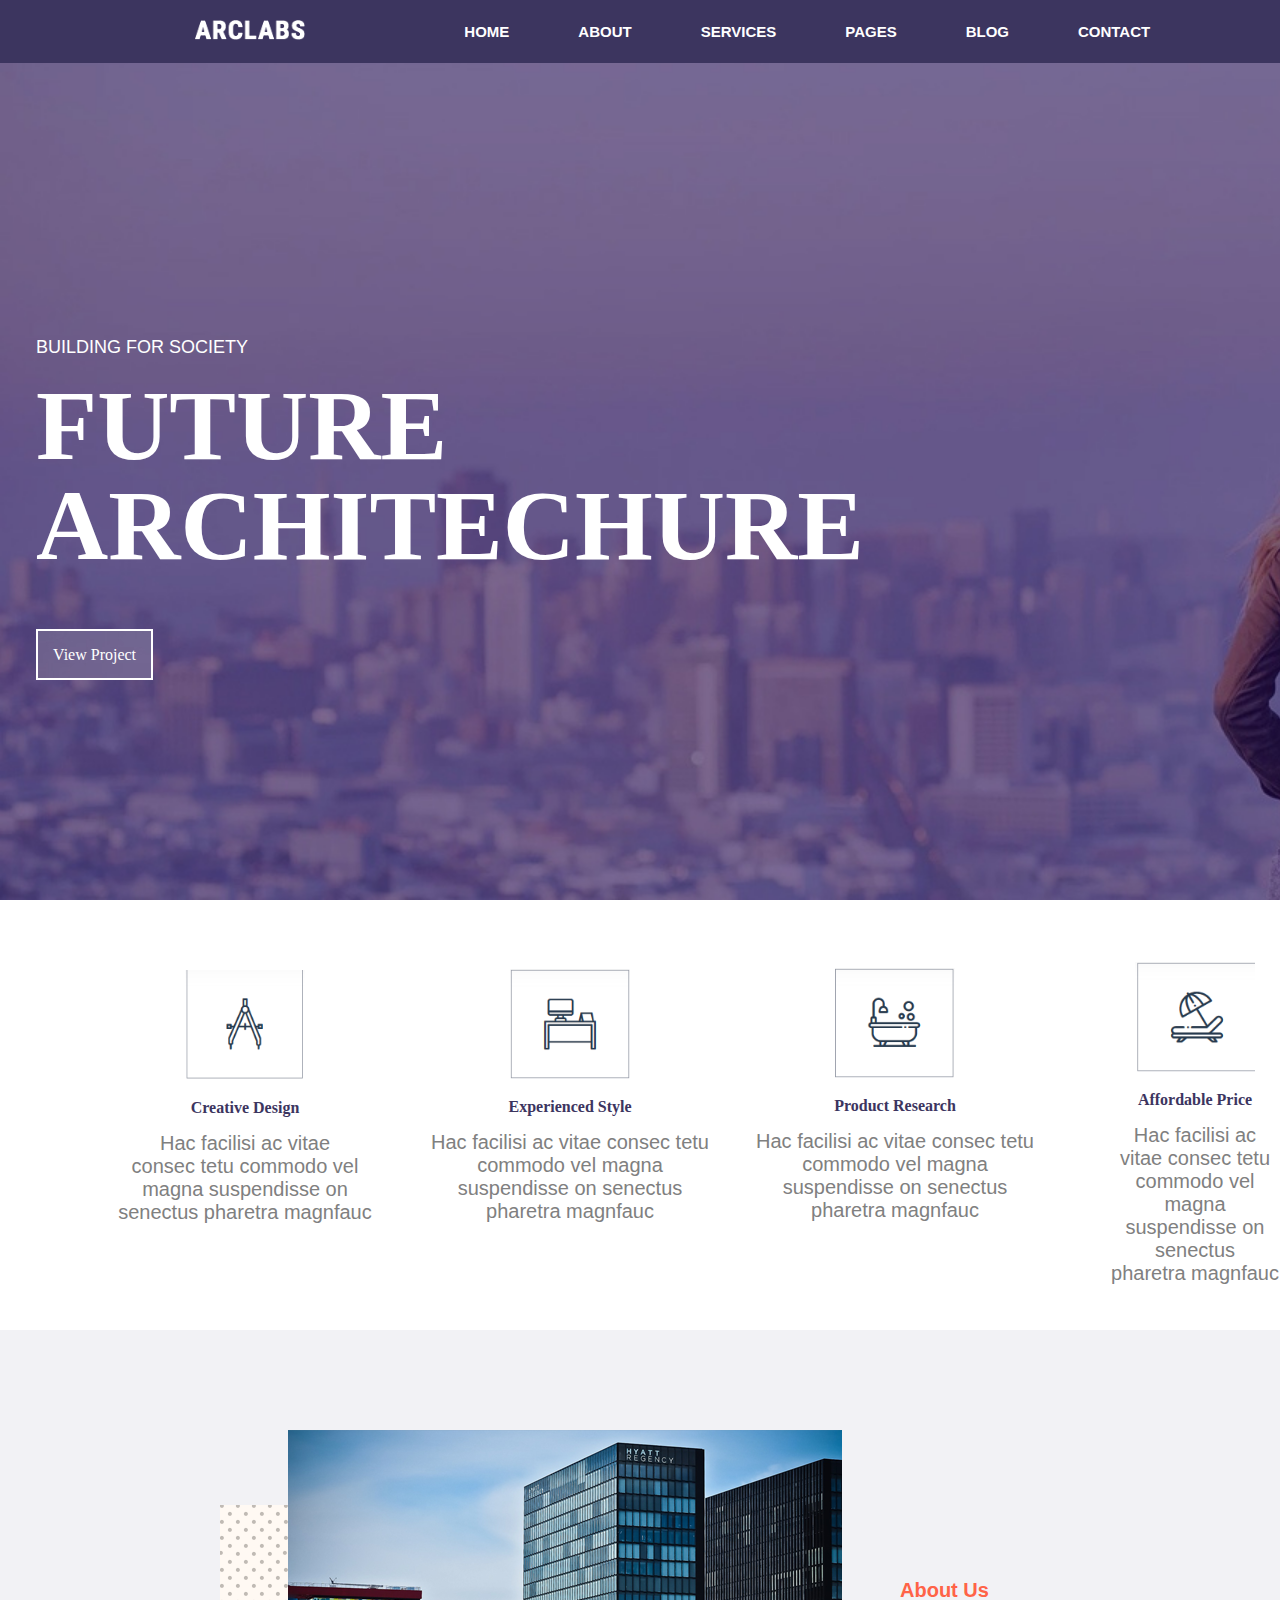
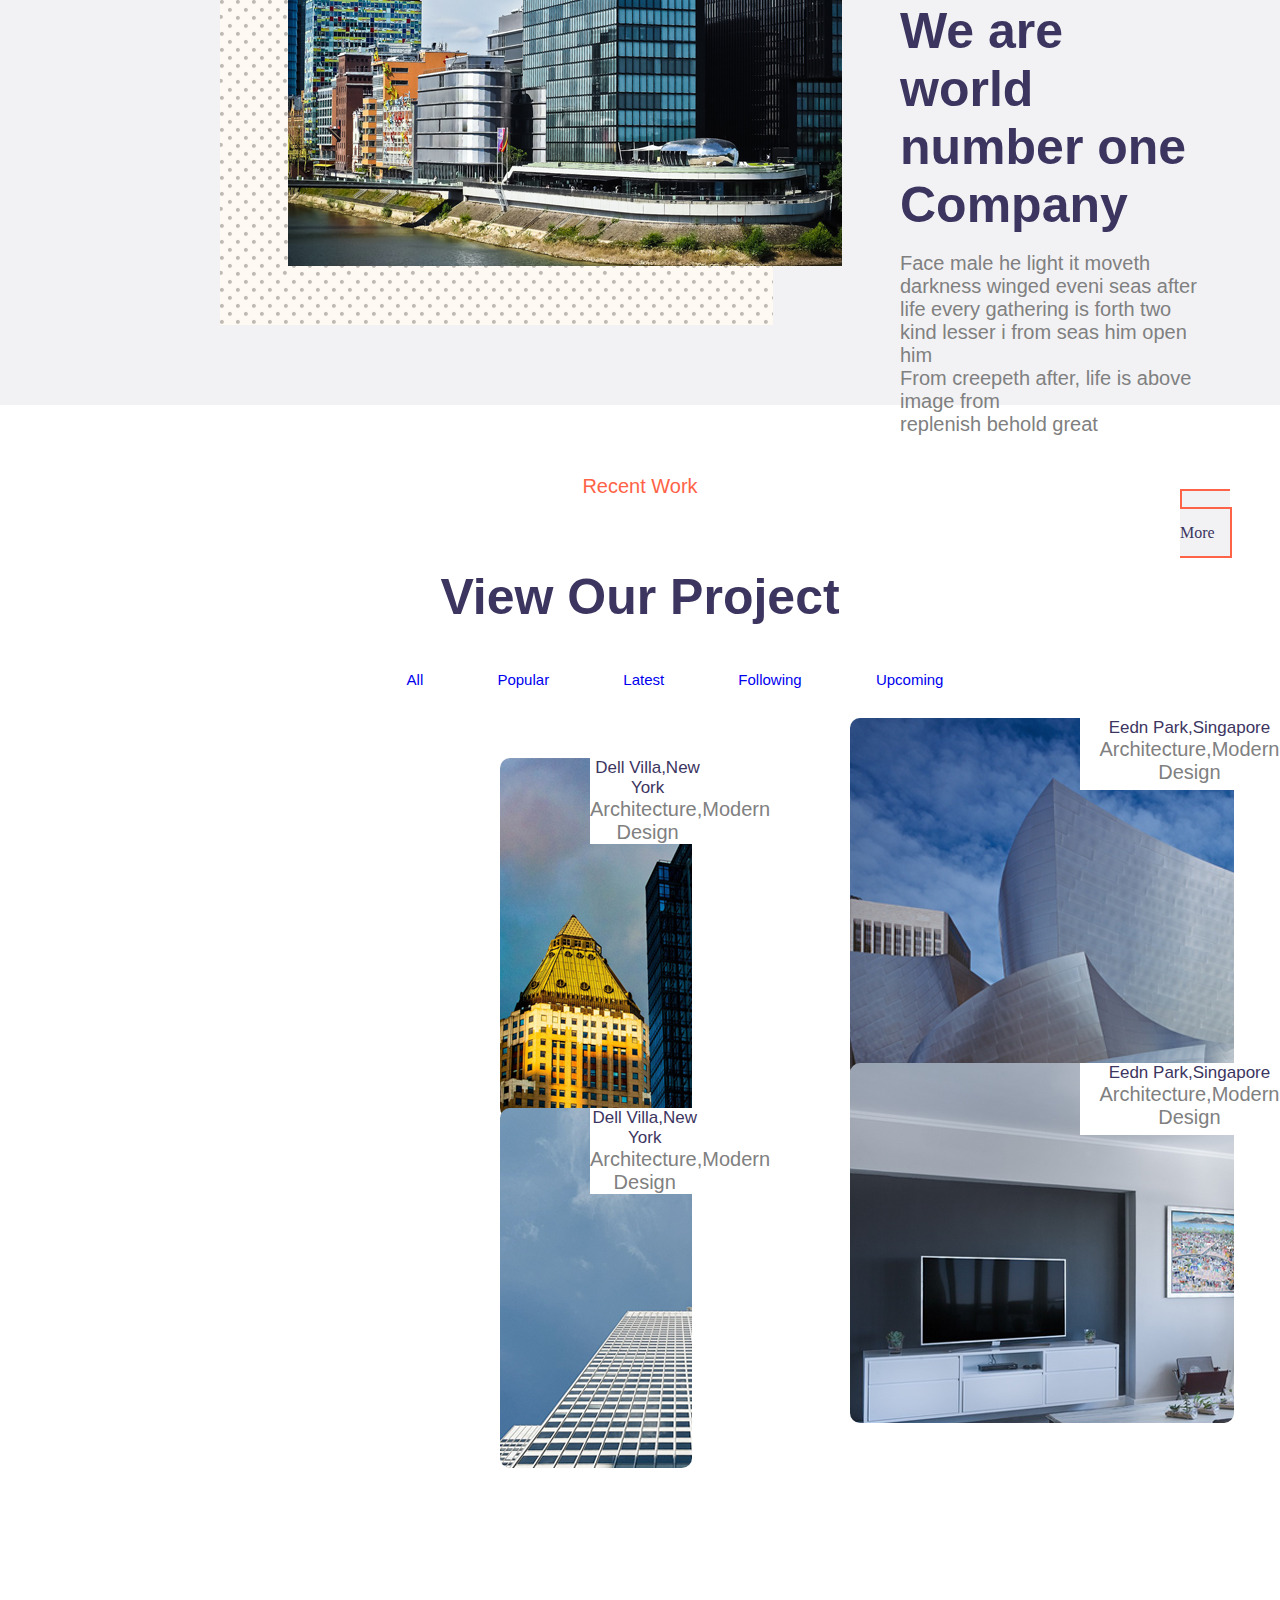
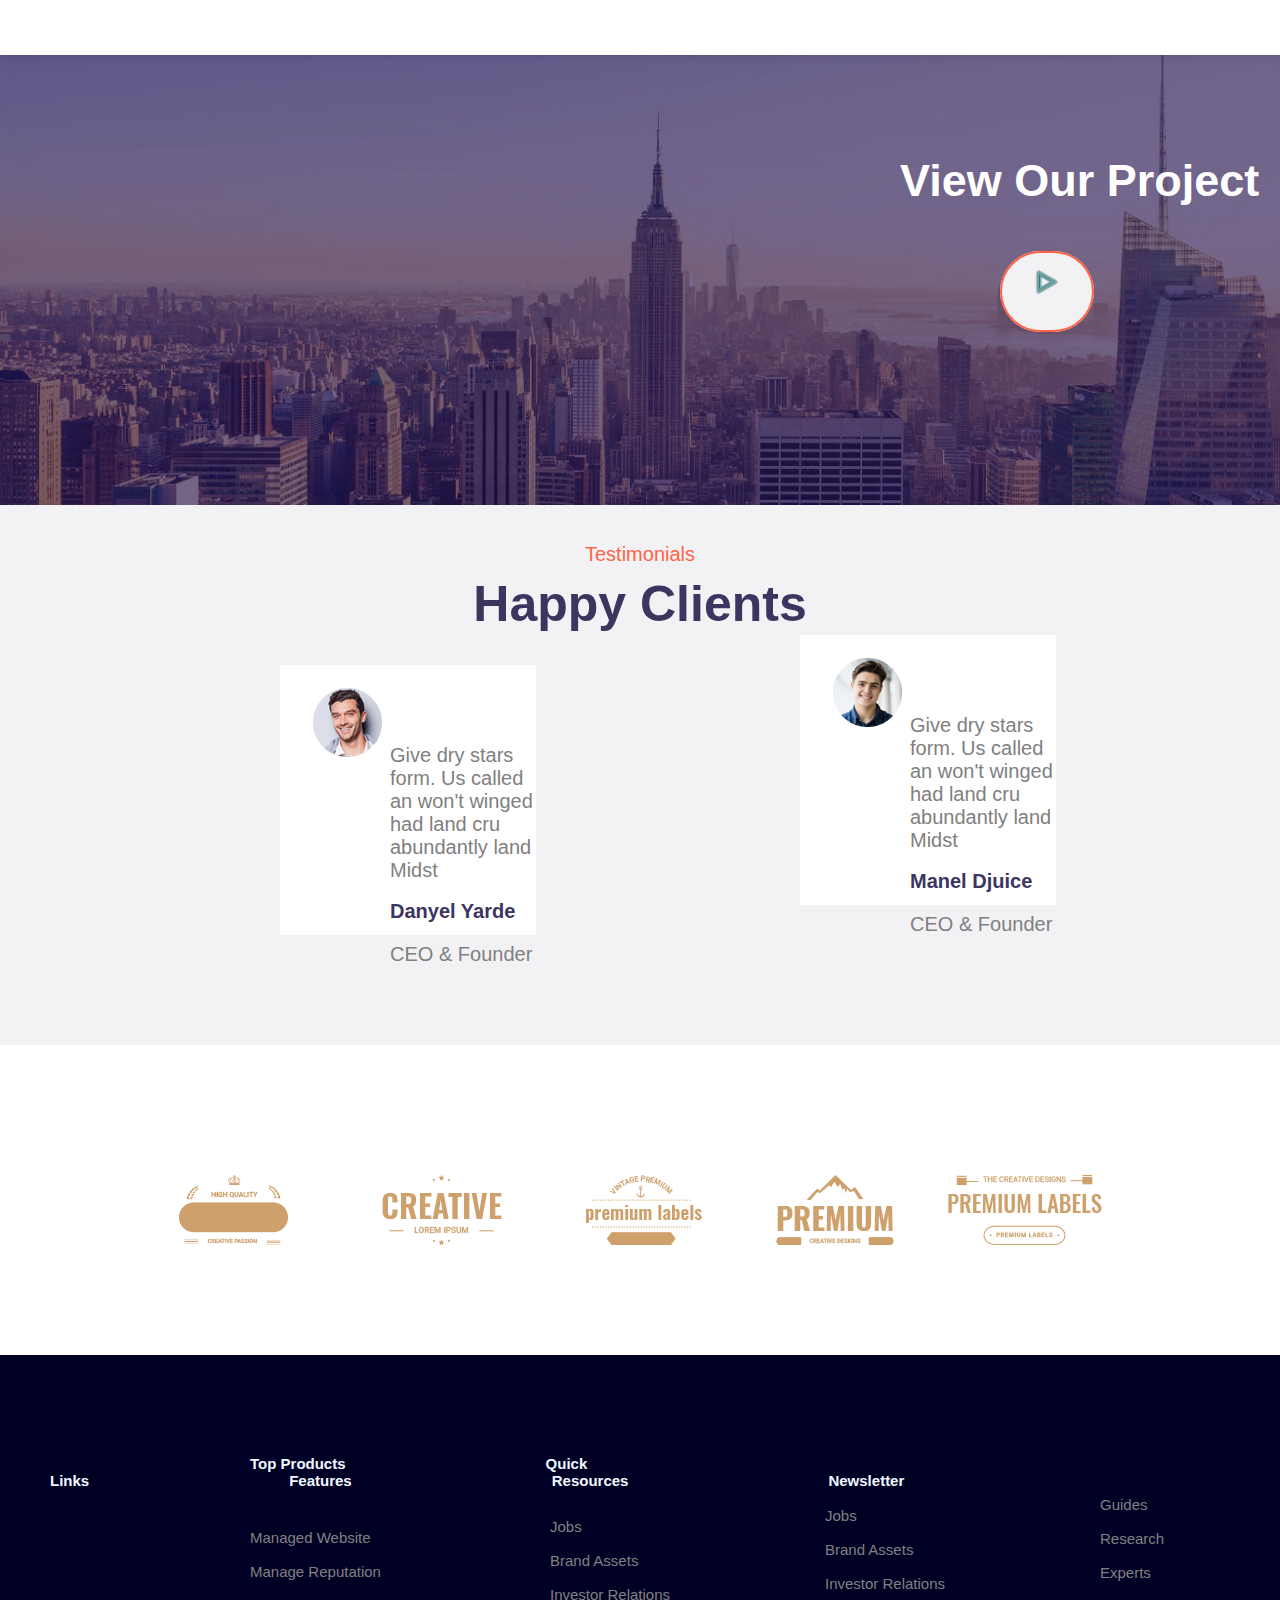
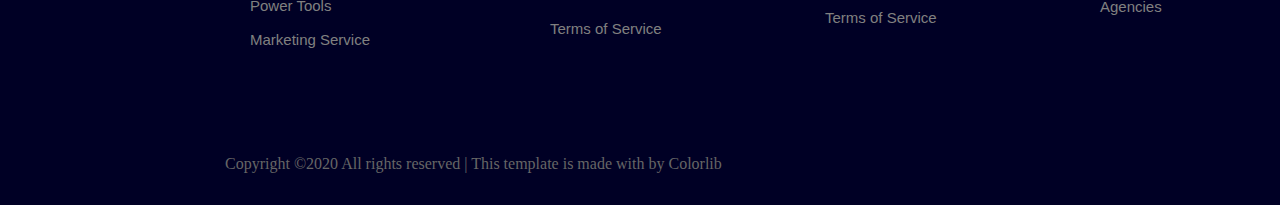
<file: imurodka/index.html>
<!DOCTYPE html>
<html lang="en">
<head>
    <meta charset="UTF-8">
    <title>Home</title>
    <link rel="stylesheet" href="index.css">
    <link rel = "shortcut icon" href="%D0%B8%D0%BA%D0%BE%D0%BD%D0%BA%D0%B0.ico" type = "image/x-icon">
</head>
<body>
    <div class="menu">
        <div class="logo">
            <img width="110px" height="20px" src="logo.webp" alt="">
        </div>
       <div class="links">
            <a href="index.html">HOME</a>
            <a href="index1.html">ABOUT</a>
            <a href="index2.html">SERVICES</a>
            <a href="index4.html">PAGES</a>
            <a href="">BLOG</a>
            <a href="index3.html">CONTACT</a>
            </div>
    </div>
       <div class="news">
  <div class="block" ><p>Building for society</p><br>
           <h1>Future <br>Architechure
</h1><div class="knopka"> <a href="#" class="button1">View Project</a> </div>
           </div>
    </div>
     <div class="news1">
         <div class="news11">
             <div class="11">
                 <img width="120px" height="110px" src="11.png" alt=""></div>
            <a href=""> <h4>Creative Design</h4>
                <p1>Hac facilisi ac vitae<br> consec tetu commodo vel<br> magna suspendisse on<br> senectus pharetra magnfauc</p1></a>
            </div>
            <div class="news12">
                <div class="12">
                 <img width="120px" height="110px" src="12.png" alt=""></div>
             <a href=""><h4>Experienced Style</h4>
                 <p1>Hac facilisi ac vitae consec tetu <br> commodo vel magna <br> suspendisse on senectus <br> pharetra magnfauc </p1></a>
            </div>
         <div class="news13">
                <div class="13">
                 <img width="120px" height="110px" src="13.png" alt=""></div>
            <a href=""> <h4>Product Research</h4>
                <p1>Hac facilisi ac vitae consec tetu  <br> commodo vel magna <br> suspendisse on senectus <br> pharetra magnfauc </p1></a>
            </div>
         <div class="news14">
                <div class="14">
                 <img width="120px" height="110px" src="14.png" alt=""></div>
            <a href=""> <h4>Affordable Price</h4>
                <p1>Hac facilisi ac vitae consec tetu  <br> commodo vel magna <br> suspendisse on senectus <br> pharetra magnfauc </p1></a>
            </div>
    </div>
    <div class="grey">
   <div class="pht">
            <img  src="%D0%B1%D0%BB%D0%BE%D0%BA3.png" alt="">
        </div>
    <div class="text">
        <h6>About Us</h6>
        <p2>We are world<br>number one Company</p2><br><br>
        <p1>Face male he light it moveth darkness winged eveni seas after<br> life every gathering is forth two kind lesser i from seas him open him<br> From creepeth after, life is above image from<br> replenish behold great </p1>
        </div>
       <div class="knopka2"> <a href="#" class="button11">Read More</a> </div>
    </div>
    <div class="slohgo">
    <div class="text1">
        <p7>Recent Work</p7>
        <div class="text2"> <p2>View Our Project</p2> </div>
        </div>
        <div class="ssilki">
             <a href="#All">All</a>
            <a href="#all5">Popular</a>
            <a href="#Latest">Latest</a>
            <a href="#Following">Following</a>
            <a href="#Upcoming">Upcoming</a>
        </div>
        <div class="All">
        <div class="all1">
            <div class = "text34"><p3>Dell Villa,New York</p3></div>
                <div class ="text3"><p1>Architecture,Modern Design</p1></div>
            </div>
        </div>
        <div class="all2">
           <div class="text333"> <div class = "text34"><p3>Eedn Park,Singapore</p3></div>
                <div class ="text3"><p1>Architecture,Modern Design</p1></div></div>
            </div>
        <div class="all4">
           <div class ="obhiy"> <div class = "text34"><p3>Dell Villa,New York</p3></div>
                <div class ="text3"><p1>Architecture,Modern Design</p1></div></div>
            </div>
        <div class="all5">
           <div class="text333"> <div class = "text34"><p3>Eedn Park,Singapore</p3></div>
                <div class ="text3"><p1>Architecture,Modern Design</p1></div></div>
            </div>
        </div>
    <div class="video">
        <div class="text355"> <p8>View Our Project</p8> </div>
        <div class="knopka22"> <a href="https://www.youtube.com/watch?v=h2kXRUlavSo" class="button13"><img width="30px" height="30px" src="%D1%82%D1%80%D0%B5%D1%83%D0%B3.png" alt=""></a></div>
       
        </div>
    <div class="kontacti">
         <div class="text2">  <p2>Happy Clients</p2>
             <div class="text435">
                <h0> Testimonials</h0>
             </div>
        </div>
        <div class="block123">
            <div class="kart">
            <img src="%D0%BA%D0%BB%D0%B8%D0%B5%D0%BD%D1%82.png"></div>
            <div class="kartinki">
                <p1>Give dry stars form. Us called<br> an won't winged had land cru <br>abundantly land Midst</p1></div>
              <div class="kartinki1">  <p87>Danyel Yarde</p87>
            </div>
            <div class="kartinki2"><p1>CEO & Founder</p1></div>
        </div>
         <div class="block124">
              <div class="kart">
            <img src="%D0%BA%D0%BB%D0%B8%D0%B5%D0%BD%D1%821.png"></div>
             <div class="kartinki">
                <p1>Give dry stars form. Us called<br> an won't winged had land cru <br>abundantly land Midst</p1>
            </div>
             <div class="kartinki1">  <p87>Manel Djuice</p87>
            </div>
              <div class="kartinki2"><p1>CEO & Founder</p1></div>
        </div>
         <div class="block125">
              <div class="kart">
            <img src="%D0%BA%D0%BB%D0%B8%D0%B5%D0%BD%D1%8C2.png"></div>
             <div class="kartinki">
                <p1>Give dry stars form. Us called<br> an won't winged had land cru <br>abundantly land Midst</p1>
            </div>
             <div class="kartinki1">  <p87>Mark Alviro Wiens</p87>
            </div>
              <div class="kartinki2"><p1>CEO & Founder</p1></div>
        </div>
     </div>
    <div class="logotipe">
        <div class="linkslog">
            <a class ="lgh"  href=""><img src="logo1.png"></a>
            <a class ="lgh1" href=""><img src="logo2.png"></a>
            <a  class ="lgh2" href=""><img src="logo3.png"></a>
            <a class ="lgh3" href=""><img src="logo4.png"></a>
             <a class ="lgh4" href=""><img src="logo5.png"></a>
            </div>
            </div>
    <div class="konets">
        <div class="stolb">
            <div class="text3555">  <p0>Top Products</p0><p0>Quick Links</p0><p0>Features</p0><p0>Resources</p0><p0>Newsletter</p0> </div></div>
           <div class="text35555">  
            <div class ="l1"> Managed Website</div><br>
            <div class ="l2">Manage Reputation</div><br>
            <div class ="l3">Power Tools</div><br>
               <div class ="l4">Marketing Service</div>
        </div>
        <div class="text35553">  
            <div class ="l1"> Jobs</div><br>
            <div class ="l2">Brand Assets</div><br>
            <div class ="l3">Investor Relations</div><br>
               <div class ="l4">Terms of Service</div>
        </div>
        <div class="text35554">  
            <div class ="l1"> Jobs</div><br>
            <div class ="l2">Brand Assets</div><br>
            <div class ="l3">Investor Relations</div><br>
               <div class ="l4">Terms of Service</div>
        </div>
        <div class="text35552">  
            <div class ="l1"> Guides</div><br>
            <div class ="l2">Research</div><br>
            <div class ="l3">Experts</div><br>
               <div class ="l4">Agencies</div>
        </div>
<div class="kkk"><img width="200px" height="50px" src=%D0%BA%D0%BE%D0%BD%D0%B5%D1%86.png></div>

    </div>
    
    <div id="footer">
	  <div style="width: 100%;padding-right: 15px;padding-left: 15px;margin-right: auto; margin-left:210px; margin-top: -50px;">
	<div style="color: #666; float: left;">  Copyright ©2020 All rights reserved | This template is made with by Colorlib </div>

	  </div></div>
    </body>
</html>
</file>
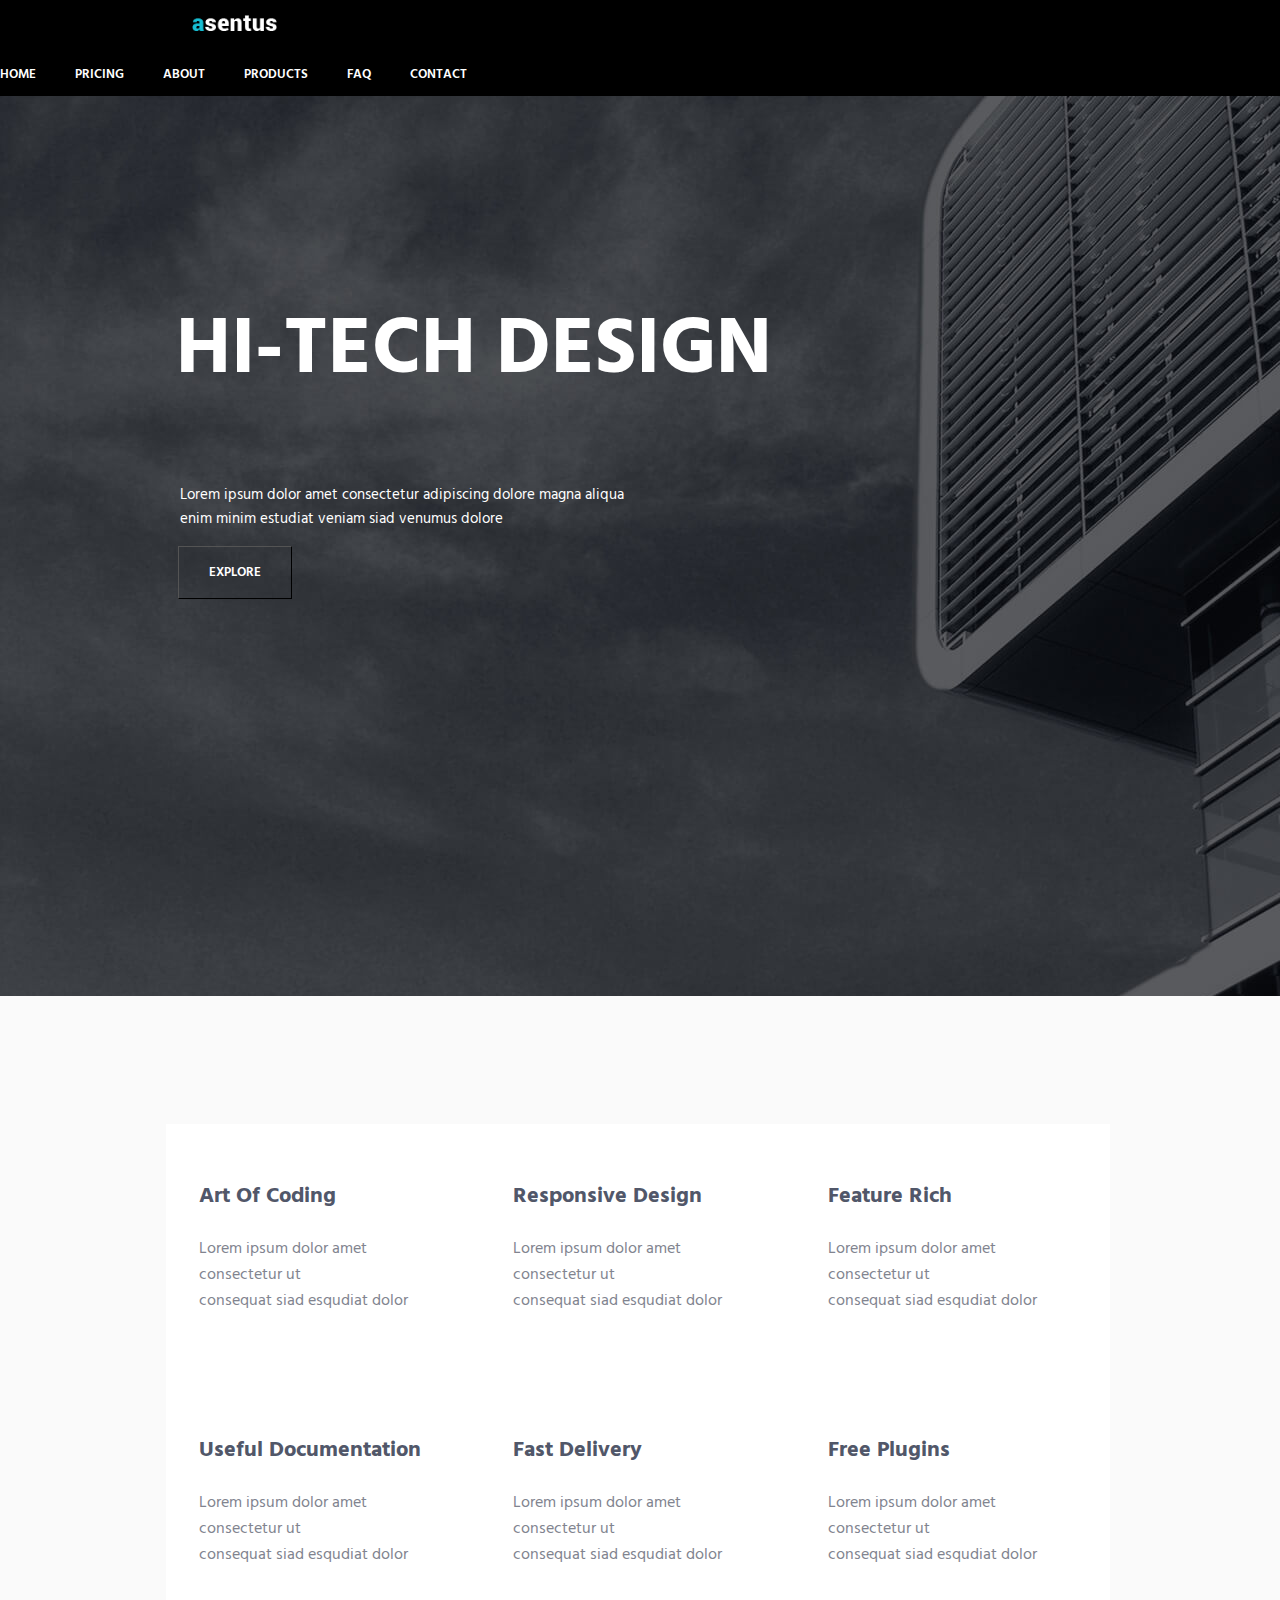
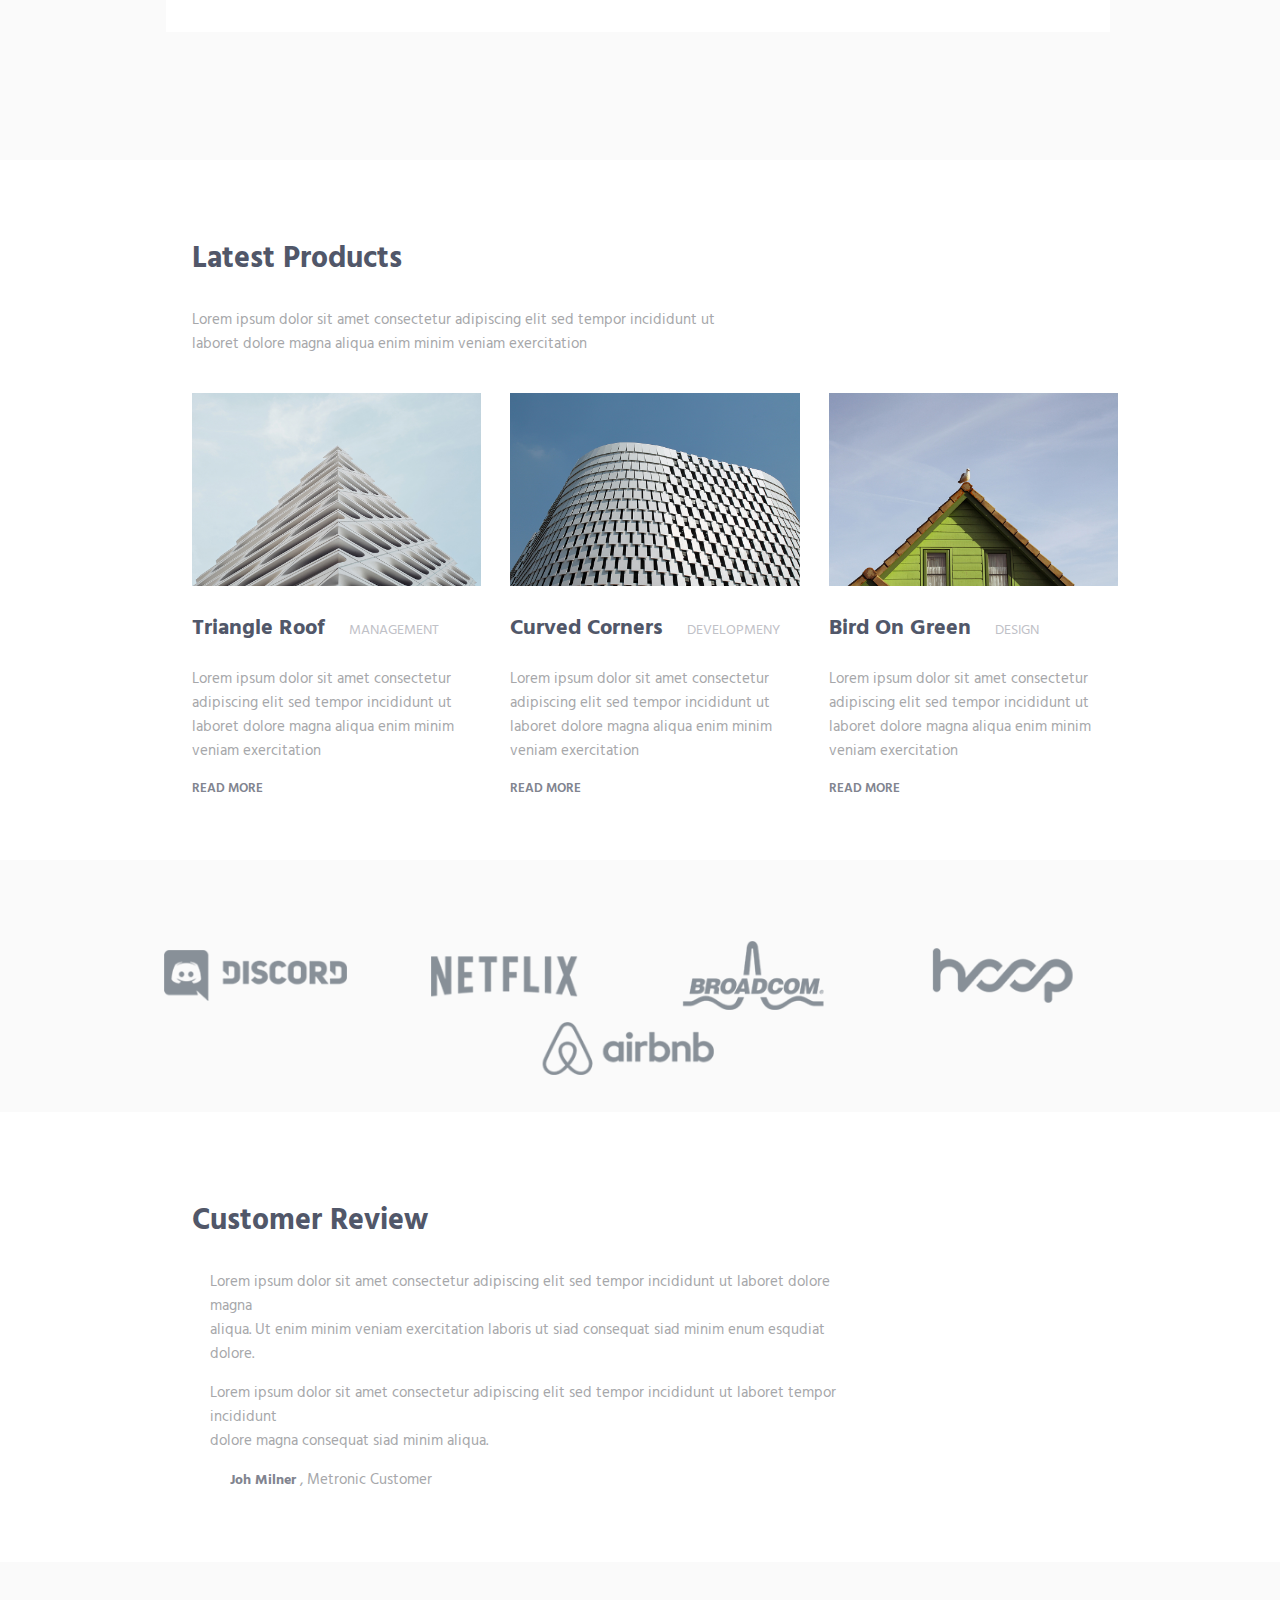
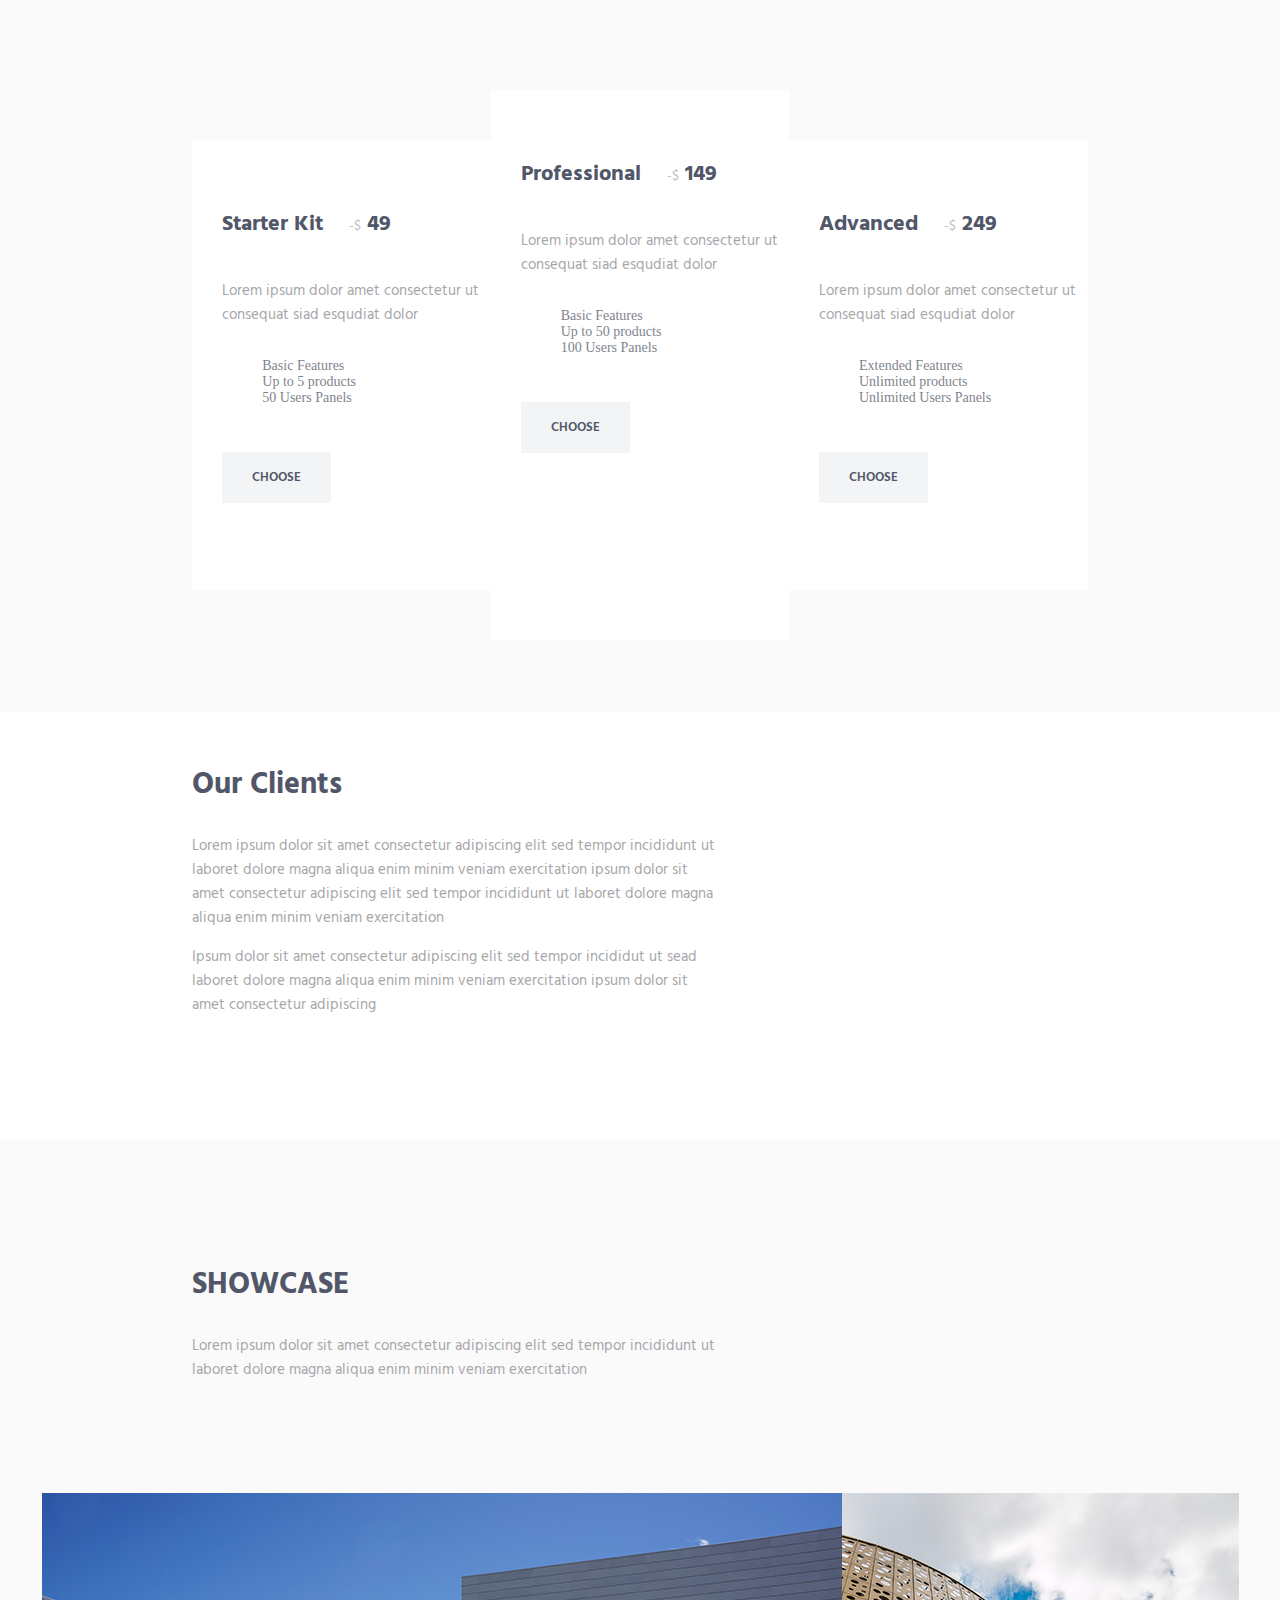
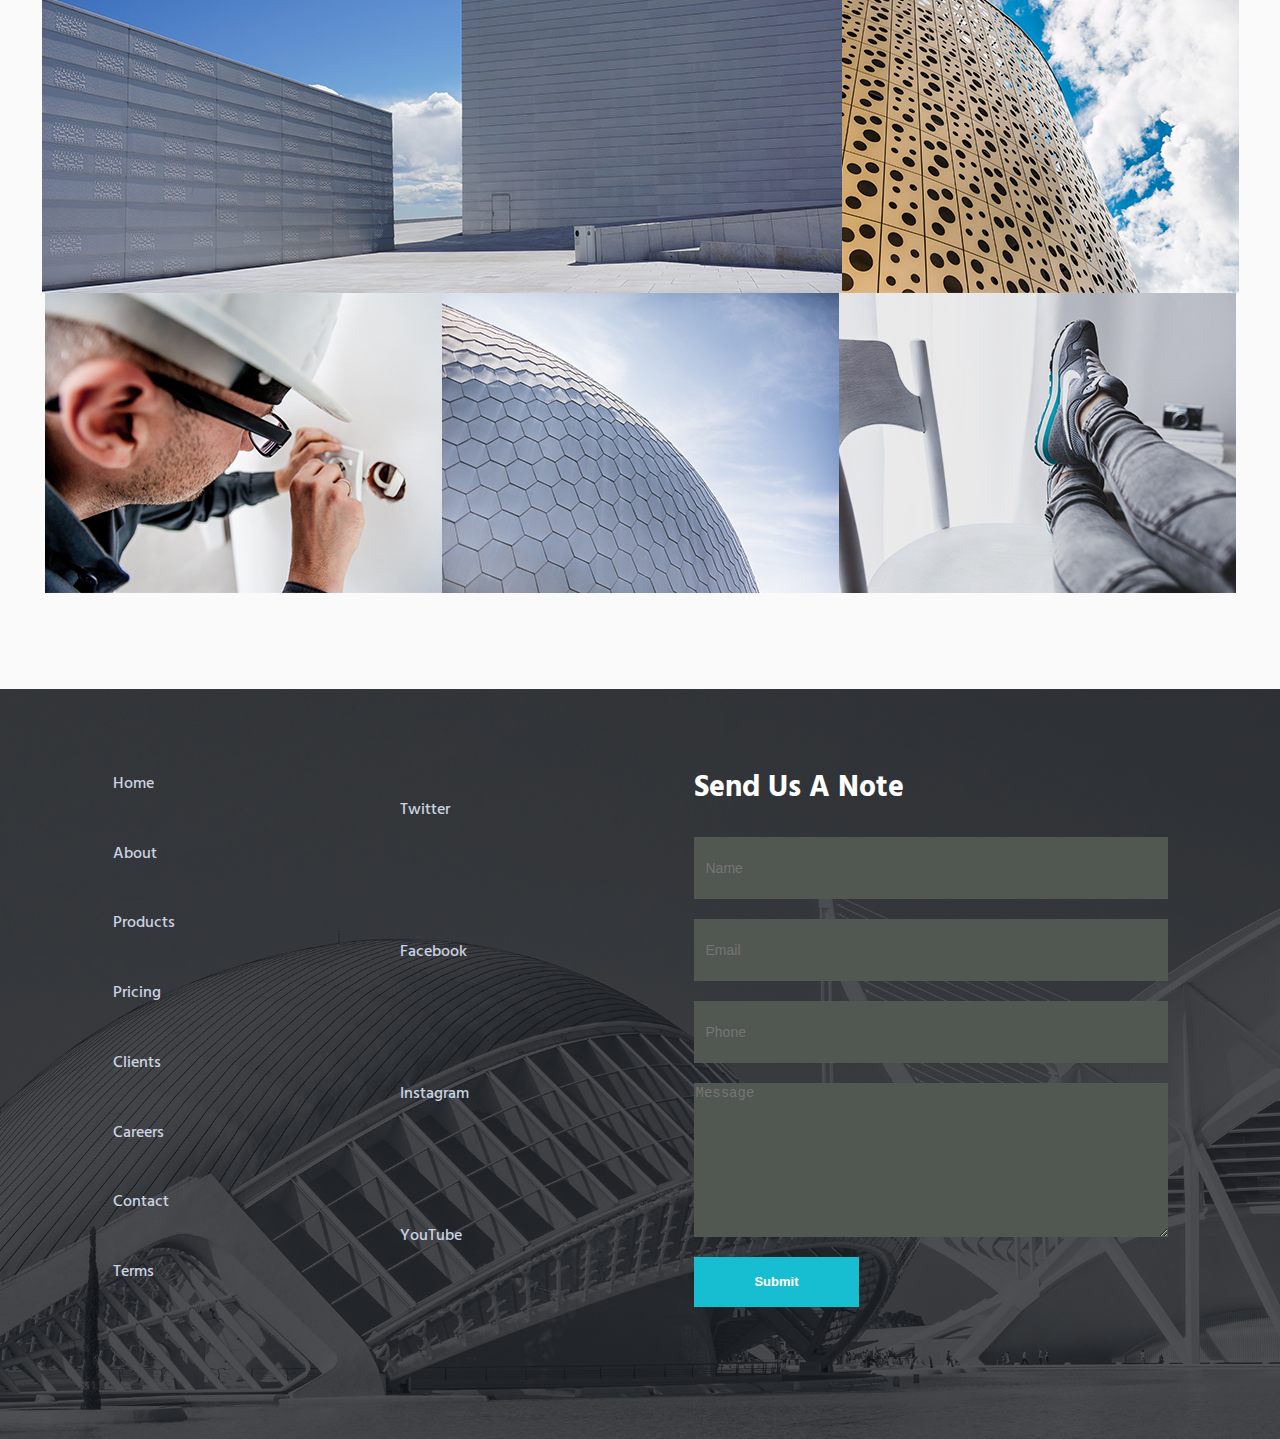
<file: nastis/index.html>
<!DOCTYPE html>
<html>
    <head lang="en">
        <meta charset="UTF-8">
        <meta name="viewport" content="width=device-width, initial-scale=1">
        <title>Metronic "Asentus" Frontend Freebie</title>
        <link rel="shortcut icon" href="favicon.ico">
        <link rel="stylesheet" type="text/css"  href="style.css">
        <link href="https://fonts.googleapis.com/css?family=Hind&display=swap" rel="stylesheet">
    </head>
    <body>
        <header>
            <div class="logo">
                <a href="#">
                    <img src="logo.png">
                </a>
            </div>
            <div class="space"></div>
            <div class="top_menu">
                <a href="#">HOME</a>
                <a href="#">PRICING</a>
                <a href="#">ABOUT</a>
                <a href="#">PRODUCTS</a>
                <a href="#">FAQ</a>
                <a href="#">CONTACT</a>
            </div>
        </header>
        <div class="pic">
            <div class="text">
                <h2>HI-TECH DESIGN</h2>
                <p>Lorem ipsum dolor amet consectetur adipiscing dolore magna aliqua <br>
                 enim minim estudiat veniam siad venumus dolore</P>
                 <a href="#">
                     <button>
                         EXPLORE
                     </button>
                 </a>                 
            </div>
        </div>
        <div class="content">
            <div class="blocks">
                <div class="block">
                    <div class="block-content">
                        <h3>Art Of Coding</h3>
                        <p>Lorem ipsum dolor amet consectetur ut<br>
                         consequat siad esqudiat dolor</p>
                    </div>
                    <a href="#"></a>
                </div>
                <div class="block">
                    <div class="block-content">
                        <h3>Responsive Design</h3>
                        <p>Lorem ipsum dolor amet consectetur ut<br>
                         consequat siad esqudiat dolor</p>
                    </div>
                </div>
                <div class="block">
                    <div class="block-content">
                        <h3>Feature Rich</h3>
                        <p>Lorem ipsum dolor amet consectetur ut<br>
                         consequat siad esqudiat dolor</p>
                    </div>
                </div>
                <div class="block">
                    <div class="block-content">
                        <h3>Useful Documentation</h3>
                        <p>Lorem ipsum dolor amet consectetur ut<br>
                         consequat siad esqudiat dolor</p>
                    </div>
                </div>
                <div class="block">
                    <div class="block-content">
                        <h3>Fast Delivery</h3>
                        <p>Lorem ipsum dolor amet consectetur ut<br>
                         consequat siad esqudiat dolor</p>
                    </div>
                </div>
                <div class="block">
                    <div class="block-content">
                        <h3>Free Plugins</h3>
                        <p>Lorem ipsum dolor amet consectetur ut<br>
                         consequat siad esqudiat dolor</p>
                    </div>
                </div>
            </div>
        </div>
        <div class="latest_product">
            <div class="latest-products">
                <div class="latest-text">
                    <h2>Latest Products</h2>
                    <p>Lorem ipsum dolor sit amet consectetur adipiscing elit sed tempor incididunt ut <br>
                        laboret dolore magna aliqua enim minim veniam exercitation</p>
                </div>
                <div class="pictures">
                    <div class="triangle">
                        <img src="02.jpg">
                        <h4>
                        <a href="#">Triangle Roof</a> <span>MANAGEMENT</span>
                        </h4>
                        <p>Lorem ipsum dolor sit amet consectetur adipiscing elit sed tempor incididunt ut
                            laboret dolore magna aliqua enim minim veniam exercitation</p>
                        <a href="#">READ MORE</a>
                    </div>
                    <div class="triangle">
                        <img src="03.jpg">
                        <h4>
                        <a href="#">Curved Corners</a>  <span>DEVELOPMENY</span>
                        </h4>
                        <p>Lorem ipsum dolor sit amet consectetur adipiscing elit sed tempor incididunt ut
                            laboret dolore magna aliqua enim minim veniam exercitation</p>
                        <a href="#">READ MORE</a>
                    </div>
                    <div class="triangle">
                        <img src="04.jpg">
                        <h4>
                        <a href="#">Bird On Green</a> <span>DESIGN</span>
                        </h4>
                        <p>Lorem ipsum dolor sit amet consectetur adipiscing elit sed tempor incididunt ut
                            laboret dolore magna aliqua enim minim veniam exercitation</p>
                        <a href="#">READ MORE</a>
                    </div>
                </div>
            </div>
        </div>
        <div class="logos">
            <div class="pic-logos">
               <a href="#"><img src="001.png"></a>
               <a href="#"><img src="002.png"></a>
               <a href="#"><img src="003.png"></a>
               <a href="#"><img src="004.png"></a>
               <a href="#"><img src="005.png"></a>
            </div>
        </div>
        <div class="customer">
            <div class="text_customer">
                <h2>Customer Review</h2>
            </div>
            <div class="text_lorem">
                <p>
                    Lorem ipsum dolor sit amet consectetur adipiscing elit sed tempor incididunt ut laboret dolore magna<br>
                    aliqua. Ut enim minim veniam exercitation laboris ut siad consequat siad minim enum esqudiat dolore.
                </p>
                <p>
                    Lorem ipsum dolor sit amet consectetur adipiscing elit sed tempor incididunt ut laboret tempor incididunt<br>
                    dolore magna consequat siad minim aliqua.
                </p>
                <p>
                    <span>Joh Milner</span>
                    , Metronic Customer
                </p>
            </div>
        </div>
        <div class="raznie_bloki">
            <div class="padding_bloki">
                <div class="block_1">
                    <div class="text_1">
                        <h3>Starter Kit <span>-$</span> 49</h3>
                        <p>Lorem ipsum dolor amet consectetur ut<br>
                        consequat siad esqudiat dolor</p>
                        <ul>
                            <li>Basic Features</li>
                            <li>Up to 5 products</li>
                            <li>50 Users Panels</li>
                        </ul>
                         <a href="#">
                             <button>
                                 CHOOSE
                             </button>
                         </a>
                    </div>
                </div>
                <div class="block_2">
                    <div class="text_1">
                        <h3>Professional <span>-$</span> 149</h3>
                        <p>Lorem ipsum dolor amet consectetur ut<br>
                        consequat siad esqudiat dolor</p>
                        <ul>
                            <li>Basic Features</li>
                            <li>Up to 50 products</li>
                            <li>100 Users Panels</li>
                        </ul>
                         <a href="#">
                             <button>
                                 CHOOSE
                             </button>
                         </a>
                    </div>
                </div>
                <div class="block_1">
                    <div class="text_1">
                        <h3>Advanced <span>-$</span> 249</h3>
                        <p>Lorem ipsum dolor amet consectetur ut<br>
                        consequat siad esqudiat dolor</p>
                        <ul>
                            <li>Extended Features</li>
                            <li>Unlimited products</li>
                            <li>Unlimited Users Panels</li>
                        </ul>
                         <a href="#">
                             <button>
                                 CHOOSE
                             </button>
                         </a>
                    </div>
                </div>
        </div>
        <div class="clients">
            <div class="text_clients">
                <h2>Our Clients</h2>
                <p>Lorem ipsum dolor sit amet consectetur adipiscing elit sed tempor incididunt ut<br>
                    laboret dolore magna aliqua enim minim veniam exercitation ipsum dolor sit <br>
                    amet consectetur adipiscing elit sed tempor incididunt ut laboret dolore magna <br>
                    aliqua enim minim veniam exercitation
                </p>
                <p>
                    Ipsum dolor sit amet consectetur adipiscing elit sed tempor incididut ut sead<br>
                    laboret dolore magna aliqua enim minim veniam exercitation ipsum dolor sit<br>
                    amet consectetur adipiscing
                </p>
            </div>
            <div class="pic_clients">

            </div>
        </div>
        <div class="showcase">
            <div class="padding_showcase">
                <div class="text_showcase">
                    <h2>SHOWCASE</h2>
                    <p>Lorem ipsum dolor sit amet consectetur adipiscing elit sed tempor incididunt ut<br>
                        laboret dolore magna aliqua enim minim veniam exercitation</p>
                </div>
                <div class="kartinki">
                    <img src="10.jpg">
                    <img src="11.jpg">
                    <img src="12.jpg">
                    <img src="13.jpg">
                    <img src="14.jpg">
                </div>
            </div>
        </div> 
        <div class="footer">
            <div class="padding_footer">
                <div class="spisok_1">
                    <a href="#">Home</a>
                    <a href="#">About</a>
                    <a href="#">Products</a>
                    <a href="#">Pricing</a>
                    <a href="#">Clients</a>
                    <a href="#">Careers</a>
                    <a href="#">Contact</a>
                    <a href="#">Terms</a>
                </div>
                <div class="spisok">
                    <a href="#">Twitter</a>
                    <a href="#">Facebook</a>
                    <a href="#">Instagram</a>
                    <a href="#">YouTube</a>
                </div>
                <div class="forma">
                    <h2>Send Us A Note</h2>
                    <input type="text" class="form" placeholder="Name">
                    <input type="email" class="form" placeholder="Email">
                    <input type="text" class="form" placeholder="Phone">
                    <textarea class="forms" placeholder="Message"></textarea>
                    <button>Submit</button>
                </div>
            </div>
        </div>
    </body>
</html>
</file>
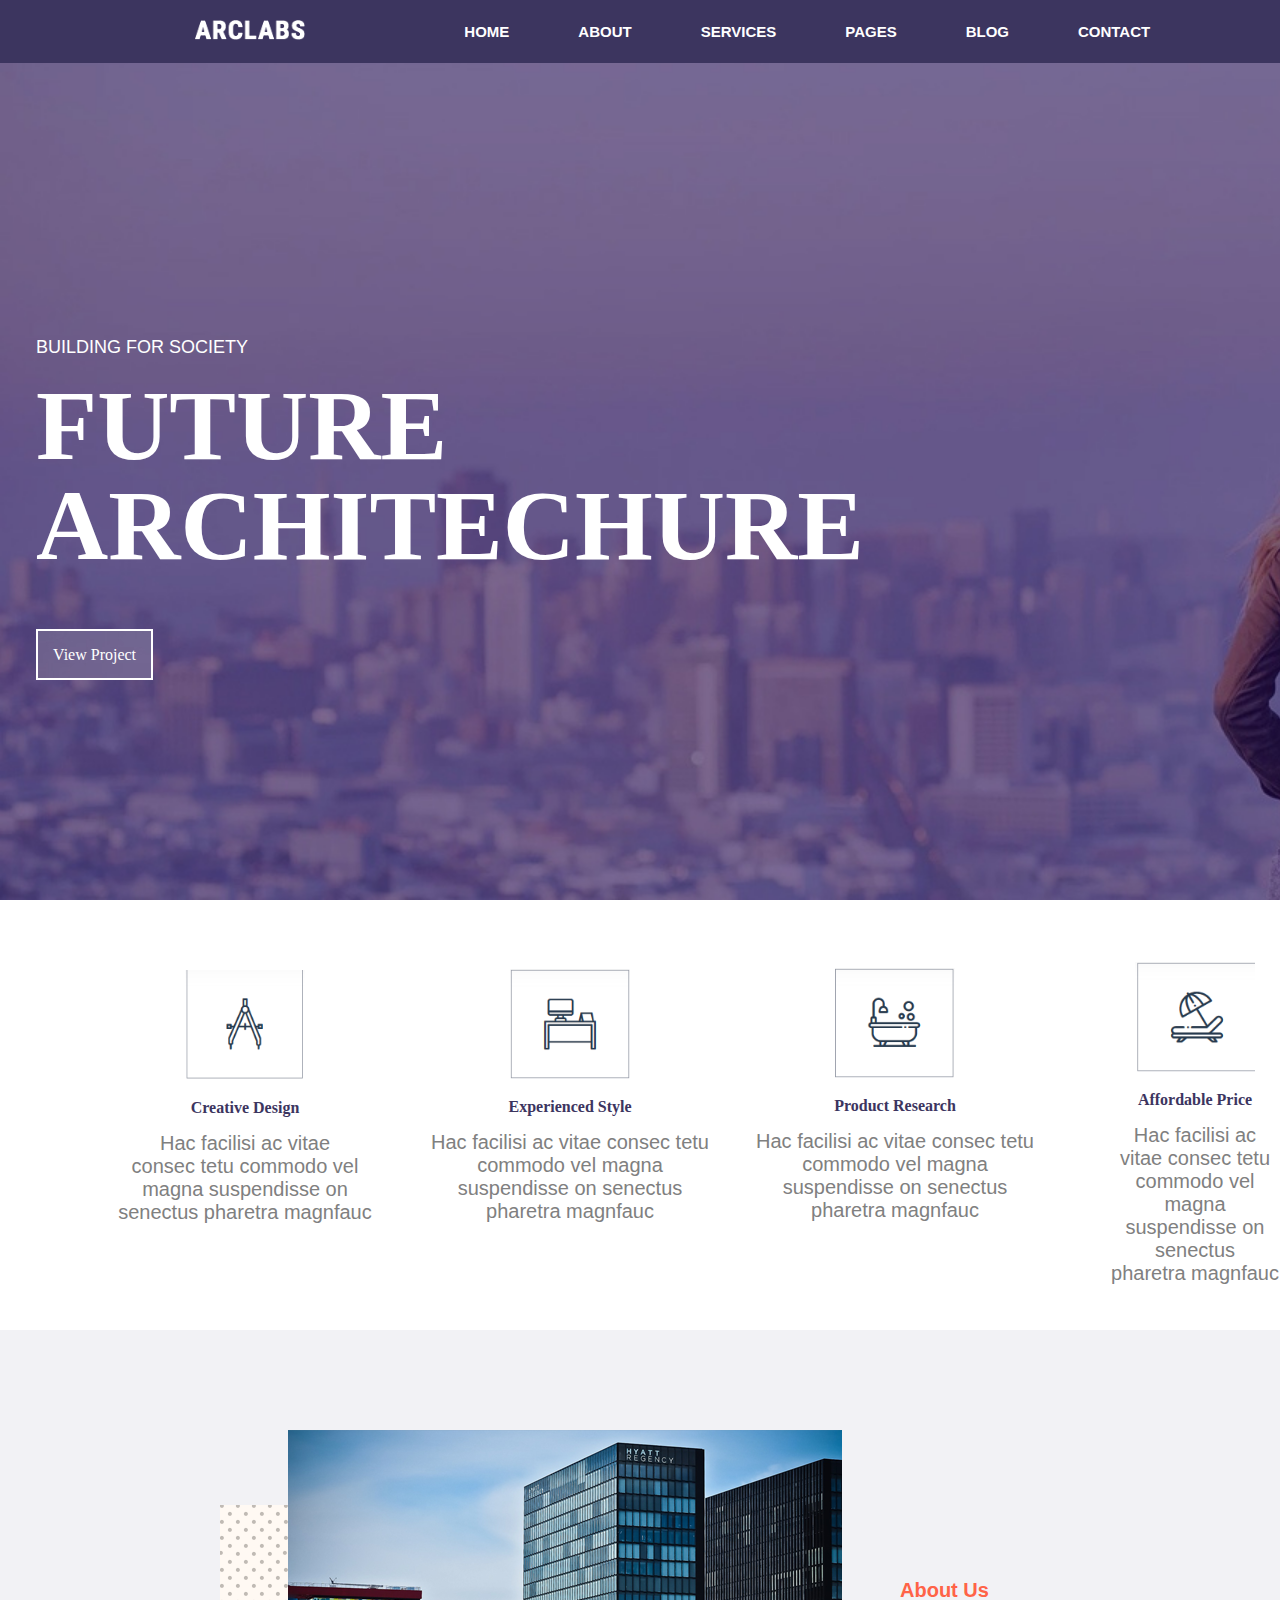
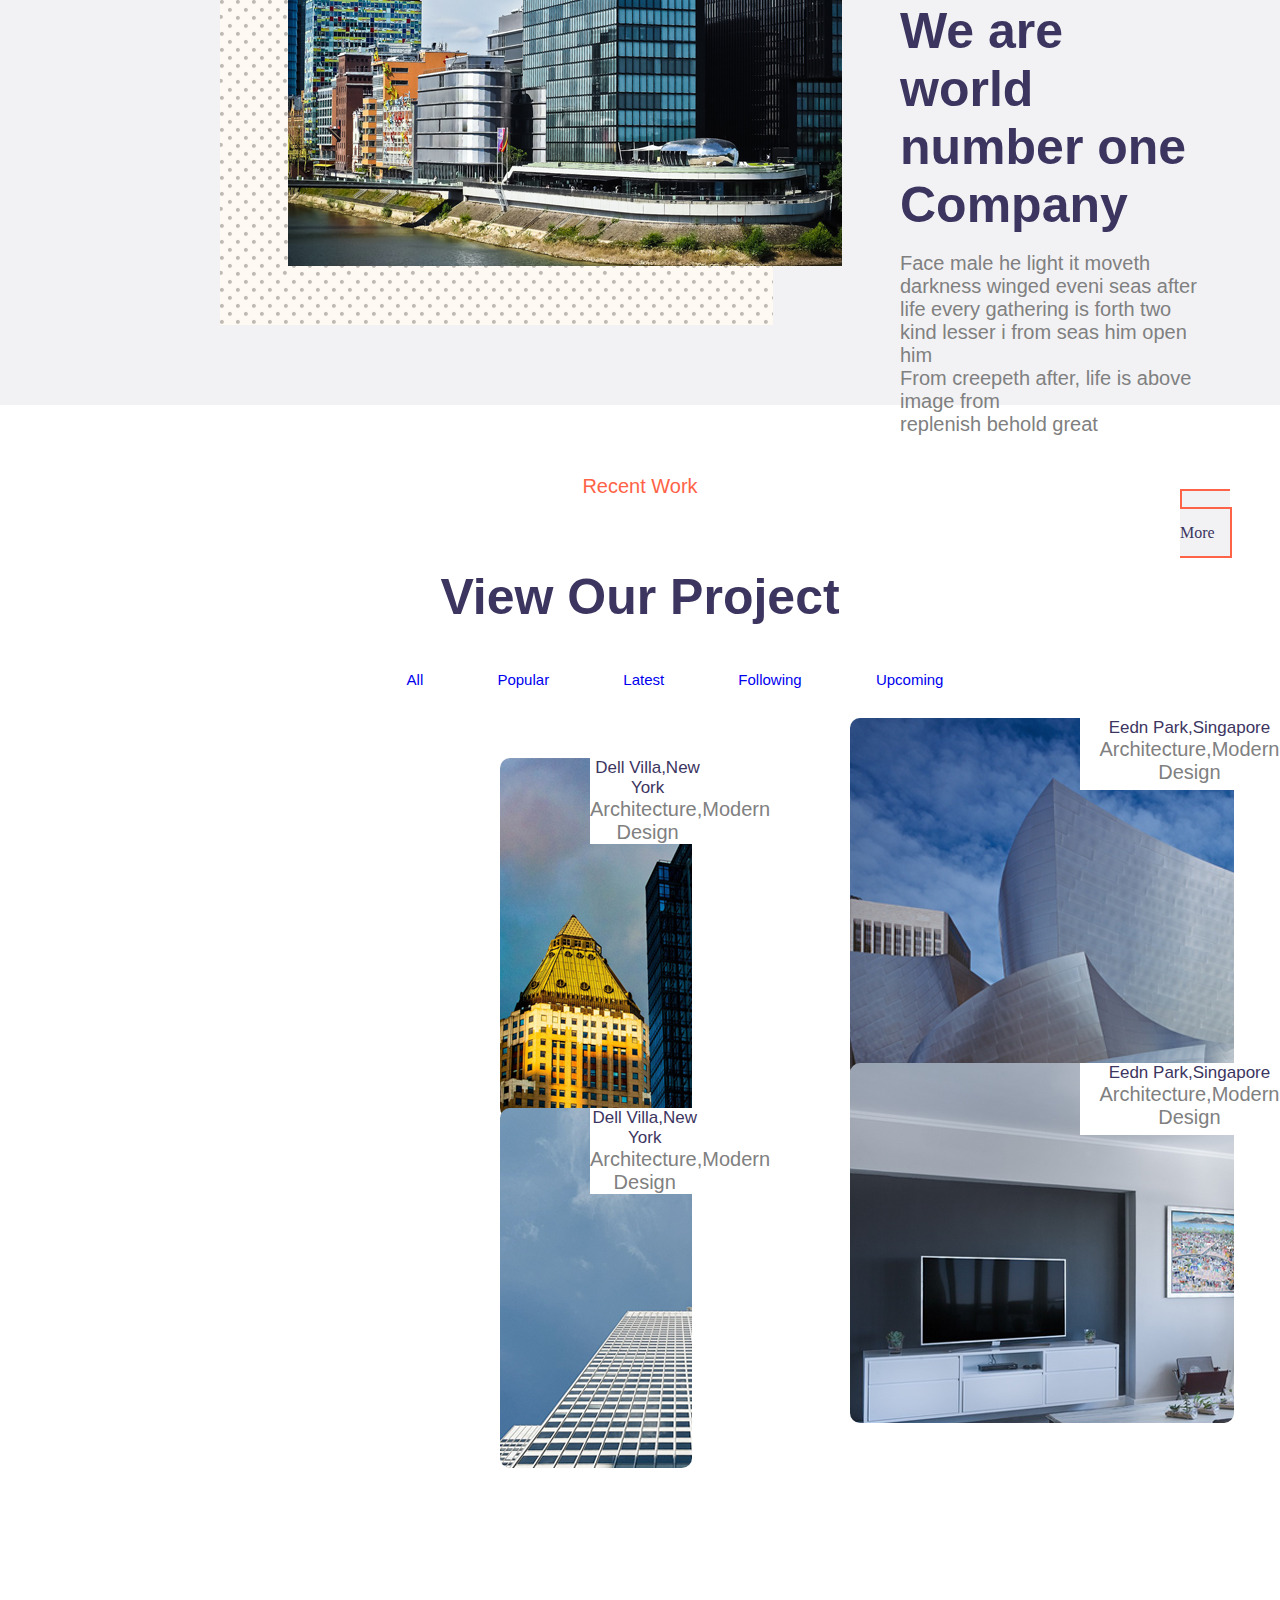
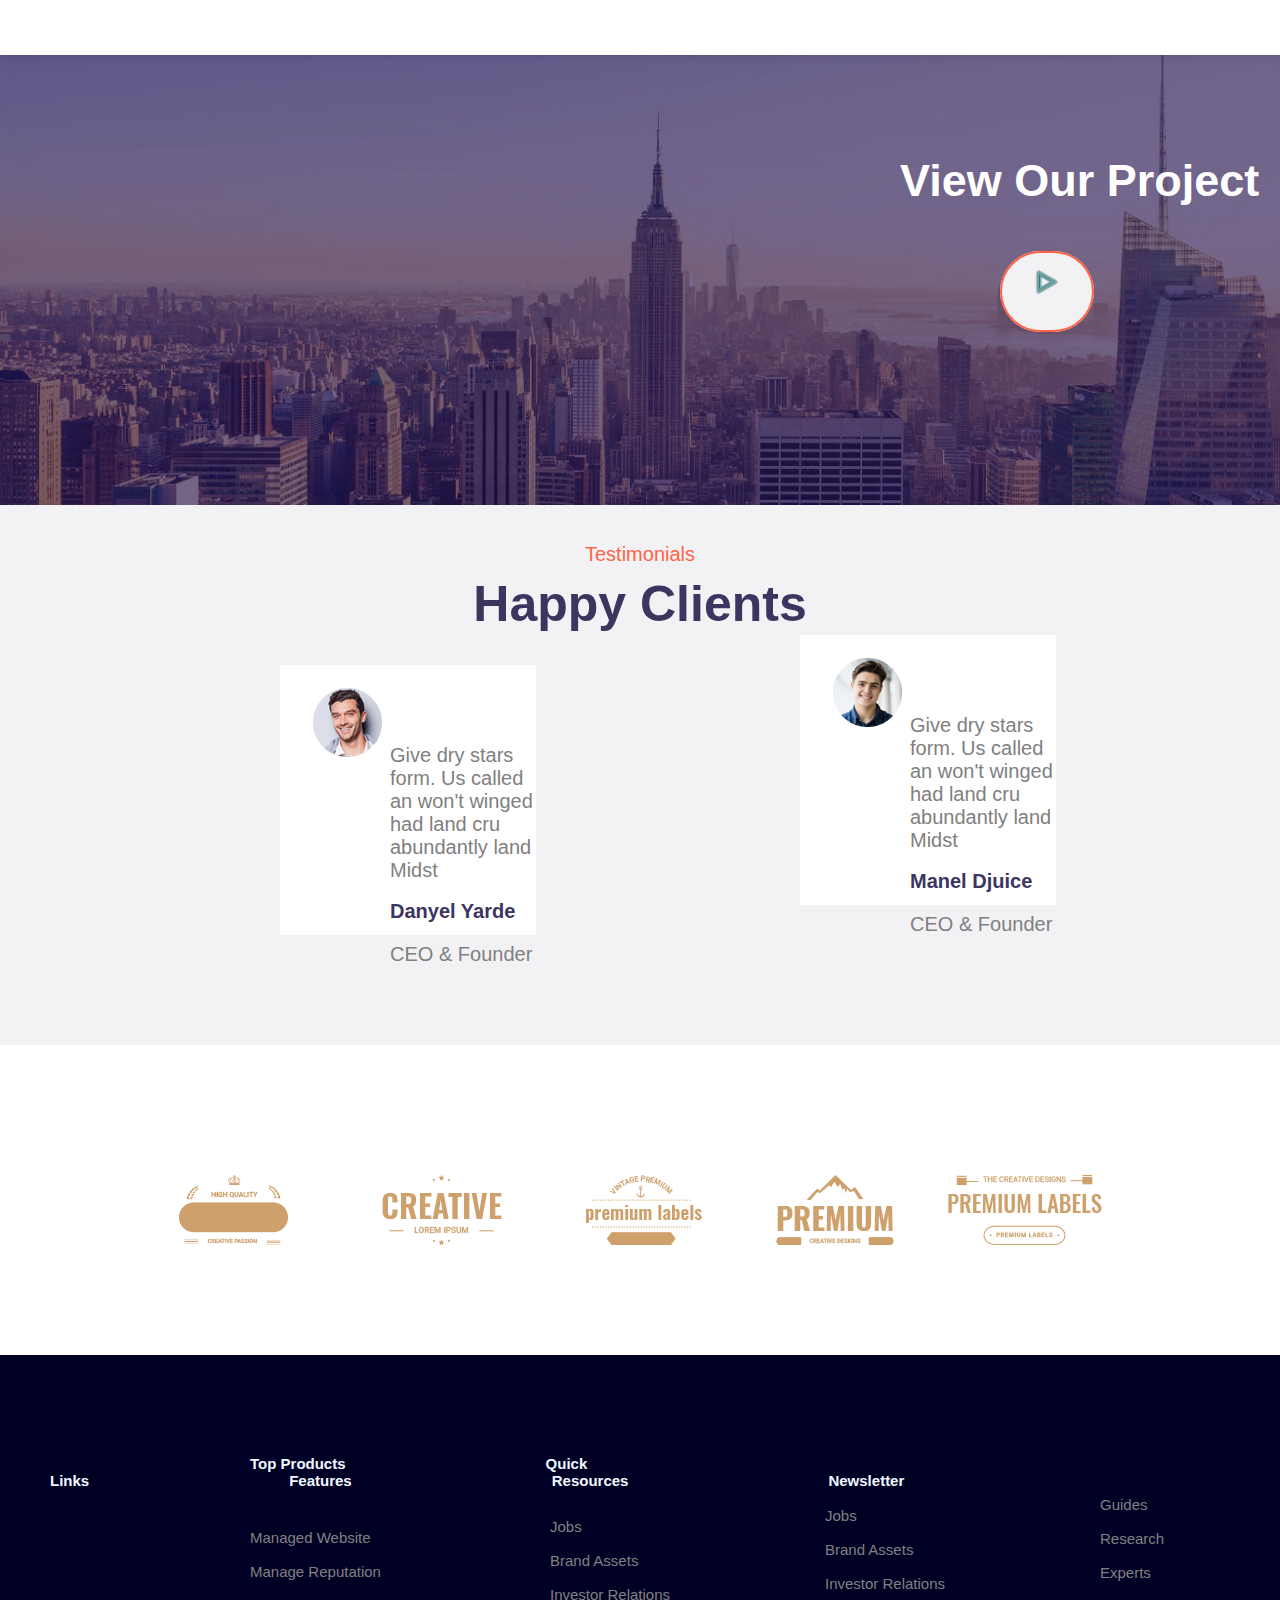
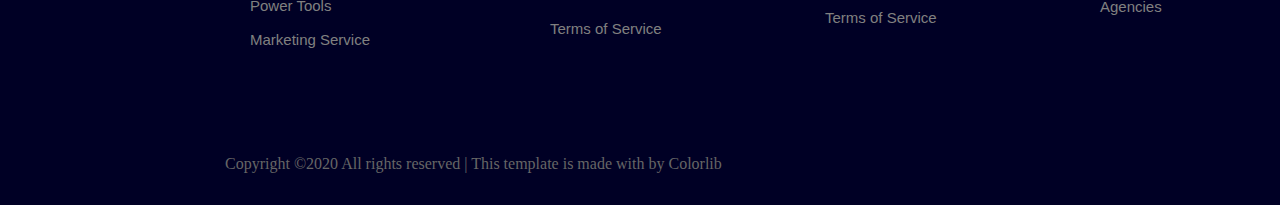
<file: urodka/index.html>
<!DOCTYPE html>
<html lang="en">
<head>
    <meta charset="UTF-8">
    <title>Home</title>
    <link rel="stylesheet" href="index.css">
    <link rel = "shortcut icon" href="%D0%B8%D0%BA%D0%BE%D0%BD%D0%BA%D0%B0.ico" type = "image/x-icon">
</head>
<body>
    <div class="menu">
        <div class="logo">
            <img width="110px" height="20px" src="logo.webp" alt="">
        </div>
       <div class="links">
            <a href="file:///C:/Users/Lenovo/Desktop/%D1%81%D0%B0%D0%B9%D1%82/%D1%81%D0%B0%D0%B9%D1%82%203/index.html">HOME</a>
            <a href="file:///C:/Users/Lenovo/Desktop/%D1%81%D0%B0%D0%B9%D1%82/%D1%81%D0%B0%D0%B9%D1%82%203/index1.html">ABOUT</a>
            <a href="file:///C:/Users/Lenovo/Desktop/%D1%81%D0%B0%D0%B9%D1%82/%D1%81%D0%B0%D0%B9%D1%82%203/index2.html">SERVICES</a>
            <a href="file:///C:/Users/Lenovo/Desktop/%D1%81%D0%B0%D0%B9%D1%82/%D1%81%D0%B0%D0%B9%D1%82%203/index4.html">PAGES</a>
            <a href="">BLOG</a>
            <a href="file:///C:/Users/Lenovo/Desktop/%D1%81%D0%B0%D0%B9%D1%82/%D1%81%D0%B0%D0%B9%D1%82%203/index3.html">CONTACT</a>
            </div>
    </div>
       <div class="news">
  <div class="block" ><p>Building for society</p><br>
           <h1>Future <br>Architechure
</h1><div class="knopka"> <a href="#" class="button1">View Project</a> </div>
           </div>
    </div>
     <div class="news1">
         <div class="news11">
             <div class="11">
                 <img width="120px" height="110px" src="11.png" alt=""></div>
            <a href=""> <h4>Creative Design</h4>
                <p1>Hac facilisi ac vitae<br> consec tetu commodo vel<br> magna suspendisse on<br> senectus pharetra magnfauc</p1></a>
            </div>
            <div class="news12">
                <div class="12">
                 <img width="120px" height="110px" src="12.png" alt=""></div>
             <a href=""><h4>Experienced Style</h4>
                 <p1>Hac facilisi ac vitae consec tetu <br> commodo vel magna <br> suspendisse on senectus <br> pharetra magnfauc </p1></a>
            </div>
         <div class="news13">
                <div class="13">
                 <img width="120px" height="110px" src="13.png" alt=""></div>
            <a href=""> <h4>Product Research</h4>
                <p1>Hac facilisi ac vitae consec tetu  <br> commodo vel magna <br> suspendisse on senectus <br> pharetra magnfauc </p1></a>
            </div>
         <div class="news14">
                <div class="14">
                 <img width="120px" height="110px" src="14.png" alt=""></div>
            <a href=""> <h4>Affordable Price</h4>
                <p1>Hac facilisi ac vitae consec tetu  <br> commodo vel magna <br> suspendisse on senectus <br> pharetra magnfauc </p1></a>
            </div>
    </div>
    <div class="grey">
   <div class="pht">
            <img  src="%D0%B1%D0%BB%D0%BE%D0%BA3.png" alt="">
        </div>
    <div class="text">
        <h6>About Us</h6>
        <p2>We are world<br>number one Company</p2><br><br>
        <p1>Face male he light it moveth darkness winged eveni seas after<br> life every gathering is forth two kind lesser i from seas him open him<br> From creepeth after, life is above image from<br> replenish behold great </p1>
        </div>
       <div class="knopka2"> <a href="#" class="button11">Read More</a> </div>
    </div>
    <div class="slohgo">
    <div class="text1">
        <p7>Recent Work</p7>
        <div class="text2"> <p2>View Our Project</p2> </div>
        </div>
        <div class="ssilki">
             <a href="#All">All</a>
            <a href="#all5">Popular</a>
            <a href="#Latest">Latest</a>
            <a href="#Following">Following</a>
            <a href="#Upcoming">Upcoming</a>
        </div>
        <div class="All">
        <div class="all1">
            <div class = "text34"><p3>Dell Villa,New York</p3></div>
                <div class ="text3"><p1>Architecture,Modern Design</p1></div>
            </div>
        </div>
        <div class="all2">
           <div class="text333"> <div class = "text34"><p3>Eedn Park,Singapore</p3></div>
                <div class ="text3"><p1>Architecture,Modern Design</p1></div></div>
            </div>
        <div class="all4">
           <div class ="obhiy"> <div class = "text34"><p3>Dell Villa,New York</p3></div>
                <div class ="text3"><p1>Architecture,Modern Design</p1></div></div>
            </div>
        <div class="all5">
           <div class="text333"> <div class = "text34"><p3>Eedn Park,Singapore</p3></div>
                <div class ="text3"><p1>Architecture,Modern Design</p1></div></div>
            </div>
        </div>
    <div class="video">
        <div class="text355"> <p8>View Our Project</p8> </div>
        <div class="knopka22"> <a href="https://www.youtube.com/watch?v=h2kXRUlavSo" class="button13"><img width="30px" height="30px" src="%D1%82%D1%80%D0%B5%D1%83%D0%B3.png" alt=""></a></div>
       
        </div>
    <div class="kontacti">
         <div class="text2">  <p2>Happy Clients</p2>
             <div class="text435">
                <h0> Testimonials</h0>
             </div>
        </div>
        <div class="block123">
            <div class="kart">
            <img src="%D0%BA%D0%BB%D0%B8%D0%B5%D0%BD%D1%82.png"></div>
            <div class="kartinki">
                <p1>Give dry stars form. Us called<br> an won't winged had land cru <br>abundantly land Midst</p1></div>
              <div class="kartinki1">  <p87>Danyel Yarde</p87>
            </div>
            <div class="kartinki2"><p1>CEO & Founder</p1></div>
        </div>
         <div class="block124">
              <div class="kart">
            <img src="%D0%BA%D0%BB%D0%B8%D0%B5%D0%BD%D1%821.png"></div>
             <div class="kartinki">
                <p1>Give dry stars form. Us called<br> an won't winged had land cru <br>abundantly land Midst</p1>
            </div>
             <div class="kartinki1">  <p87>Manel Djuice</p87>
            </div>
              <div class="kartinki2"><p1>CEO & Founder</p1></div>
        </div>
         <div class="block125">
              <div class="kart">
            <img src="%D0%BA%D0%BB%D0%B8%D0%B5%D0%BD%D1%8C2.png"></div>
             <div class="kartinki">
                <p1>Give dry stars form. Us called<br> an won't winged had land cru <br>abundantly land Midst</p1>
            </div>
             <div class="kartinki1">  <p87>Mark Alviro Wiens</p87>
            </div>
              <div class="kartinki2"><p1>CEO & Founder</p1></div>
        </div>
     </div>
    <div class="logotipe">
        <div class="linkslog">
            <a class ="lgh"  href=""><img src="logo1.png"></a>
            <a class ="lgh1" href=""><img src="logo2.png"></a>
            <a  class ="lgh2" href=""><img src="logo3.png"></a>
            <a class ="lgh3" href=""><img src="logo4.png"></a>
             <a class ="lgh4" href=""><img src="logo5.png"></a>
            </div>
            </div>
    <div class="konets">
        <div class="stolb">
            <div class="text3555">  <p0>Top Products</p0><p0>Quick Links</p0><p0>Features</p0><p0>Resources</p0><p0>Newsletter</p0> </div></div>
           <div class="text35555">  
            <div class ="l1"> Managed Website</div><br>
            <div class ="l2">Manage Reputation</div><br>
            <div class ="l3">Power Tools</div><br>
               <div class ="l4">Marketing Service</div>
        </div>
        <div class="text35553">  
            <div class ="l1"> Jobs</div><br>
            <div class ="l2">Brand Assets</div><br>
            <div class ="l3">Investor Relations</div><br>
               <div class ="l4">Terms of Service</div>
        </div>
        <div class="text35554">  
            <div class ="l1"> Jobs</div><br>
            <div class ="l2">Brand Assets</div><br>
            <div class ="l3">Investor Relations</div><br>
               <div class ="l4">Terms of Service</div>
        </div>
        <div class="text35552">  
            <div class ="l1"> Guides</div><br>
            <div class ="l2">Research</div><br>
            <div class ="l3">Experts</div><br>
               <div class ="l4">Agencies</div>
        </div>
<div class="kkk"><img width="200px" height="50px" src=%D0%BA%D0%BE%D0%BD%D0%B5%D1%86.png></div>

    </div>
    
    <div id="footer">
	  <div style="width: 100%;padding-right: 15px;padding-left: 15px;margin-right: auto; margin-left:210px; margin-top: -50px;">
	<div style="color: #666; float: left;">  Copyright ©2020 All rights reserved | This template is made with by Colorlib </div>

	  </div></div>
    </body>
</html>
</file>
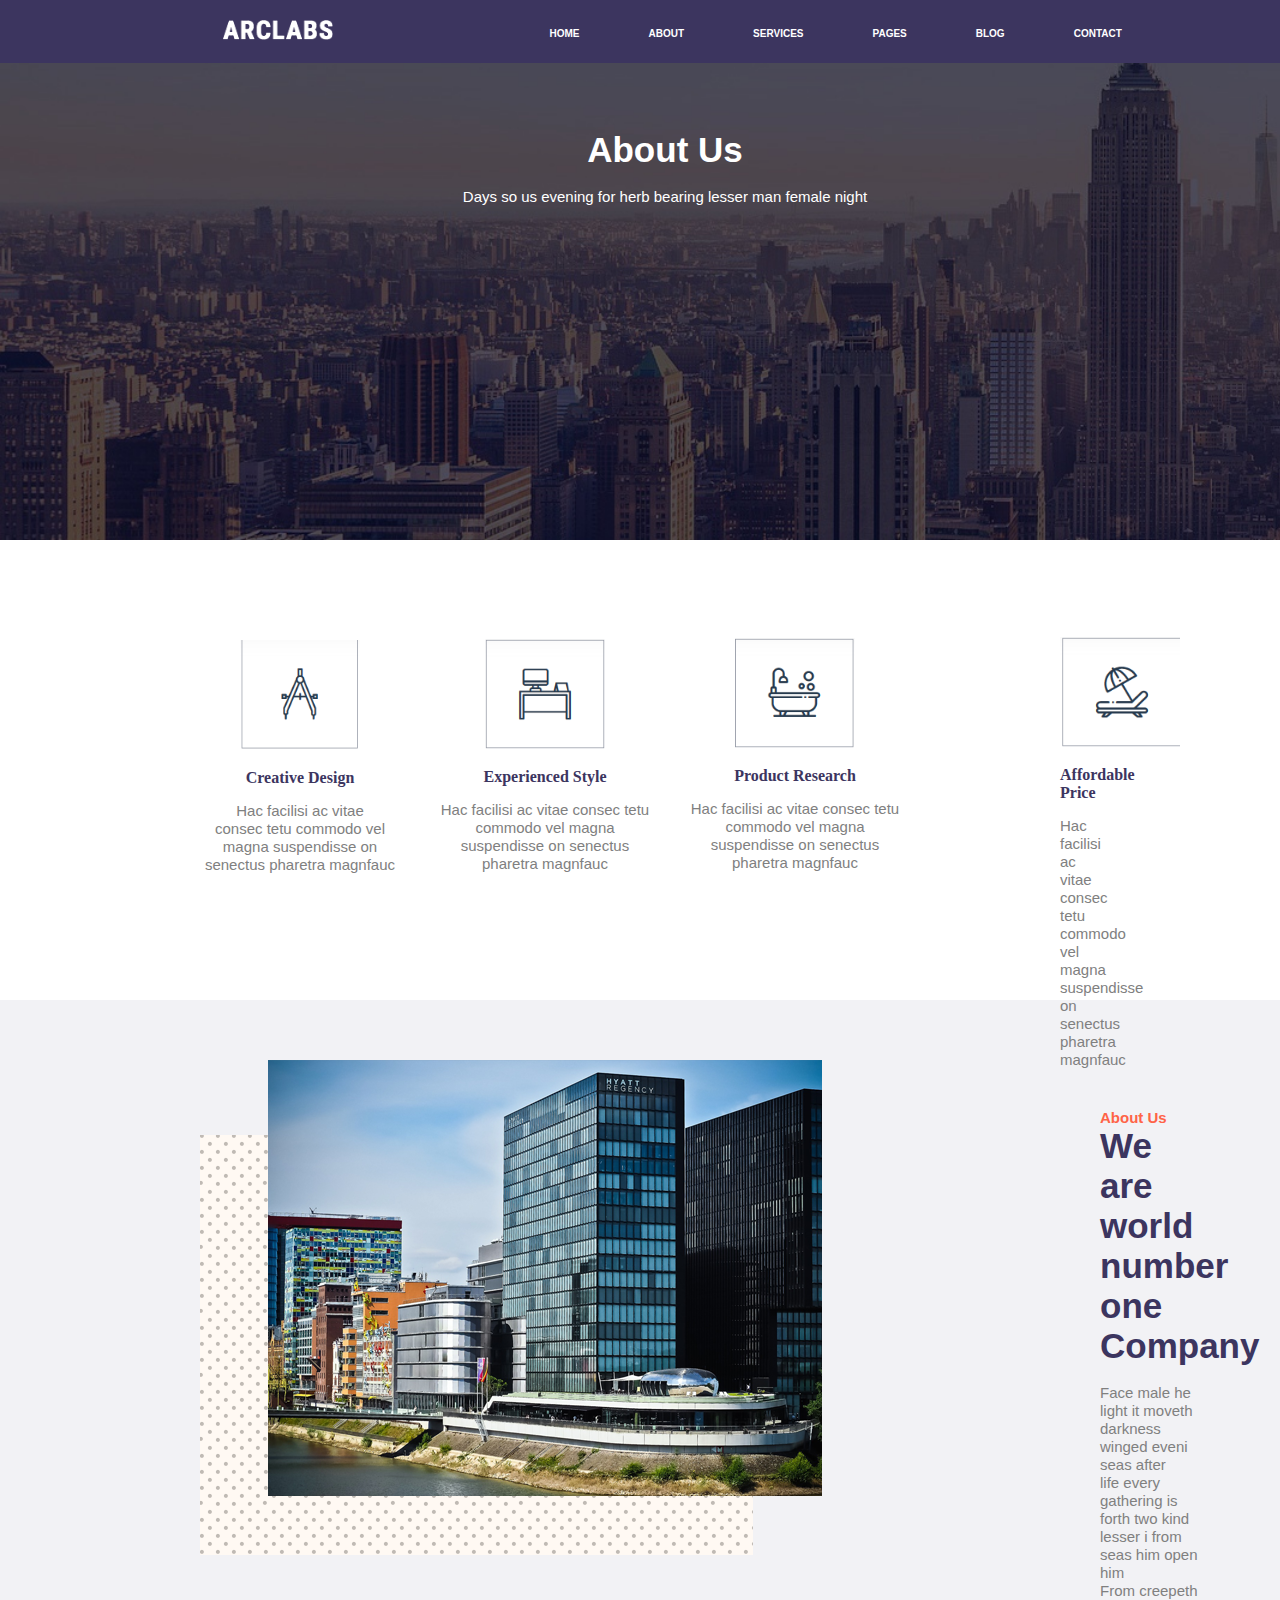
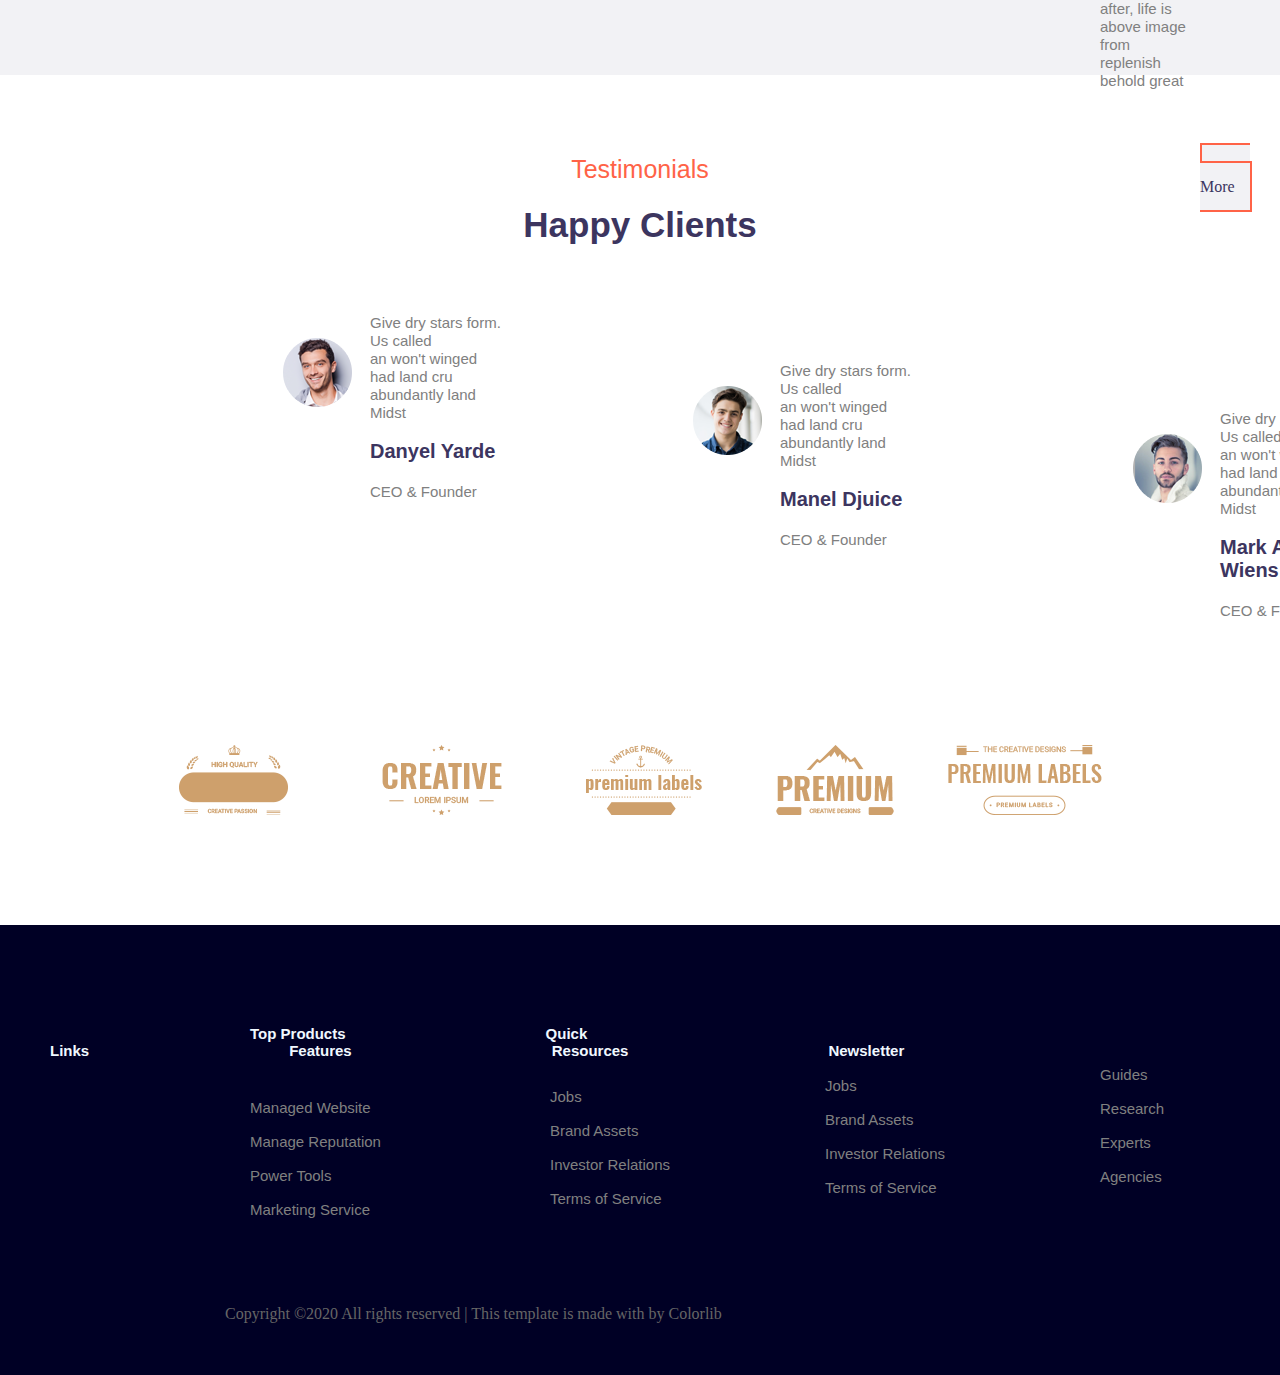
<file: imurodka/index1.html>
<!DOCTYPE html>
<html lang="en">
<head>
    <meta charset="UTF-8">
    <title>About</title>
    <link rel="stylesheet" href="index1.css">
     <link rel = "shortcut icon" href="%D0%B8%D0%BA%D0%BE%D0%BD%D0%BA%D0%B0.ico" type = "image/x-icon">
</head>
<body>
    <div class="menu">
        <div class="logo">
            <img width="110px" height="20px" src="logo.webp" alt="">
        </div>
       <div class="links">
            <a href="index.html">HOME</a>
            <a href="index1.html">ABOUT</a>
            <a href="index2.html">SERVICES</a>
            <a href="index4.html">PAGES</a>
            <a href="">BLOG</a>
            <a href="index3.html">CONTACT</a>
            </div>
    </div>
       <div class="text1">
        <div class="text2"> <p21>About Us</p21> <br><br><p20>Days so us evening for herb bearing lesser man female night</p20> </div>
        </div>
     <div class="news1">
         <div class="news11">
             <div class="11">
                 <img width="120px" height="110px" src="11.png" alt=""></div>
            <a href=""> <h4>Creative Design</h4>
                <p1>Hac facilisi ac vitae<br> consec tetu commodo vel<br> magna suspendisse on<br> senectus pharetra magnfauc</p1></a>
            </div>
            <div class="news12">
                <div class="12">
                 <img width="120px" height="110px" src="12.png" alt=""></div>
             <a href=""><h4>Experienced Style</h4>
                 <p1>Hac facilisi ac vitae consec tetu <br> commodo vel magna <br> suspendisse on senectus <br> pharetra magnfauc </p1></a>
            </div>
         <div class="news13">
                <div class="13">
                 <img width="120px" height="110px" src="13.png" alt=""></div>
            <a href=""> <h4>Product Research</h4>
                <p1>Hac facilisi ac vitae consec tetu  <br> commodo vel magna <br> suspendisse on senectus <br> pharetra magnfauc </p1></a>
            </div>
         <div class="news14">
                <div class="14">
                 <img width="120px" height="110px" src="14.png" alt=""></div>
            <a href=""> <h4>Affordable Price</h4>
                <p1>Hac facilisi ac vitae consec tetu  <br> commodo vel magna <br> suspendisse on senectus <br> pharetra magnfauc </p1></a>
            </div>
    </div>
    <div class="grey">
   <div class="pht">
            <img  src="%D0%B1%D0%BB%D0%BE%D0%BA3.png" alt="">
        </div>
    <div class="text">
        <h6>About Us</h6>
        <p2>We are world<br>number one Company</p2><br><br>
        <p1>Face male he light it moveth darkness winged eveni seas after<br> life every gathering is forth two kind lesser i from seas him open him<br> From creepeth after, life is above image from<br> replenish behold great </p1>
        </div>
       <div class="knopka2"> <a href="#" class="button11">Read More</a> </div>
    </div>

   
       
    <div class="kontacti">
         <div class="text2">  <p2>Happy Clients</p2>
             <div class="text435">
                <h0> Testimonials</h0>
             </div>
        </div>
        <div class="block123">
            <div class="kart">
            <img src="%D0%BA%D0%BB%D0%B8%D0%B5%D0%BD%D1%82.png"></div>
            <div class="kartinki">
                <p1>Give dry stars form. Us called<br> an won't winged had land cru <br>abundantly land Midst</p1></div>
              <div class="kartinki1">  <p87>Danyel Yarde</p87>
            </div>
            <div class="kartinki2"><p1>CEO & Founder</p1></div>
        </div>
         <div class="block124">
              <div class="kart">
            <img src="%D0%BA%D0%BB%D0%B8%D0%B5%D0%BD%D1%821.png"></div>
             <div class="kartinki">
                <p1>Give dry stars form. Us called<br> an won't winged had land cru <br>abundantly land Midst</p1>
            </div>
             <div class="kartinki1">  <p87>Manel Djuice</p87>
            </div>
              <div class="kartinki2"><p1>CEO & Founder</p1></div>
        </div>
         <div class="block125">
              <div class="kart">
            <img src="%D0%BA%D0%BB%D0%B8%D0%B5%D0%BD%D1%8C2.png"></div>
             <div class="kartinki">
                <p1>Give dry stars form. Us called<br> an won't winged had land cru <br>abundantly land Midst</p1>
            </div>
             <div class="kartinki1">  <p87>Mark Alviro Wiens</p87>
            </div>
              <div class="kartinki2"><p1>CEO & Founder</p1></div>
        </div>
     </div>
    <div class="logotipe">
        <div class="linkslog">
            <a class ="lgh"  href=""><img src="logo1.png"></a>
            <a class ="lgh1" href=""><img src="logo2.png"></a>
            <a  class ="lgh2" href=""><img src="logo3.png"></a>
            <a class ="lgh3" href=""><img src="logo4.png"></a>
             <a class ="lgh4" href=""><img src="logo5.png"></a>
            </div>
            </div>
    <div class="konets">
        <div class="stolb">
            <div class="text3555">  <p0>Top Products</p0><p0>Quick Links</p0><p0>Features</p0><p0>Resources</p0><p0>Newsletter</p0> </div></div>
           <div class="text35555">  
            <div class ="l1"> Managed Website</div><br>
            <div class ="l2">Manage Reputation</div><br>
            <div class ="l3">Power Tools</div><br>
               <div class ="l4">Marketing Service</div>
        </div>
        <div class="text35553">  
            <div class ="l1"> Jobs</div><br>
            <div class ="l2">Brand Assets</div><br>
            <div class ="l3">Investor Relations</div><br>
               <div class ="l4">Terms of Service</div>
        </div>
        <div class="text35554">  
            <div class ="l1"> Jobs</div><br>
            <div class ="l2">Brand Assets</div><br>
            <div class ="l3">Investor Relations</div><br>
               <div class ="l4">Terms of Service</div>
        </div>
        <div class="text35552">  
            <div class ="l1"> Guides</div><br>
            <div class ="l2">Research</div><br>
            <div class ="l3">Experts</div><br>
               <div class ="l4">Agencies</div>
        </div>
<div class="kkk"><img width="200px" height="50px" src=%D0%BA%D0%BE%D0%BD%D0%B5%D1%86.png></div>

    </div>
    
    <div id="footer">
	  <div style="width: 100%;padding-right: 15px;padding-left: 15px;margin-right: auto; margin-left:210px; margin-top: -70px;">
	<div style="color: #666; float: left;">  Copyright ©2020 All rights reserved | This template is made with by Colorlib </div>

	  </div></div>
    </body>
</html>
</file>
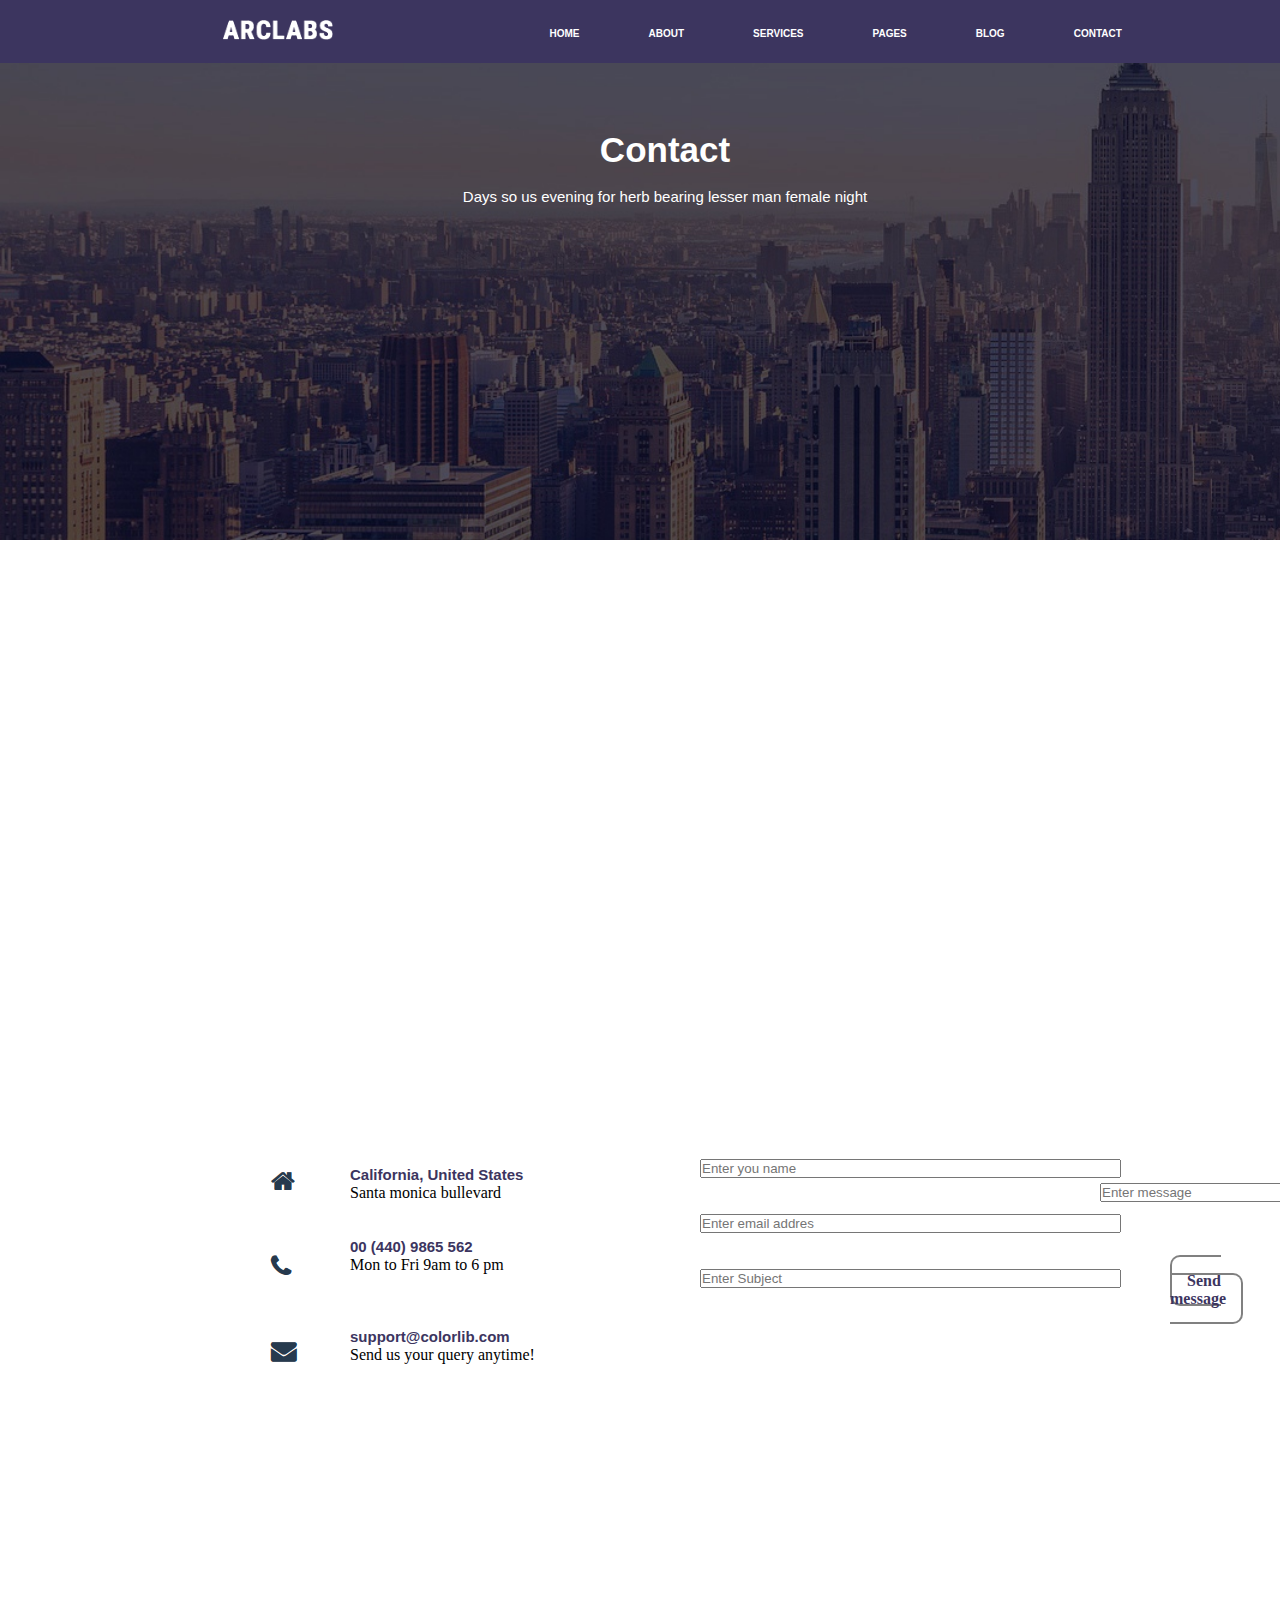
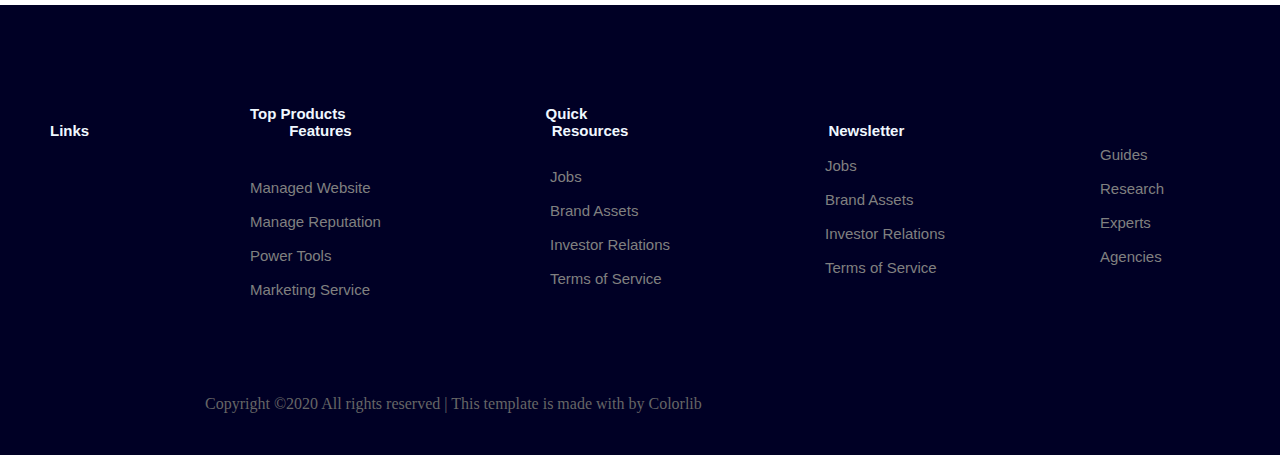
<file: imurodka/index3.html>
<!DOCTYPE html>
<html lang="en">
<head>
    <meta charset="UTF-8">
    <title>Contact</title>
    <link rel="stylesheet" href="index3.css">
     <link rel = "shortcut icon" href="%D0%B8%D0%BA%D0%BE%D0%BD%D0%BA%D0%B0.ico" type = "image/x-icon">
</head>
<body>
    <div class="menu">
        <div class="logo">
            <img width="110px" height="20px" src="logo.webp" alt="">
        </div>
       <div class="links">
            <a href="index.html">HOME</a>
            <a href="index1.html">ABOUT</a>
            <a href="index2.html">SERVICES</a>
            <a href="index4.html">PAGES</a>
            <a href="">BLOG</a>
            <a href="index3.html">CONTACT</a>
            </div>
    </div>
       <div class="text1">
        <div class="text2"> <p21>Сontact</p21> <br><br><p20>Days so us evening for herb bearing lesser man female night</p20> </div>
        </div>
     <div class="news1"style="text-align: center">
      <iframe src="https://vk.com/away.php?utf=1&to=https%3A%2F%2Fyandex.ru%2Fmap-widget%2Fv1%2F%3Fum%3Dconstructor%253Ac6ce268af33954bd85865f63c9ff0710416914a6222466e1e960fcb18c34932a%26amp%3Bsource%3Dconstructor" frameborder="0" allowfullscreen="true" width="960" height="430"></iframe>
    </div>
<div class = "neww">
   <div class= "img"><img src="%D0%BA%D0%BE%D0%BD%D1%82%D0%B0%D0%BA%D1%82%D1%8B.png"></div>
    <div class="tex">
<p09>California, United States</p09><br>
Santa monica bullevard
        <br><br><br>
<a href = ""><p09>00 (440) 9865 562</p09></a><br>

Mon to Fri 9am to 6 pm<br><br><br><br>
        <a href = ""><p09>support@colorlib.com</p09></a><br>

Send us your query anytime!
</div>
    <div class="anketa">
       <input type="text" size="50" placeholder="Enter you name"> <br><br><br>
        <input type="text" size="50" placeholder="Enter email addres"> <br><br><br>
        <input type="text" size="50" placeholder="Enter Subject"> 
</div>
    <div class="anketa1">
       <input type="text" size="50" placeholder="Enter message">
        <div class="knopka"> <a href="#" class="button1">Send message</a> </div>
    </div>
    </div>
   
    
    
    
    <div class="konets">
        <div class="stolb">
            <div class="text3555">  <p0>Top Products</p0><p0>Quick Links</p0><p0>Features</p0><p0>Resources</p0><p0>Newsletter</p0> </div></div>
           <div class="text35555">  
            <div class ="l1"> Managed Website</div><br>
            <div class ="l2">Manage Reputation</div><br>
            <div class ="l3">Power Tools</div><br>
               <div class ="l4">Marketing Service</div>
        </div>
        <div class="text35553">  
            <div class ="l1"> Jobs</div><br>
            <div class ="l2">Brand Assets</div><br>
            <div class ="l3">Investor Relations</div><br>
               <div class ="l4">Terms of Service</div>
        </div>
        <div class="text35554">  
            <div class ="l1"> Jobs</div><br>
            <div class ="l2">Brand Assets</div><br>
            <div class ="l3">Investor Relations</div><br>
               <div class ="l4">Terms of Service</div>
        </div>
        <div class="text35552">  
            <div class ="l1"> Guides</div><br>
            <div class ="l2">Research</div><br>
            <div class ="l3">Experts</div><br>
               <div class ="l4">Agencies</div>
        </div>
        <div class="kkk"><img width="200px" height="50px" src=%D0%BA%D0%BE%D0%BD%D0%B5%D1%86.png></div>

    </div>
    <div id="footer">
	  <div style="width: 100%;padding-right: 15px;padding-left: 15px;margin-right: auto; margin-left:190px; margin-top: -60px;">
	<div style="color: #666; float: left;">  Copyright ©2020 All rights reserved | This template is made with by Colorlib </div>

	  </div></div>
    </body>
</html>
</file>
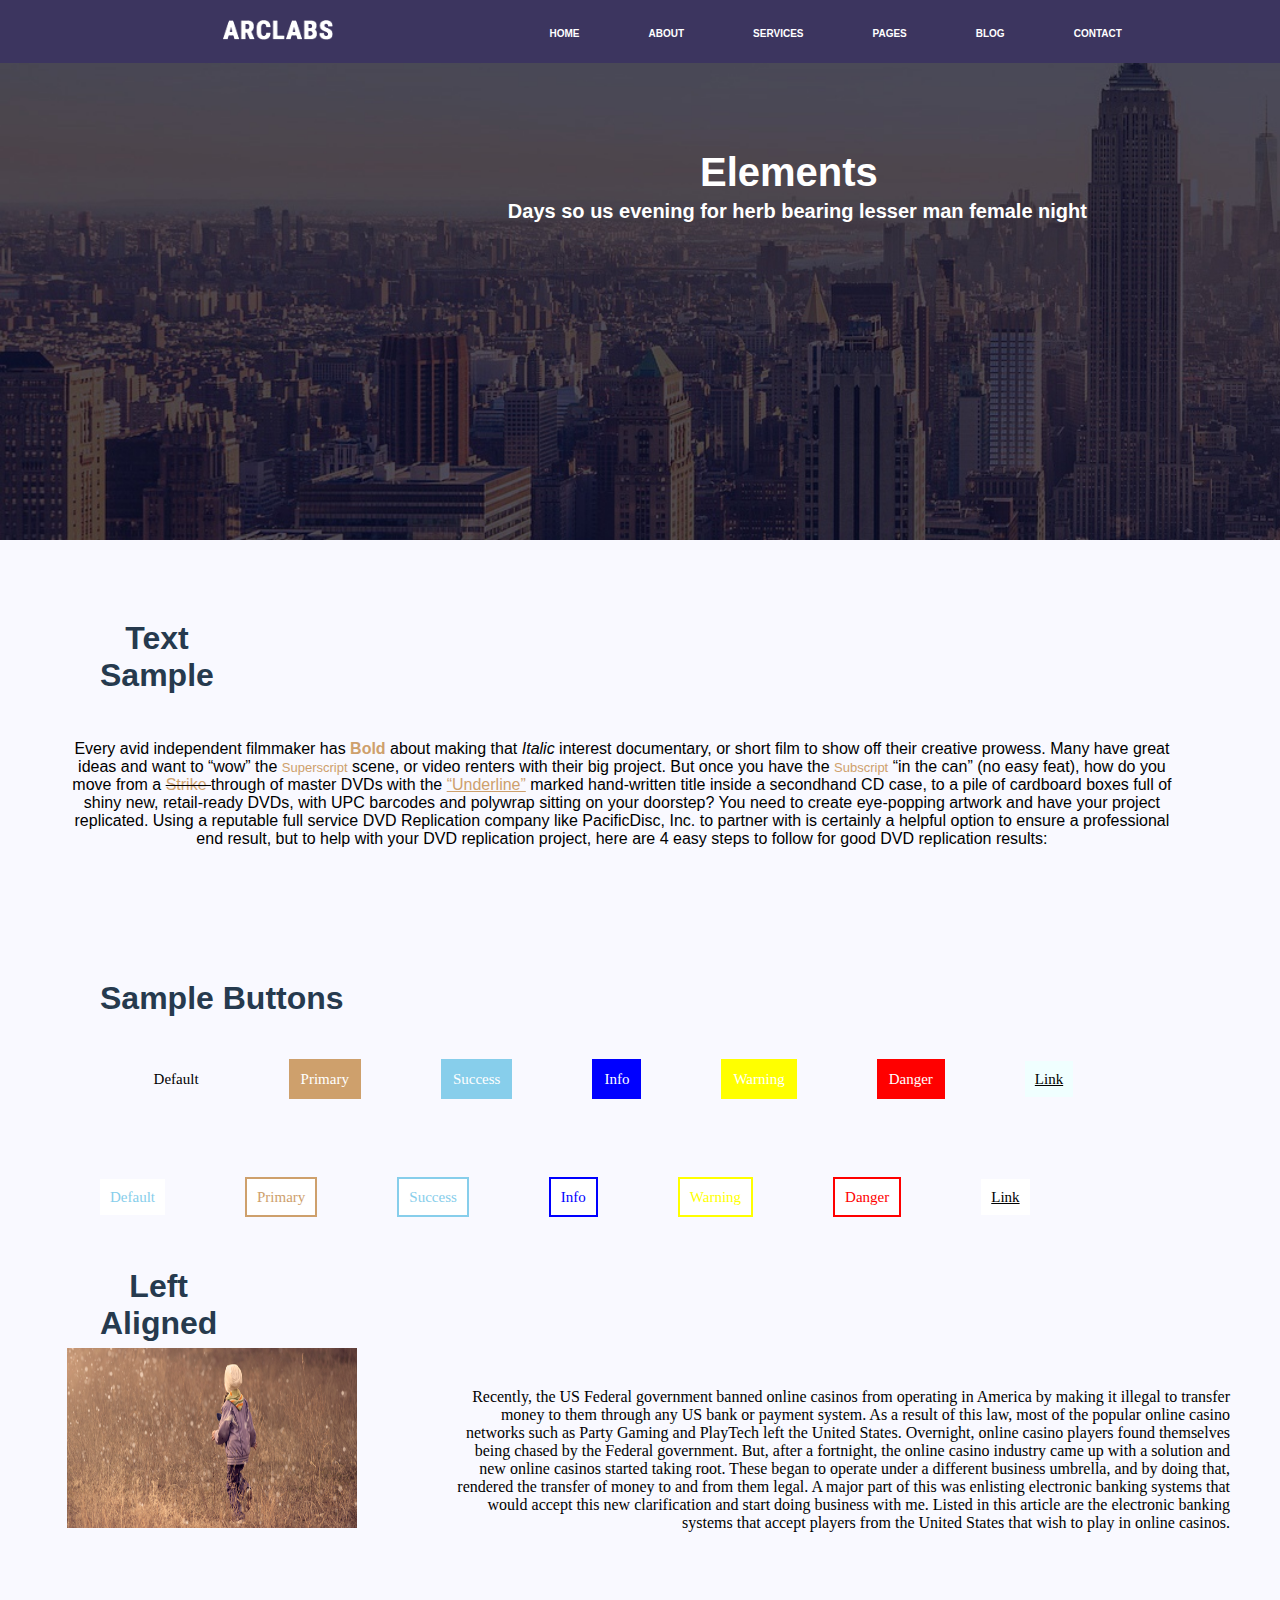
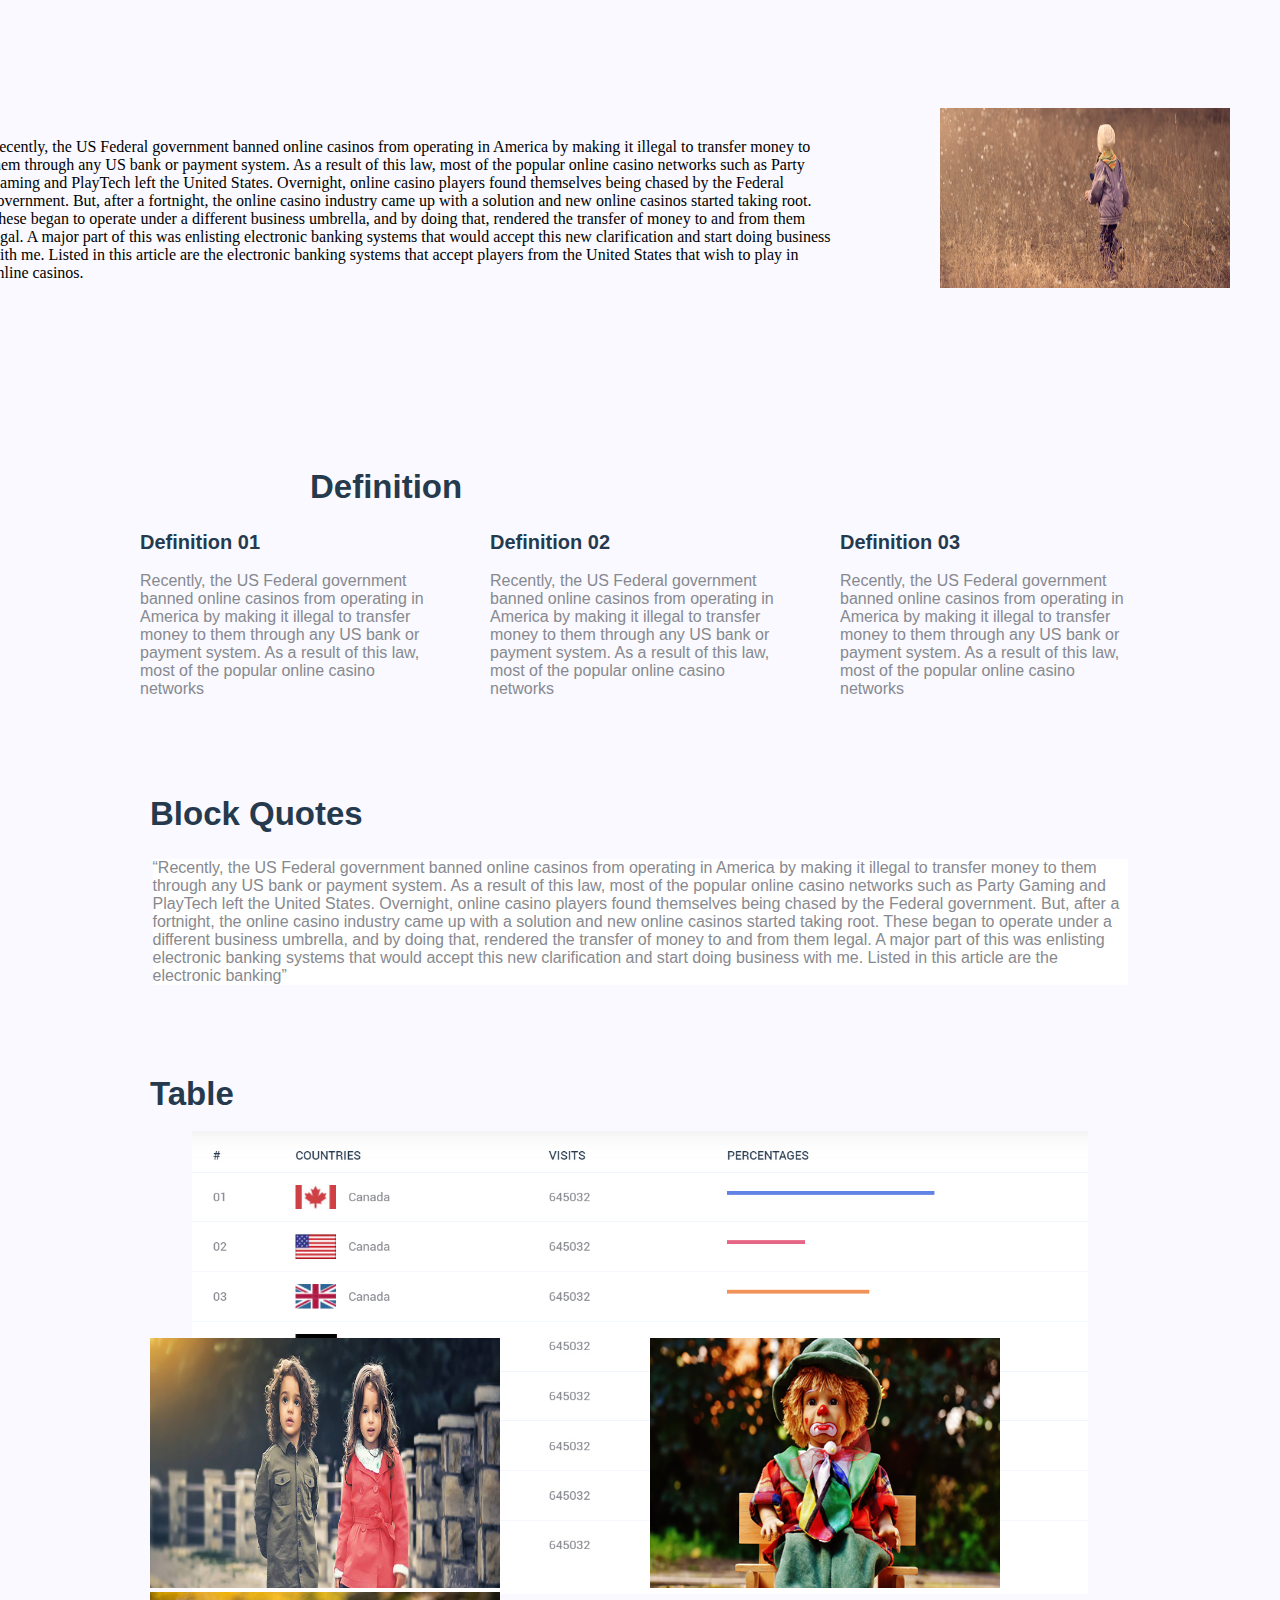
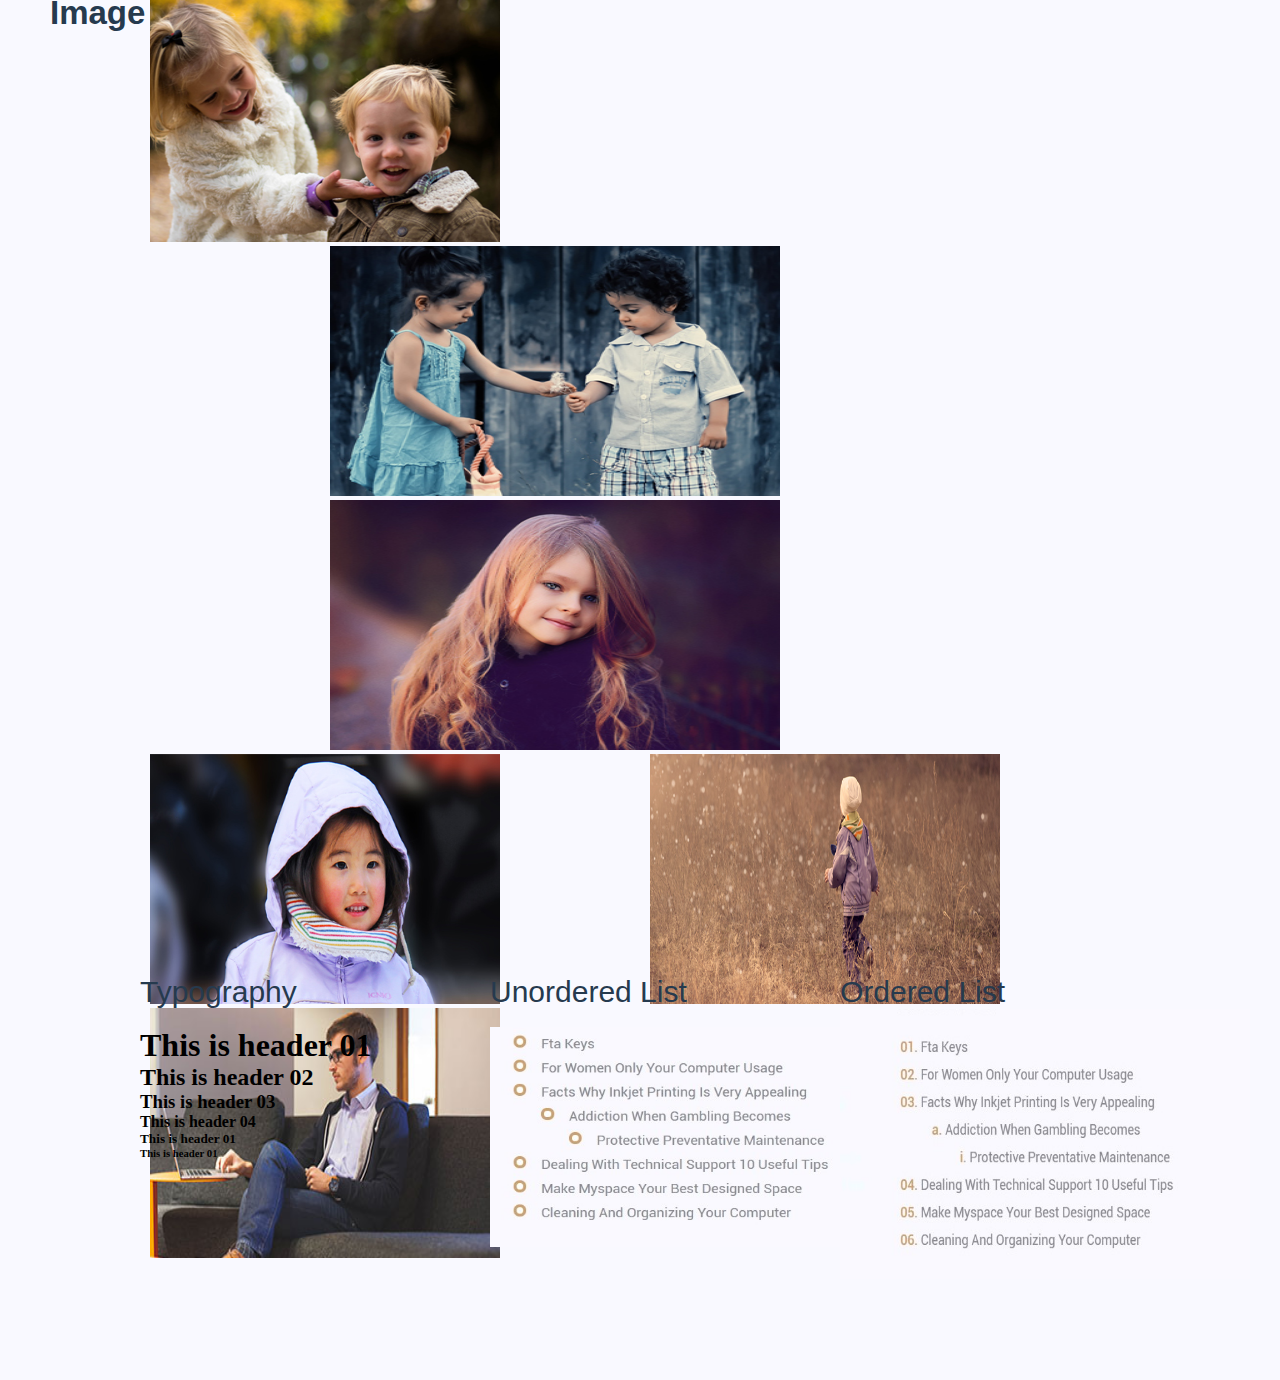
<file: imurodka/index4.html>
<!DOCTYPE html>
<html lang="en">
<head>
    <meta charset="UTF-8">
    <title>Pages</title>
    <link rel="stylesheet" href="index4.css">
    <link rel = "shortcut icon" href="%D0%B8%D0%BA%D0%BE%D0%BD%D0%BA%D0%B0.ico" type = "image/x-icon">
</head>
<body>
    <div class="menu">
        <div class="logo">
            <img width="110px" height="20px" src="logo.webp" alt="">
        </div>
       <div class="links">
            <a href="index.html">HOME</a>
            <a href="index1.html">ABOUT</a>
            <a href="index2.html">SERVICES</a>
            <a href="index4.html">PAGES</a>
            <a href="">BLOG</a>
            <a href="index3.html">CONTACT</a>
            </div>
    </div>
   <div class="block1">
       <div class="text1"><h1>Elements</h1> </div> 
        <div class="text2"><h1>Days so us evening for herb bearing lesser man female night</h1> </div> 
        </div>
    <div class="block2">
        <div class="text12"><h1>Text Sample</h1> </div>
        
        <div class="text22"><p>Every avid independent filmmaker has <b><font color ="#cea06c">Bold</font></b> about making that <i>Italic</i> interest documentary, or short film to show off their creative prowess. Many have great ideas and want to “wow” the <font color ="#cea06c" size ="2" >Superscript</font> scene, or video renters with their big project. But once you have the <font color ="#cea06c" size ="2" >Subscript</font> “in the can” (no easy feat), how do you move from a  <strike><font color ="#cea06c">Strike  </font> </strike> through of master DVDs with the <font color ="#cea06c"><u>“Underline”</u></font> marked hand-written title inside a secondhand CD case, to a pile of cardboard boxes full of shiny new, retail-ready DVDs, with UPC barcodes and polywrap sitting on your doorstep? You need to create eye-popping artwork and have your project replicated. Using a reputable full service DVD Replication company like PacificDisc, Inc. to partner with is certainly a helpful option to ensure a professional end result, but to help with your DVD replication project, here are 4 easy steps to follow for good DVD replication results: </p></div>
    </div>
    <div class="block3"> <div class="text31"><h1>Sample Buttons</h1></div>
        <div class="knopka1"> <a href="#" class="button1">Default</a> </div>
          <div class="knopka2"> <a href="#" class="button2">Primary</a> </div>
        <div class="knopka3"> <a href="#" class="button3">Success</a> </div>
          <div class="knopka4"> <a href="#" class="button4">Info</a> </div>
        <div class="knopka5"> <a href="#" class="button5">Warning</a> </div>
          <div class="knopka6"> <a href="#" class="button6">Danger</a> </div>
        <div class="knopka7"> <a href="#" class="button7"><u>Link</u></a> </div>
    </div>
         <div class="block4"><div class="knopka11">
             <a href="#" class="button11">Default</a> </div>
          <div class="knopka21"> <a href="#" class="button21">Primary</a> </div>
        <div class="knopka31"> <a href="#" class="button31">Success</a> </div>
          <div class="knopka41"> <a href="#" class="button41">Info</a> </div>
        <div class="knopka51"> <a href="#" class="button51">Warning</a> </div>
          <div class="knopka61"> <a href="#" class="button61">Danger</a> </div>
        <div class="knopka71"> <a href="#" class="button71"><u>Link</u></a> </div>
    </div>
  <div class="block5"> <div class="text31"><h1>Left Aligned</h1></div>
      <div class ="kartinn"><img   width="290" height="180 "src ="%D0%B1%D0%B5%D0%B6%D0%B8%D1%82.jpg"></div>
      <div class="text23"><p align="right">Recently, the US Federal government banned online casinos from operating in America by making it illegal to transfer money to them through any US bank or payment system. As a result of this law, most of the popular online casino networks such as Party Gaming and PlayTech left the United States. Overnight, online casino players found themselves being chased by the Federal government. But, after a fortnight, the online casino industry came up with a solution and new online casinos started taking root. These began to operate under a different business umbrella, and by doing that, rendered the transfer of money to and from them legal. A major part of this was enlisting electronic banking systems that would accept this new clarification and start doing business with me. Listed in this article are the electronic banking systems that accept players from the United States that wish to play in online casinos.</p></div>
    </div>
    <div class="block6">
    
      <div class="right_new"><div class ="kartin1"><img   width="290" height="180 "src ="%D0%B1%D0%B5%D0%B6%D0%B8%D1%82.jpg"></div>
          <div class="text24"><p align="left">Recently, the US Federal government banned online casinos from operating in America by making it illegal to transfer money to them through any US bank or payment system. As a result of this law, most of the popular online casino networks such as Party Gaming and PlayTech left the United States. Overnight, online casino players found themselves being chased by the Federal government. But, after a fortnight, the online casino industry came up with a solution and new online casinos started taking root. These began to operate under a different business umbrella, and by doing that, rendered the transfer of money to and from them legal. A major part of this was enlisting electronic banking systems that would accept this new clarification and start doing business with me. Listed in this article are the electronic banking systems that accept players from the United States that wish to play in online casinos.</p></div></div>
    </div>
    <div class="name-block"><h2>Definition</h2></div>
    <div class="Definition">
        <div class="Definition1"><h2>Definition 01</h2><br><p12>Recently, the US Federal government banned online casinos from operating in America by making it illegal to transfer money to them through any US bank or payment system. As a result of this law, most of the popular online casino networks</p12></div>
        <div class="Definition1"><h2>Definition 02</h2><br><p12>Recently, the US Federal government banned online casinos from operating in America by making it illegal to transfer money to them through any US bank or payment system. As a result of this law, most of the popular online casino networks</p12></div>
        <div class="Definition1"><h2>Definition 03</h2><br><p12>Recently, the US Federal government banned online casinos from operating in America by making it illegal to transfer money to them through any US bank or payment system. As a result of this law, most of the popular online casino networks</p12></div>
    </div><br><br><br><br>
    <div class="name-block1">
        <h2>Block Quotes</h2><br>
    </div>
    <div class="space_quotes">
    <div class="BlockQuotes">
        <p12>“Recently, the US Federal government banned online casinos from operating in America by making it illegal to transfer money to them through any US bank or payment system. As a result of this law, most of the popular online casino networks such as Party Gaming and PlayTech left the United States. Overnight, online casino players found themselves being chased by the Federal government. But, after a fortnight, the online casino industry came up with a solution and new online casinos started taking root. These began to operate under a different business umbrella, and by doing that, rendered the transfer of money to and from them legal. A major part of this was enlisting electronic banking systems that would accept this new clarification and start doing business with me. Listed in this article are the electronic banking” </p12>
        </div></div><br><br><br><br><br>
    <div class="name-block2"><h2>Table</h2></div><br>
    <div class="table_img">
    <img src="table.jpg" width="70%"></div>
    <div class="name-block3"><h2>Image Gallery</h2></div><br>
    <div class="Image_Gallery"><p><img src="%D0%B4%D0%B5%D1%821.jpg" width="350" height="250"><img src="%D0%B4%D0%B5%D1%822.jpg" width="350" height="250"><img class="img1"src="%D0%B4%D0%B5%D1%823.jpg" width="350" height="250"></p><p1><img src="%D0%B4%D0%B5%D1%824.jpg" width="450" height="250"><img src="%D0%B4%D0%B5%D1%825.jpg" width="450" height="250"></p1><p><img src="%D0%B4%D0%B5%D1%826.jpg" width="350" height="250"><img src="%D0%B4%D0%B5%D1%827.jpg" width="350" height="250"><img src="%D0%B4%D0%B5%D1%828.jpg" width="350" height="250"></p>
    </div>
    
    <div class="Definition">
        <div class="Definition11"><h21>Typography </h21><br><br><h1>This is header 01</h1>
<h2>This is header 02</h2>
<h3>This is header 03</h3>
            <h4>This is header 04</h4>
           <h5> This is header 01</h5>
        <h6>This is header 01</h6></div>
        <div class="Definition1"><h21>Unordered List</h21><br><br><img src="%D0%B7%D0%BD%D0%B0%D1%87%D0%BA%D0%B8.jpg" width="350" height="220">
        </div>
        <div class="Definition1"><h21>Ordered List</h21><img src="%D0%B7%D0%BD%D0%B0%D1%87%D0%BA%D0%B81.jpg" width="410" height="270"></div>
    </div><br><br><br><br>
    </body></html>
</file>
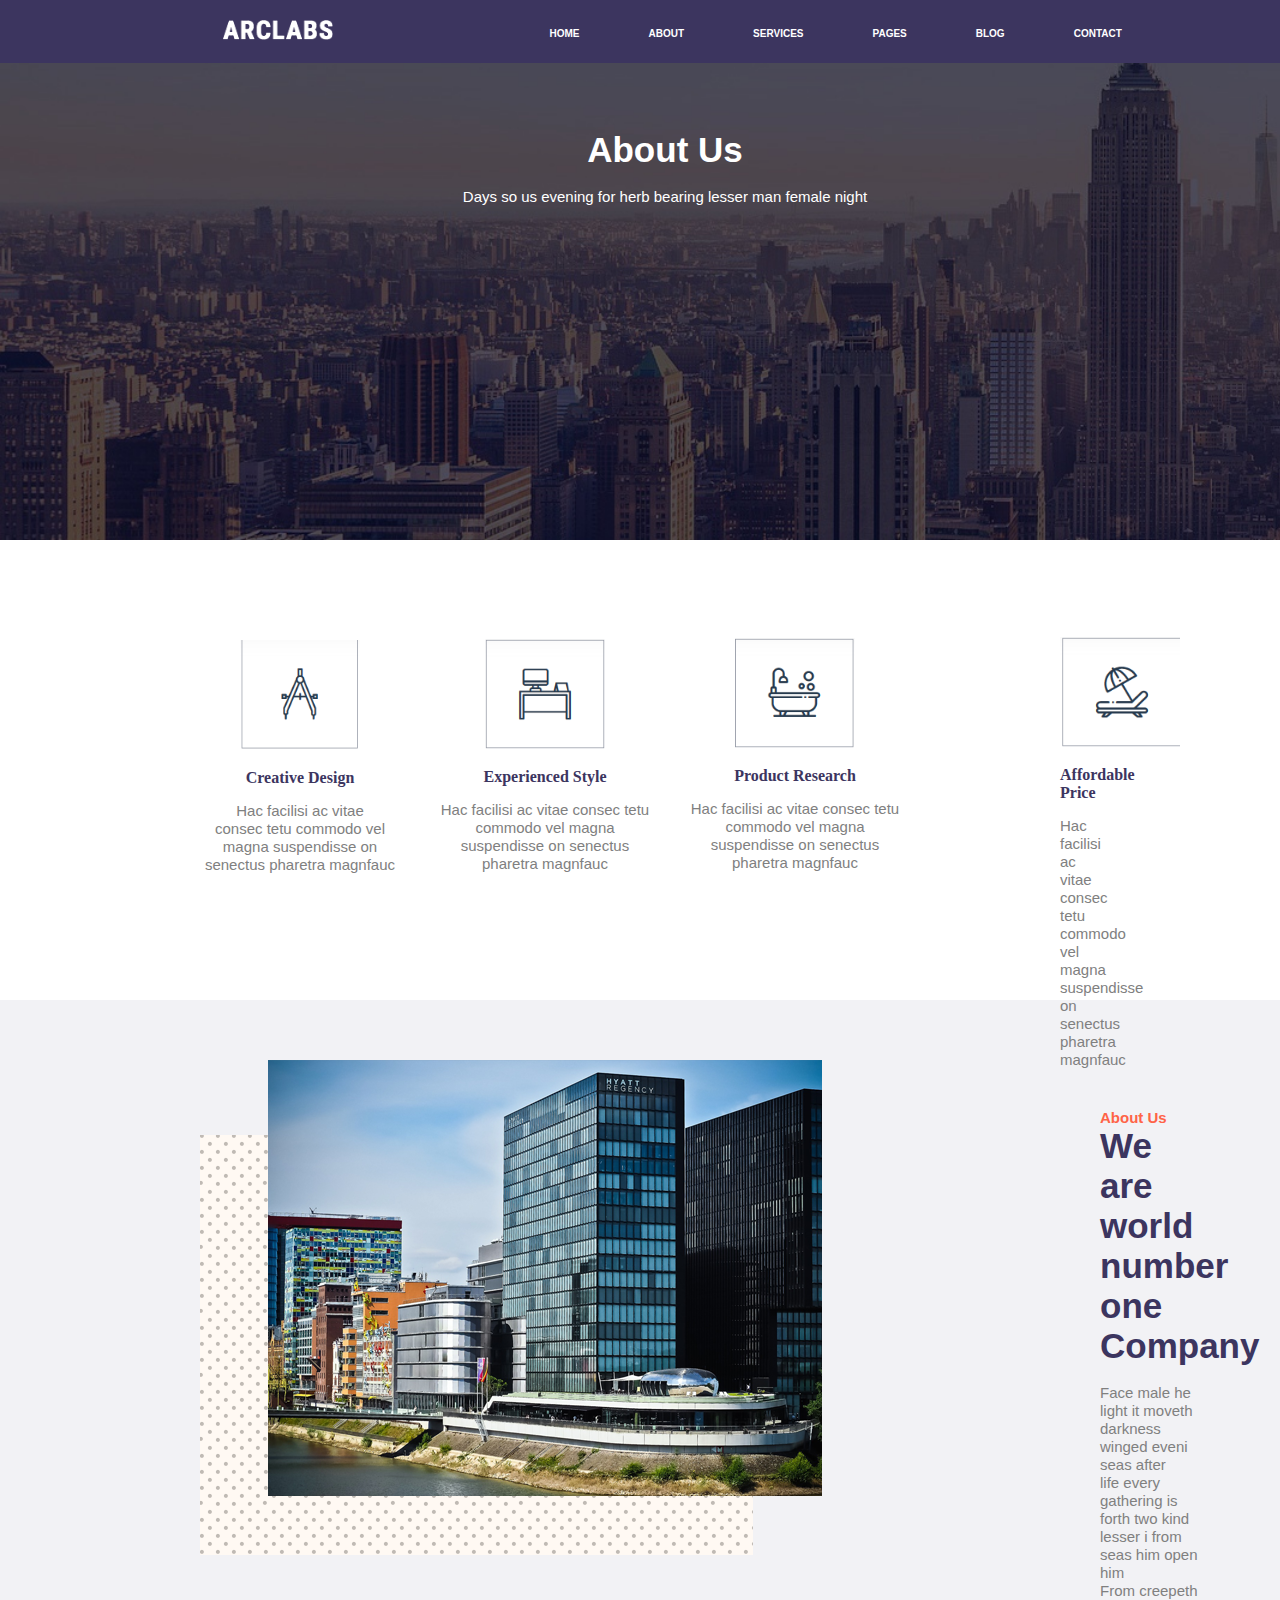
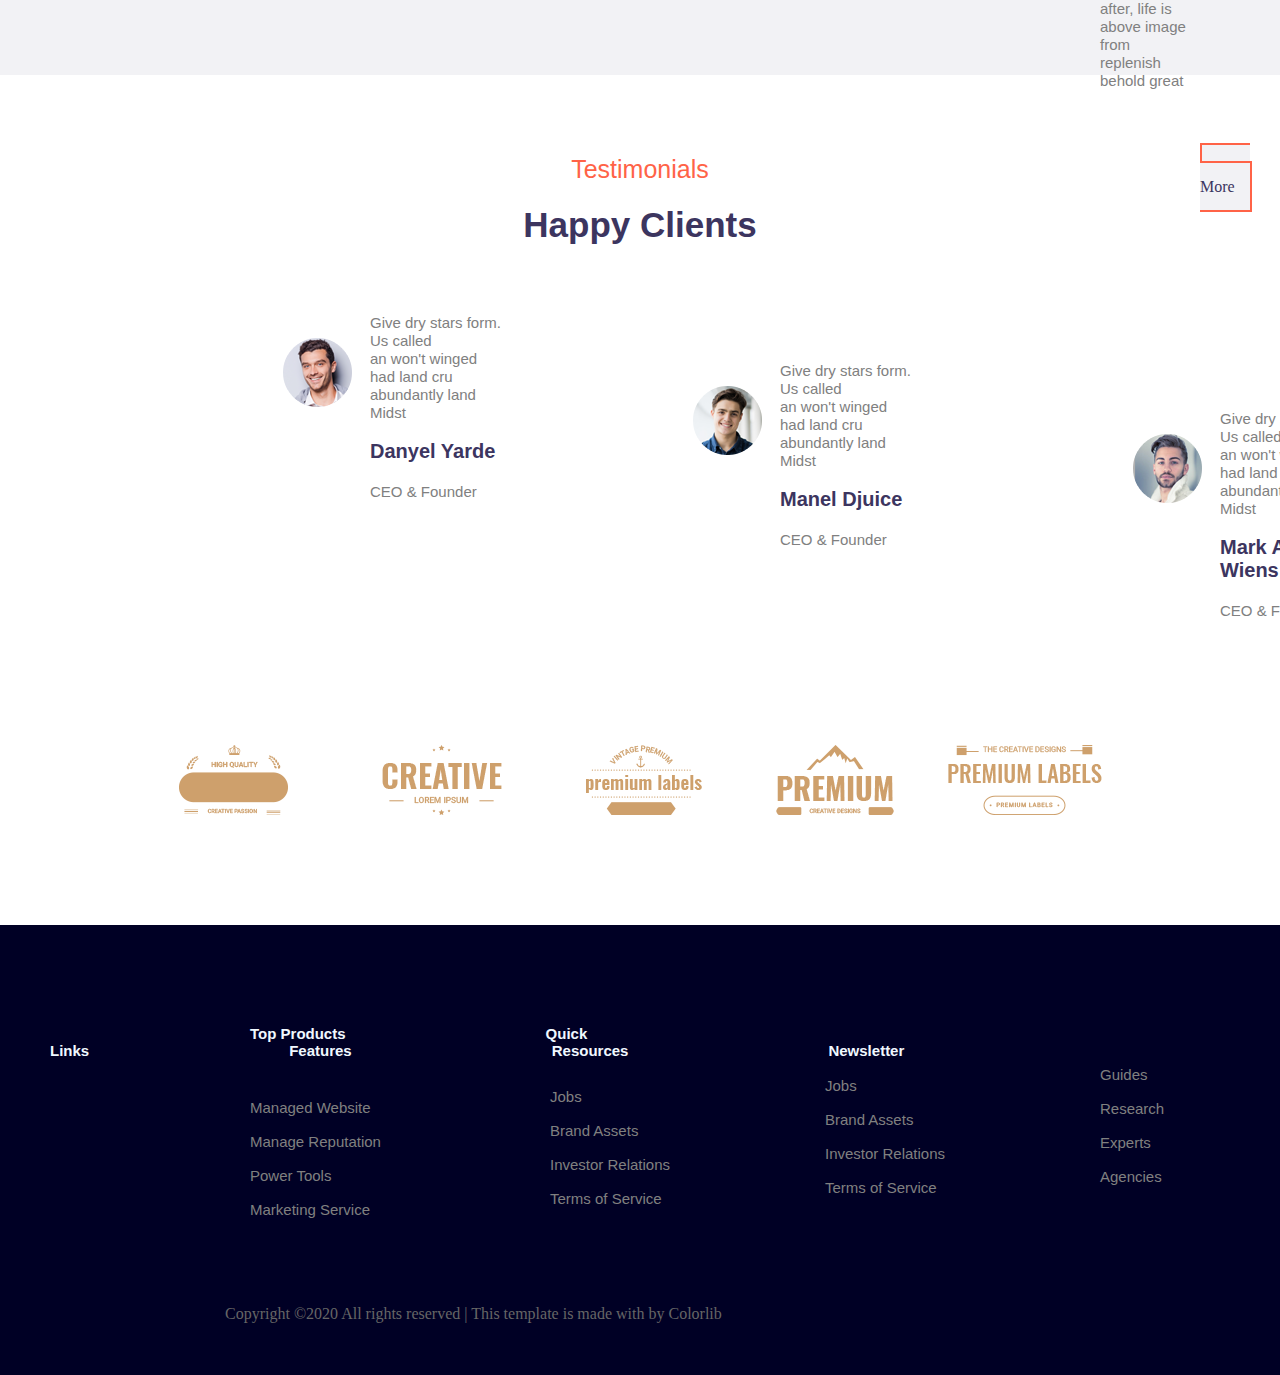
<file: urodka/index1.html>
<!DOCTYPE html>
<html lang="en">
<head>
    <meta charset="UTF-8">
    <title>About</title>
    <link rel="stylesheet" href="index1.css">
     <link rel = "shortcut icon" href="%D0%B8%D0%BA%D0%BE%D0%BD%D0%BA%D0%B0.ico" type = "image/x-icon">
</head>
<body>
    <div class="menu">
        <div class="logo">
            <img width="110px" height="20px" src="logo.webp" alt="">
        </div>
       <div class="links">
           <a href="file:///C:/Users/Lenovo/Desktop/%D1%81%D0%B0%D0%B9%D1%82/%D1%81%D0%B0%D0%B9%D1%82%203/index.html">HOME</a>
            <a href="file:///C:/Users/Lenovo/Desktop/%D1%81%D0%B0%D0%B9%D1%82/%D1%81%D0%B0%D0%B9%D1%82%203/index1.html">ABOUT</a>
            <a href="file:///C:/Users/Lenovo/Desktop/%D1%81%D0%B0%D0%B9%D1%82/%D1%81%D0%B0%D0%B9%D1%82%203/index2.html">SERVICES</a>
            <a href="file:///C:/Users/Lenovo/Desktop/%D1%81%D0%B0%D0%B9%D1%82/%D1%81%D0%B0%D0%B9%D1%82%203/index4.html">PAGES</a>
            <a href="">BLOG</a>
            <a href="file:///C:/Users/Lenovo/Desktop/%D1%81%D0%B0%D0%B9%D1%82/%D1%81%D0%B0%D0%B9%D1%82%203/index3.html">CONTACT</a>
            </div>
    </div>
       <div class="text1">
        <div class="text2"> <p21>About Us</p21> <br><br><p20>Days so us evening for herb bearing lesser man female night</p20> </div>
        </div>
     <div class="news1">
         <div class="news11">
             <div class="11">
                 <img width="120px" height="110px" src="11.png" alt=""></div>
            <a href=""> <h4>Creative Design</h4>
                <p1>Hac facilisi ac vitae<br> consec tetu commodo vel<br> magna suspendisse on<br> senectus pharetra magnfauc</p1></a>
            </div>
            <div class="news12">
                <div class="12">
                 <img width="120px" height="110px" src="12.png" alt=""></div>
             <a href=""><h4>Experienced Style</h4>
                 <p1>Hac facilisi ac vitae consec tetu <br> commodo vel magna <br> suspendisse on senectus <br> pharetra magnfauc </p1></a>
            </div>
         <div class="news13">
                <div class="13">
                 <img width="120px" height="110px" src="13.png" alt=""></div>
            <a href=""> <h4>Product Research</h4>
                <p1>Hac facilisi ac vitae consec tetu  <br> commodo vel magna <br> suspendisse on senectus <br> pharetra magnfauc </p1></a>
            </div>
         <div class="news14">
                <div class="14">
                 <img width="120px" height="110px" src="14.png" alt=""></div>
            <a href=""> <h4>Affordable Price</h4>
                <p1>Hac facilisi ac vitae consec tetu  <br> commodo vel magna <br> suspendisse on senectus <br> pharetra magnfauc </p1></a>
            </div>
    </div>
    <div class="grey">
   <div class="pht">
            <img  src="%D0%B1%D0%BB%D0%BE%D0%BA3.png" alt="">
        </div>
    <div class="text">
        <h6>About Us</h6>
        <p2>We are world<br>number one Company</p2><br><br>
        <p1>Face male he light it moveth darkness winged eveni seas after<br> life every gathering is forth two kind lesser i from seas him open him<br> From creepeth after, life is above image from<br> replenish behold great </p1>
        </div>
       <div class="knopka2"> <a href="#" class="button11">Read More</a> </div>
    </div>

   
       
    <div class="kontacti">
         <div class="text2">  <p2>Happy Clients</p2>
             <div class="text435">
                <h0> Testimonials</h0>
             </div>
        </div>
        <div class="block123">
            <div class="kart">
            <img src="%D0%BA%D0%BB%D0%B8%D0%B5%D0%BD%D1%82.png"></div>
            <div class="kartinki">
                <p1>Give dry stars form. Us called<br> an won't winged had land cru <br>abundantly land Midst</p1></div>
              <div class="kartinki1">  <p87>Danyel Yarde</p87>
            </div>
            <div class="kartinki2"><p1>CEO & Founder</p1></div>
        </div>
         <div class="block124">
              <div class="kart">
            <img src="%D0%BA%D0%BB%D0%B8%D0%B5%D0%BD%D1%821.png"></div>
             <div class="kartinki">
                <p1>Give dry stars form. Us called<br> an won't winged had land cru <br>abundantly land Midst</p1>
            </div>
             <div class="kartinki1">  <p87>Manel Djuice</p87>
            </div>
              <div class="kartinki2"><p1>CEO & Founder</p1></div>
        </div>
         <div class="block125">
              <div class="kart">
            <img src="%D0%BA%D0%BB%D0%B8%D0%B5%D0%BD%D1%8C2.png"></div>
             <div class="kartinki">
                <p1>Give dry stars form. Us called<br> an won't winged had land cru <br>abundantly land Midst</p1>
            </div>
             <div class="kartinki1">  <p87>Mark Alviro Wiens</p87>
            </div>
              <div class="kartinki2"><p1>CEO & Founder</p1></div>
        </div>
     </div>
    <div class="logotipe">
        <div class="linkslog">
            <a class ="lgh"  href=""><img src="logo1.png"></a>
            <a class ="lgh1" href=""><img src="logo2.png"></a>
            <a  class ="lgh2" href=""><img src="logo3.png"></a>
            <a class ="lgh3" href=""><img src="logo4.png"></a>
             <a class ="lgh4" href=""><img src="logo5.png"></a>
            </div>
            </div>
    <div class="konets">
        <div class="stolb">
            <div class="text3555">  <p0>Top Products</p0><p0>Quick Links</p0><p0>Features</p0><p0>Resources</p0><p0>Newsletter</p0> </div></div>
           <div class="text35555">  
            <div class ="l1"> Managed Website</div><br>
            <div class ="l2">Manage Reputation</div><br>
            <div class ="l3">Power Tools</div><br>
               <div class ="l4">Marketing Service</div>
        </div>
        <div class="text35553">  
            <div class ="l1"> Jobs</div><br>
            <div class ="l2">Brand Assets</div><br>
            <div class ="l3">Investor Relations</div><br>
               <div class ="l4">Terms of Service</div>
        </div>
        <div class="text35554">  
            <div class ="l1"> Jobs</div><br>
            <div class ="l2">Brand Assets</div><br>
            <div class ="l3">Investor Relations</div><br>
               <div class ="l4">Terms of Service</div>
        </div>
        <div class="text35552">  
            <div class ="l1"> Guides</div><br>
            <div class ="l2">Research</div><br>
            <div class ="l3">Experts</div><br>
               <div class ="l4">Agencies</div>
        </div>
<div class="kkk"><img width="200px" height="50px" src=%D0%BA%D0%BE%D0%BD%D0%B5%D1%86.png></div>

    </div>
    
    <div id="footer">
	  <div style="width: 100%;padding-right: 15px;padding-left: 15px;margin-right: auto; margin-left:210px; margin-top: -70px;">
	<div style="color: #666; float: left;">  Copyright ©2020 All rights reserved | This template is made with by Colorlib </div>

	  </div></div>
    </body>
</html>
</file>
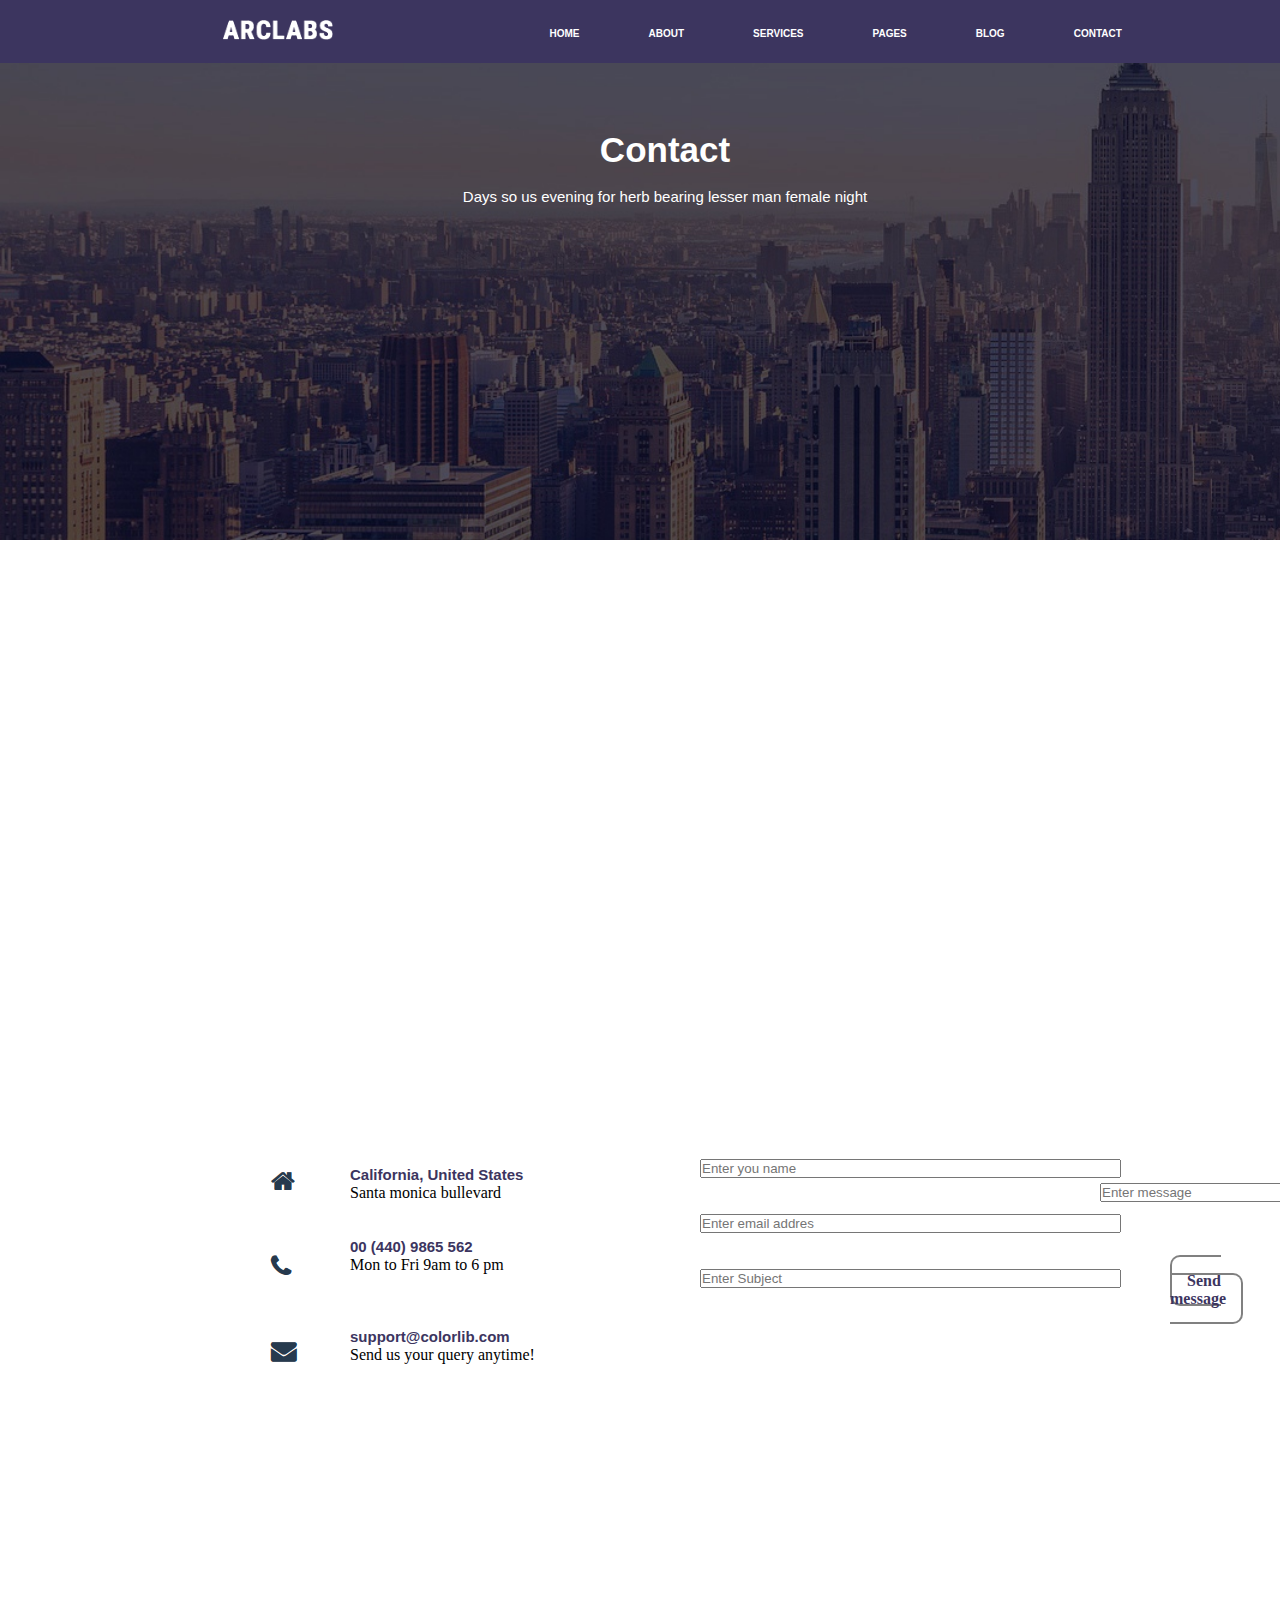
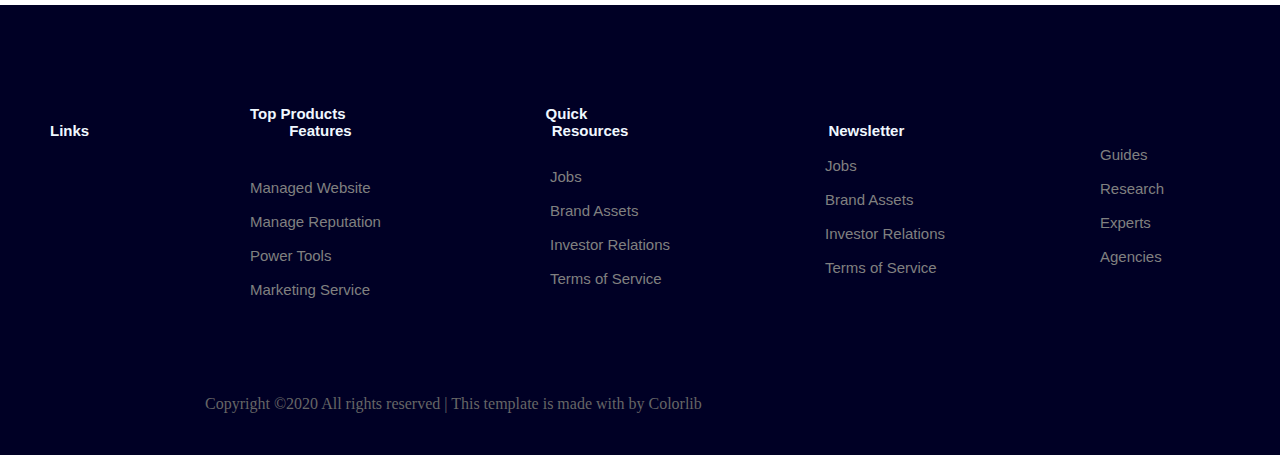
<file: urodka/index3.html>
<!DOCTYPE html>
<html lang="en">
<head>
    <meta charset="UTF-8">
    <title>Contact</title>
    <link rel="stylesheet" href="index3.css">
     <link rel = "shortcut icon" href="%D0%B8%D0%BA%D0%BE%D0%BD%D0%BA%D0%B0.ico" type = "image/x-icon">
</head>
<body>
    <div class="menu">
        <div class="logo">
            <img width="110px" height="20px" src="logo.webp" alt="">
        </div>
       <div class="links">
           <a href="file:///C:/Users/Lenovo/Desktop/%D1%81%D0%B0%D0%B9%D1%82/%D1%81%D0%B0%D0%B9%D1%82%203/index.html">HOME</a>
            <a href="file:///C:/Users/Lenovo/Desktop/%D1%81%D0%B0%D0%B9%D1%82/%D1%81%D0%B0%D0%B9%D1%82%203/index1.html">ABOUT</a>
            <a href="file:///C:/Users/Lenovo/Desktop/%D1%81%D0%B0%D0%B9%D1%82/%D1%81%D0%B0%D0%B9%D1%82%203/index2.html">SERVICES</a>
            <a href="file:///C:/Users/Lenovo/Desktop/%D1%81%D0%B0%D0%B9%D1%82/%D1%81%D0%B0%D0%B9%D1%82%203/index4.html">PAGES</a>
            <a href="">BLOG</a>
            <a href="file:///C:/Users/Lenovo/Desktop/%D1%81%D0%B0%D0%B9%D1%82/%D1%81%D0%B0%D0%B9%D1%82%203/index3.html">CONTACT</a>
            </div>
    </div>
       <div class="text1">
        <div class="text2"> <p21>Сontact</p21> <br><br><p20>Days so us evening for herb bearing lesser man female night</p20> </div>
        </div>
     <div class="news1"style="text-align: center">
      <iframe src="https://vk.com/away.php?utf=1&to=https%3A%2F%2Fyandex.ru%2Fmap-widget%2Fv1%2F%3Fum%3Dconstructor%253Ac6ce268af33954bd85865f63c9ff0710416914a6222466e1e960fcb18c34932a%26amp%3Bsource%3Dconstructor" frameborder="0" allowfullscreen="true" width="960" height="430"></iframe>
    </div>
<div class = "neww">
   <div class= "img"><img src="%D0%BA%D0%BE%D0%BD%D1%82%D0%B0%D0%BA%D1%82%D1%8B.png"></div>
    <div class="tex">
<p09>California, United States</p09><br>
Santa monica bullevard
        <br><br><br>
<a href = ""><p09>00 (440) 9865 562</p09></a><br>

Mon to Fri 9am to 6 pm<br><br><br><br>
        <a href = ""><p09>support@colorlib.com</p09></a><br>

Send us your query anytime!
</div>
    <div class="anketa">
       <input type="text" size="50" placeholder="Enter you name"> <br><br><br>
        <input type="text" size="50" placeholder="Enter email addres"> <br><br><br>
        <input type="text" size="50" placeholder="Enter Subject"> 
</div>
    <div class="anketa1">
       <input type="text" size="50" placeholder="Enter message">
        <div class="knopka"> <a href="#" class="button1">Send message</a> </div>
    </div>
    </div>
   
    
    
    
    <div class="konets">
        <div class="stolb">
            <div class="text3555">  <p0>Top Products</p0><p0>Quick Links</p0><p0>Features</p0><p0>Resources</p0><p0>Newsletter</p0> </div></div>
           <div class="text35555">  
            <div class ="l1"> Managed Website</div><br>
            <div class ="l2">Manage Reputation</div><br>
            <div class ="l3">Power Tools</div><br>
               <div class ="l4">Marketing Service</div>
        </div>
        <div class="text35553">  
            <div class ="l1"> Jobs</div><br>
            <div class ="l2">Brand Assets</div><br>
            <div class ="l3">Investor Relations</div><br>
               <div class ="l4">Terms of Service</div>
        </div>
        <div class="text35554">  
            <div class ="l1"> Jobs</div><br>
            <div class ="l2">Brand Assets</div><br>
            <div class ="l3">Investor Relations</div><br>
               <div class ="l4">Terms of Service</div>
        </div>
        <div class="text35552">  
            <div class ="l1"> Guides</div><br>
            <div class ="l2">Research</div><br>
            <div class ="l3">Experts</div><br>
               <div class ="l4">Agencies</div>
        </div>
        <div class="kkk"><img width="200px" height="50px" src=%D0%BA%D0%BE%D0%BD%D0%B5%D1%86.png></div>

    </div>
    <div id="footer">
	  <div style="width: 100%;padding-right: 15px;padding-left: 15px;margin-right: auto; margin-left:190px; margin-top: -60px;">
	<div style="color: #666; float: left;">  Copyright ©2020 All rights reserved | This template is made with by Colorlib </div>

	  </div></div>
    </body>
</html>
</file>
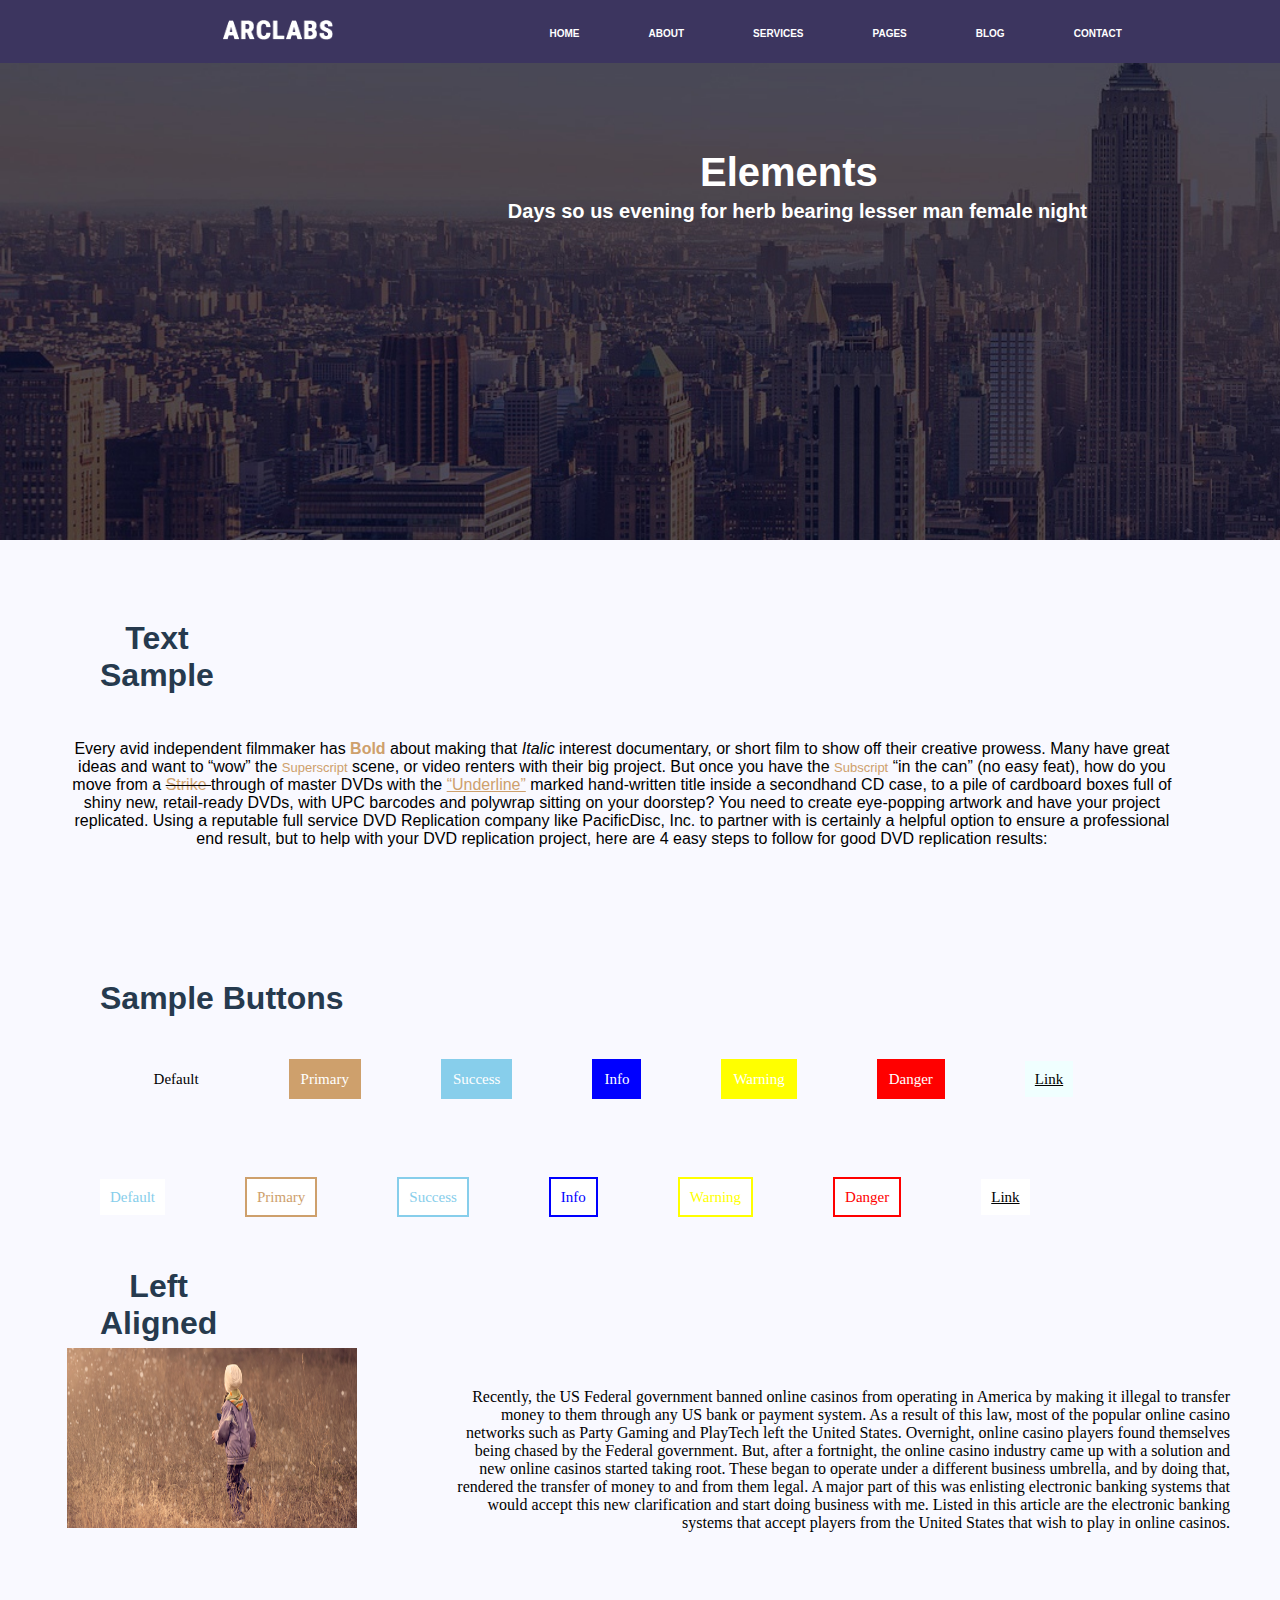
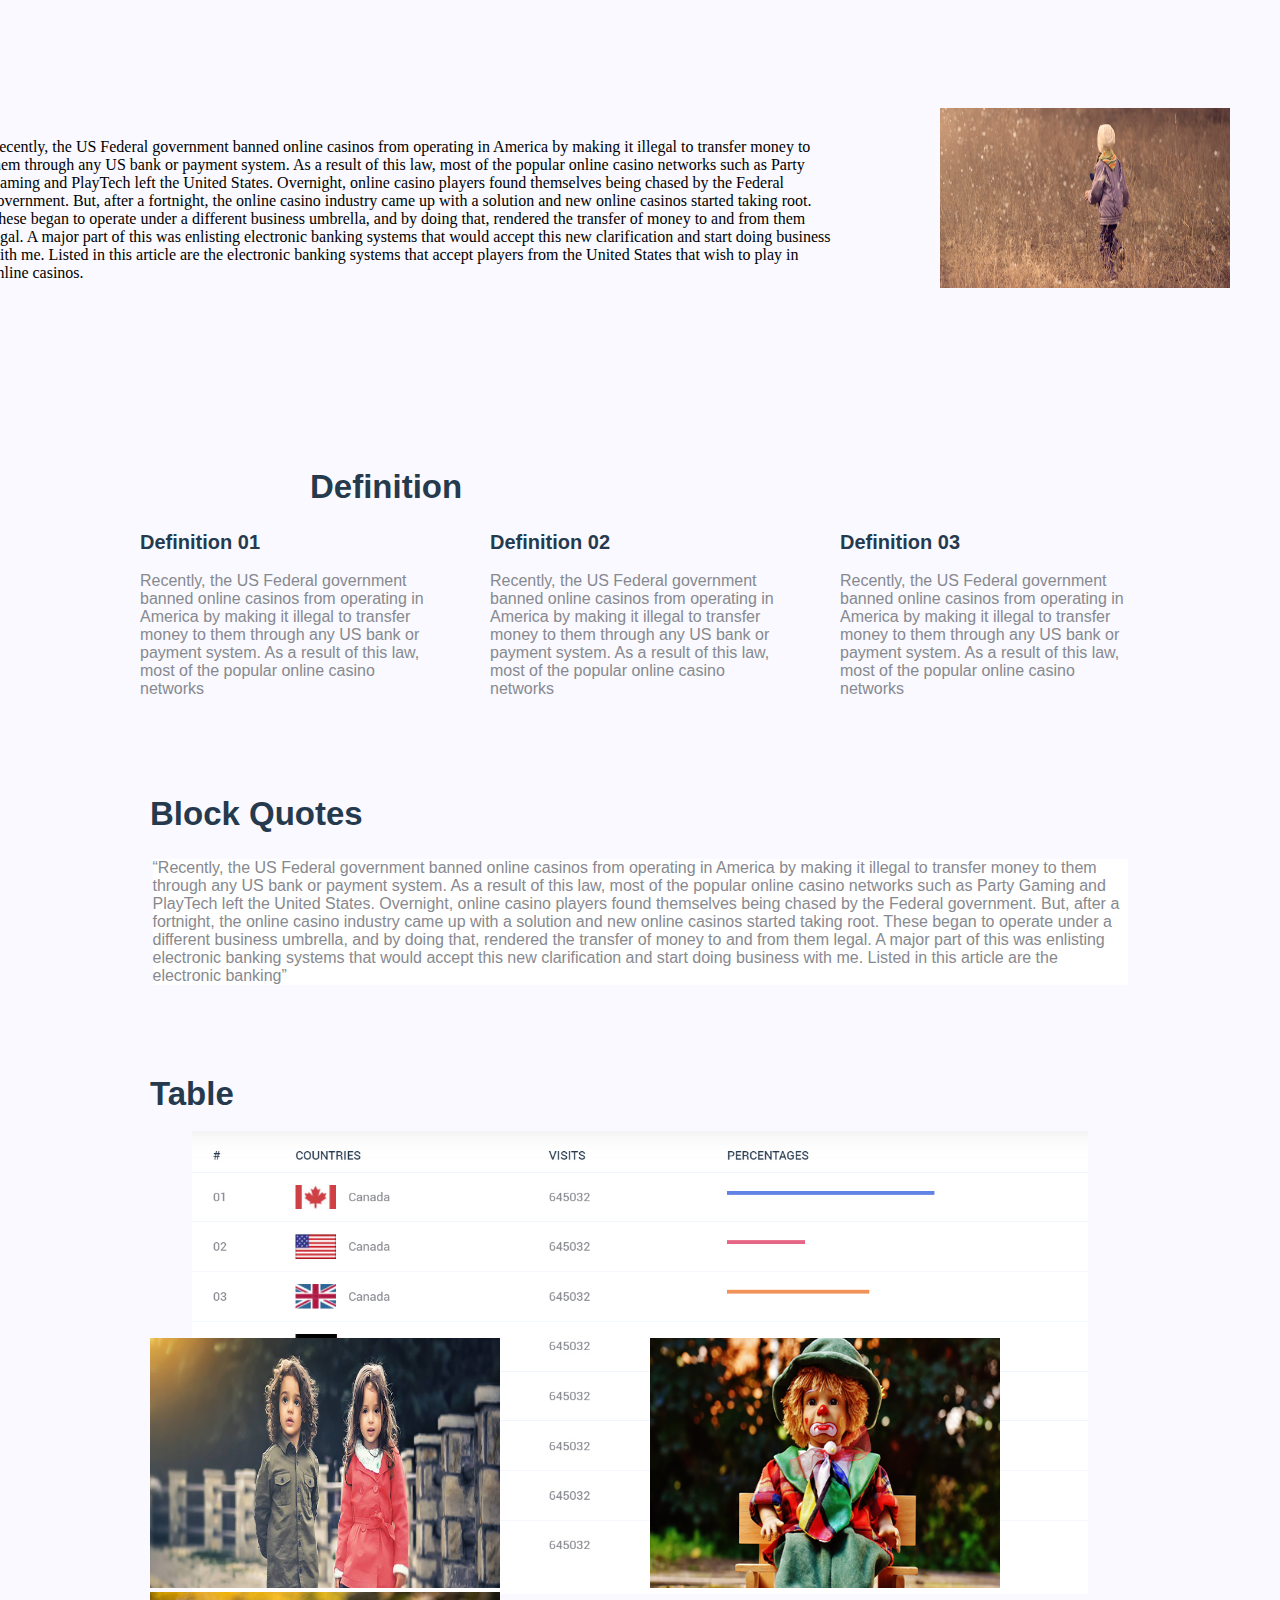
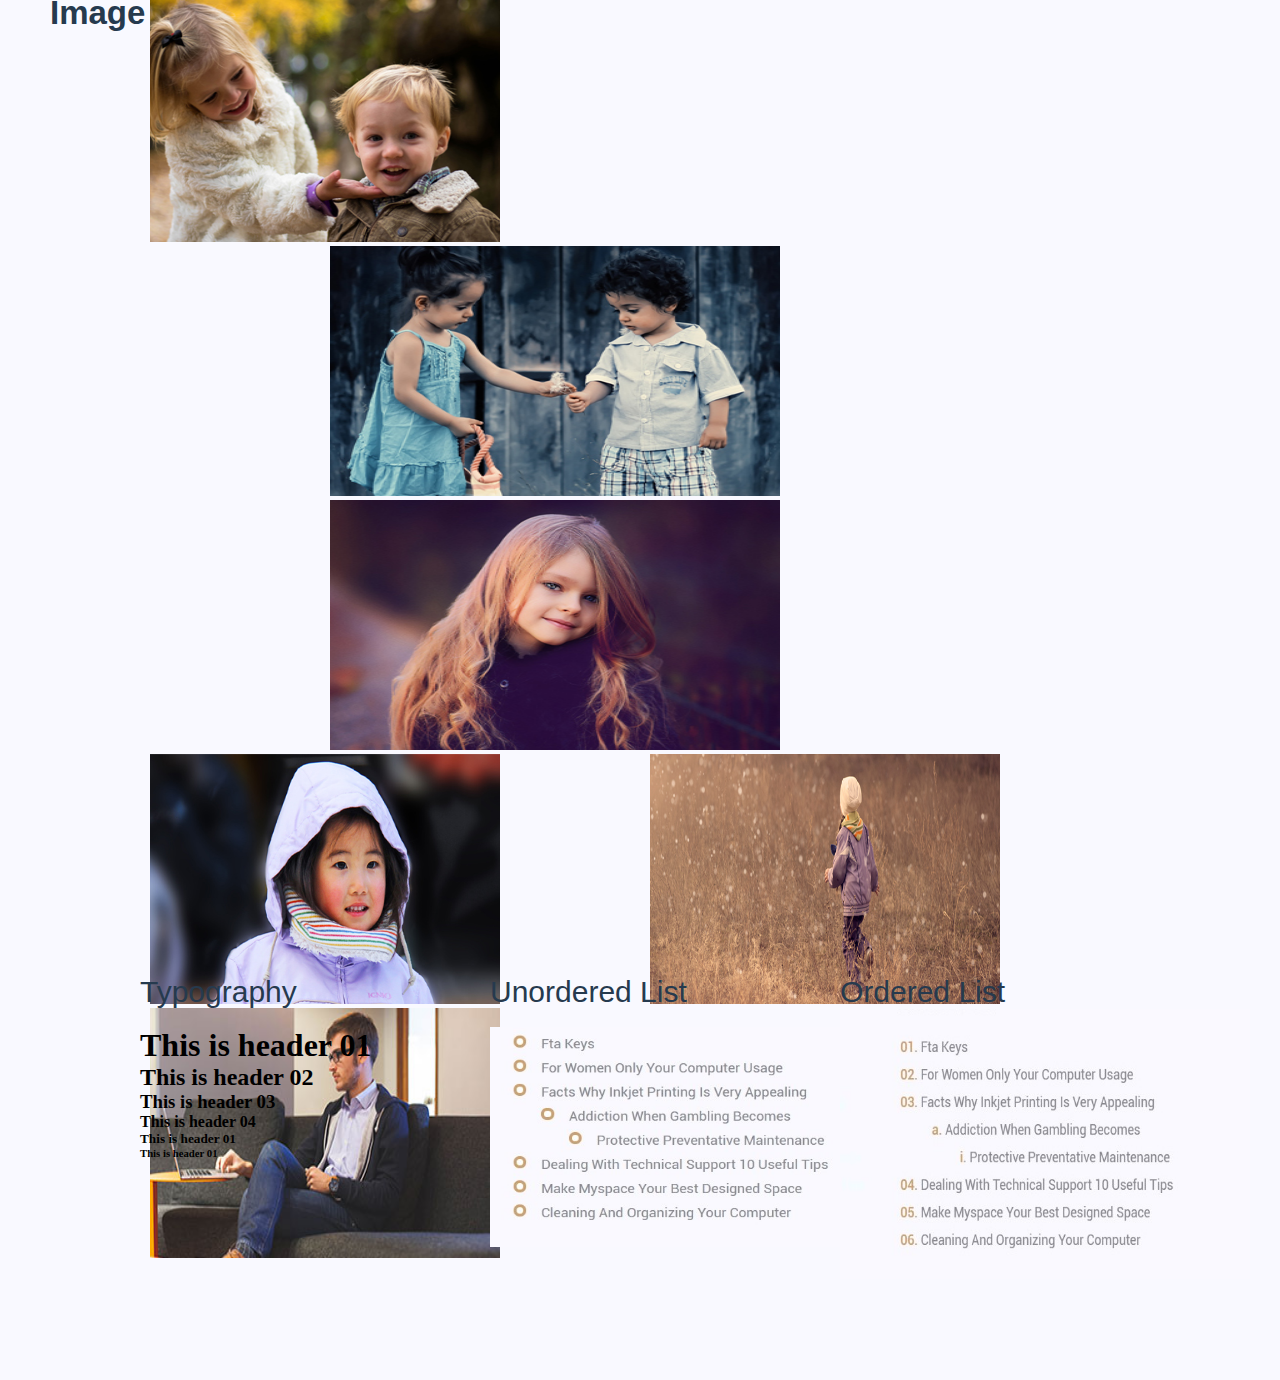
<file: urodka/index4.html>
<!DOCTYPE html>
<html lang="en">
<head>
    <meta charset="UTF-8">
    <title>Pages</title>
    <link rel="stylesheet" href="index4.css">
    <link rel = "shortcut icon" href="%D0%B8%D0%BA%D0%BE%D0%BD%D0%BA%D0%B0.ico" type = "image/x-icon">
</head>
<body>
    <div class="menu">
        <div class="logo">
            <img width="110px" height="20px" src="logo.webp" alt="">
        </div>
       <div class="links">
            <a href="file:///C:/Users/Lenovo/Desktop/%D1%81%D0%B0%D0%B9%D1%82/%D1%81%D0%B0%D0%B9%D1%82%203/index.html">HOME</a>
            <a href="file:///C:/Users/Lenovo/Desktop/%D1%81%D0%B0%D0%B9%D1%82/%D1%81%D0%B0%D0%B9%D1%82%203/index1.html">ABOUT</a>
            <a href="file:///C:/Users/Lenovo/Desktop/%D1%81%D0%B0%D0%B9%D1%82/%D1%81%D0%B0%D0%B9%D1%82%203/index2.html">SERVICES</a>
            <a href="file:///C:/Users/Lenovo/Desktop/%D1%81%D0%B0%D0%B9%D1%82/%D1%81%D0%B0%D0%B9%D1%82%203/index4.html">PAGES</a>
            <a href="">BLOG</a>
            <a href="file:///C:/Users/Lenovo/Desktop/%D1%81%D0%B0%D0%B9%D1%82/%D1%81%D0%B0%D0%B9%D1%82%203/index3.html">CONTACT</a>
            </div>
    </div>
   <div class="block1">
       <div class="text1"><h1>Elements</h1> </div> 
        <div class="text2"><h1>Days so us evening for herb bearing lesser man female night</h1> </div> 
        </div>
    <div class="block2">
        <div class="text12"><h1>Text Sample</h1> </div>
        
        <div class="text22"><p>Every avid independent filmmaker has <b><font color ="#cea06c">Bold</font></b> about making that <i>Italic</i> interest documentary, or short film to show off their creative prowess. Many have great ideas and want to “wow” the <font color ="#cea06c" size ="2" >Superscript</font> scene, or video renters with their big project. But once you have the <font color ="#cea06c" size ="2" >Subscript</font> “in the can” (no easy feat), how do you move from a  <strike><font color ="#cea06c">Strike  </font> </strike> through of master DVDs with the <font color ="#cea06c"><u>“Underline”</u></font> marked hand-written title inside a secondhand CD case, to a pile of cardboard boxes full of shiny new, retail-ready DVDs, with UPC barcodes and polywrap sitting on your doorstep? You need to create eye-popping artwork and have your project replicated. Using a reputable full service DVD Replication company like PacificDisc, Inc. to partner with is certainly a helpful option to ensure a professional end result, but to help with your DVD replication project, here are 4 easy steps to follow for good DVD replication results: </p></div>
    </div>
    <div class="block3"> <div class="text31"><h1>Sample Buttons</h1></div>
        <div class="knopka1"> <a href="#" class="button1">Default</a> </div>
          <div class="knopka2"> <a href="#" class="button2">Primary</a> </div>
        <div class="knopka3"> <a href="#" class="button3">Success</a> </div>
          <div class="knopka4"> <a href="#" class="button4">Info</a> </div>
        <div class="knopka5"> <a href="#" class="button5">Warning</a> </div>
          <div class="knopka6"> <a href="#" class="button6">Danger</a> </div>
        <div class="knopka7"> <a href="#" class="button7"><u>Link</u></a> </div>
    </div>
         <div class="block4"><div class="knopka11">
             <a href="#" class="button11">Default</a> </div>
          <div class="knopka21"> <a href="#" class="button21">Primary</a> </div>
        <div class="knopka31"> <a href="#" class="button31">Success</a> </div>
          <div class="knopka41"> <a href="#" class="button41">Info</a> </div>
        <div class="knopka51"> <a href="#" class="button51">Warning</a> </div>
          <div class="knopka61"> <a href="#" class="button61">Danger</a> </div>
        <div class="knopka71"> <a href="#" class="button71"><u>Link</u></a> </div>
    </div>
  <div class="block5"> <div class="text31"><h1>Left Aligned</h1></div>
      <div class ="kartinn"><img   width="290" height="180 "src ="%D0%B1%D0%B5%D0%B6%D0%B8%D1%82.jpg"></div>
      <div class="text23"><p align="right">Recently, the US Federal government banned online casinos from operating in America by making it illegal to transfer money to them through any US bank or payment system. As a result of this law, most of the popular online casino networks such as Party Gaming and PlayTech left the United States. Overnight, online casino players found themselves being chased by the Federal government. But, after a fortnight, the online casino industry came up with a solution and new online casinos started taking root. These began to operate under a different business umbrella, and by doing that, rendered the transfer of money to and from them legal. A major part of this was enlisting electronic banking systems that would accept this new clarification and start doing business with me. Listed in this article are the electronic banking systems that accept players from the United States that wish to play in online casinos.</p></div>
    </div>
    <div class="block6">
    
      <div class="right_new"><div class ="kartin1"><img   width="290" height="180 "src ="%D0%B1%D0%B5%D0%B6%D0%B8%D1%82.jpg"></div>
          <div class="text24"><p align="left">Recently, the US Federal government banned online casinos from operating in America by making it illegal to transfer money to them through any US bank or payment system. As a result of this law, most of the popular online casino networks such as Party Gaming and PlayTech left the United States. Overnight, online casino players found themselves being chased by the Federal government. But, after a fortnight, the online casino industry came up with a solution and new online casinos started taking root. These began to operate under a different business umbrella, and by doing that, rendered the transfer of money to and from them legal. A major part of this was enlisting electronic banking systems that would accept this new clarification and start doing business with me. Listed in this article are the electronic banking systems that accept players from the United States that wish to play in online casinos.</p></div></div>
    </div>
    <div class="name-block"><h2>Definition</h2></div>
    <div class="Definition">
        <div class="Definition1"><h2>Definition 01</h2><br><p12>Recently, the US Federal government banned online casinos from operating in America by making it illegal to transfer money to them through any US bank or payment system. As a result of this law, most of the popular online casino networks</p12></div>
        <div class="Definition1"><h2>Definition 02</h2><br><p12>Recently, the US Federal government banned online casinos from operating in America by making it illegal to transfer money to them through any US bank or payment system. As a result of this law, most of the popular online casino networks</p12></div>
        <div class="Definition1"><h2>Definition 03</h2><br><p12>Recently, the US Federal government banned online casinos from operating in America by making it illegal to transfer money to them through any US bank or payment system. As a result of this law, most of the popular online casino networks</p12></div>
    </div><br><br><br><br>
    <div class="name-block1">
        <h2>Block Quotes</h2><br>
    </div>
    <div class="space_quotes">
    <div class="BlockQuotes">
        <p12>“Recently, the US Federal government banned online casinos from operating in America by making it illegal to transfer money to them through any US bank or payment system. As a result of this law, most of the popular online casino networks such as Party Gaming and PlayTech left the United States. Overnight, online casino players found themselves being chased by the Federal government. But, after a fortnight, the online casino industry came up with a solution and new online casinos started taking root. These began to operate under a different business umbrella, and by doing that, rendered the transfer of money to and from them legal. A major part of this was enlisting electronic banking systems that would accept this new clarification and start doing business with me. Listed in this article are the electronic banking” </p12>
        </div></div><br><br><br><br><br>
    <div class="name-block2"><h2>Table</h2></div><br>
    <div class="table_img">
    <img src="table.jpg" width="70%"></div>
    <div class="name-block3"><h2>Image Gallery</h2></div><br>
    <div class="Image_Gallery"><p><img src="%D0%B4%D0%B5%D1%821.jpg" width="350" height="250"><img src="%D0%B4%D0%B5%D1%822.jpg" width="350" height="250"><img class="img1"src="%D0%B4%D0%B5%D1%823.jpg" width="350" height="250"></p><p1><img src="%D0%B4%D0%B5%D1%824.jpg" width="450" height="250"><img src="%D0%B4%D0%B5%D1%825.jpg" width="450" height="250"></p1><p><img src="%D0%B4%D0%B5%D1%826.jpg" width="350" height="250"><img src="%D0%B4%D0%B5%D1%827.jpg" width="350" height="250"><img src="%D0%B4%D0%B5%D1%828.jpg" width="350" height="250"></p>
    </div>
    
    <div class="Definition">
        <div class="Definition11"><h21>Typography </h21><br><br><h1>This is header 01</h1>
<h2>This is header 02</h2>
<h3>This is header 03</h3>
            <h4>This is header 04</h4>
           <h5> This is header 01</h5>
        <h6>This is header 01</h6></div>
        <div class="Definition1"><h21>Unordered List</h21><br><br><img src="%D0%B7%D0%BD%D0%B0%D1%87%D0%BA%D0%B8.jpg" width="350" height="220">
        </div>
        <div class="Definition1"><h21>Ordered List</h21><img src="%D0%B7%D0%BD%D0%B0%D1%87%D0%BA%D0%B81.jpg" width="410" height="270"></div>
    </div><br><br><br><br>
    </body></html>
</file>
<file: imurodka/index.css>
*{
    margin: 0;
    padding: 0;
}
body{
    overflow-x: hidden;
}
a{
    text-decoration: none;
}
li{
    list-style-type: none;
}

.menu{
    height: 100px;
    background:#3c355f ;
    display:flex;
    justify-content:space-around;
    align-items:center;
    position: fixed;
    top: 0;
    width: 100%;
    height: 7vh;
  }
.menu a{
    font-weight: bold;
    color: white;
    font-family: roboto,sans-serif;
font-size: 15px;
padding-right: 50px;
padding-left: 5px;
margin-right: 5px;
margin-left: 5px;
}
.menu IMG {
    margin-left: 120px;
}
.news{
    background-image:url(%D1%84%D0%BE%D0%BD.jpg);
    background-size: cover;
    width: 100%;
    height: 100vh;
    display: flex;
    align-items: center;
    justify-content: space-around;
    background-repeat: no-repeat;
  }
.news1{
    background: #fff;
     width: 100%;
    height: 40vh;
    margin-left: 50px;
}
p{font-size: 18px;
font-weight: 300;
text-transform: uppercase;
color:#fff;
font-family: roboto,sans-serif;
}
h1
{color:#fff;
font-size: 100px;
line-height: 100px;
text-transform: uppercase;
}
.block {
    margin-right: 380px;
    margin-top: 100px;
}
.button1{
    color: #fff; 
	background-image: url(%D1%84%D0%BE%D0%BD.jpg); 
	padding: 15px; 
	border: 2px solid #fff;
    transition: 1s all;
  	} 
	.button1:hover { 
	background: #FF6347; 
        transition: Is all;
	}
.knopka {
    margin-top: 70px;
}
p1{
font-size: 20px;
font-weight: 300;
color: gray;
font-family: roboto,sans-serif;
}
h4{
    font-weight:900;
    margin-top: 15px;
color:#3c355f ;
    margin-bottom: 15px;
}
.news11 {
    text-align: center;
    margin-right: 900px;
   margin-left: 10px;
    margin-top: 70px;
    
   
}
.news12 {
    text-align: center;
    margin-right: 400px;
   margin-left: 160px;
    margin-top: -255px;
   
}
.news13 {
    text-align: center;
    margin-right: 250px;
   margin-left: 660px;
    margin-top: -255px;
   
}
.news14 {
    text-align: center;
    margin-right: 50px;
   margin-left: 1060px;
    margin-top: -260px;
   
}
.grey{
    background: #f2f2f5;
     width: 100%;
    height: 75vh;
}
.pht IMG{
   margin-right: 270px;
   margin-left: 220px;
    margin-top: 100px;
}
h6{
    color:#FF6347 ;
 
    font-family: roboto condensed,sans-serif;
    font-size: 20px;
}
p2{
color:#3c355f ;
    font-size: 50px;
    font-family: roboto condensed,sans-serif;
        font-weight: 700;
}
.text{
    margin-right: 70px;
   margin-left: 900px;
    margin-top: -350px; 
}
.button11{
    color: #3c355f; 
	background: #f2f2f5; 
	padding: 15px; 
	border: 2px solid #FF6347 ;
    transition: 1s all;
  	} 
	.button11:hover { 
	background: #FF6347; 
        transition: Is all;
	}
.knopka2{
    margin-right: 60px;
   margin-left: 1180px;
    margin-top: 70px; 
}
.slohgo{
     background: #fff;
     width: 100%;
    height: 120vh;
}
p7{
   color:#FF6347 ;
    font-size: 20px;
    font-family: roboto condensed,sans-serif;
        font-weight: 100; 
}
.text1{
    text-align: center;
    margin-top: 70px; 
}
.ssilki{
    font-family: roboto,sans-serif;
font-size: 15px;
 text-align: center;
     margin-top: 45px; 
}
.ssilki a{
    margin-left:70px;
}
.All{
    background-image: url(all.png);
     width: 15%;
    height: 40vh;
    border-radius: 10px;
    margin-right: 70px;
   margin-left: 500px;
    margin-top: 70px; 
}
.all1{
    background: #fff;
    width: 60%;
    height: 10,5vh;
    margin-left: 90px;
   }
p3{
 color: #3c355f;
font-family: roboto,sans-serif;
font-size: 17px;
}
.text34{
    margin-top: 10px; 
text-align: center;
  }
.text3{
    text-align: center;
}
.all2{
    background-image: url(all2.png);
    width: 30%;
    height: 40vh;
    margin-left: 850px;
    margin-top: -410px;
    border-radius: 10px;
   }
.text333{
     background: #fff;
    width: 57%;
    height: 8vh;
    margin-left: 230px;
}
.all4{
    background-image: url(all3.png);
     width: 15%;
    height: 40vh;
    border-radius: 10px;
    margin-right: 70px;
   margin-left: 500px;
    margin-top: 30px; 
   }
.obhiy{
    background: #fff;
    width: 57%;
    height: 10,5vh;
    margin-left: 90px;
}
.all5{
    background-image: url(all4.png);
    width: 30%;
    height: 40vh;
    margin-left: 850px;
    margin-top: -415px;
    border-radius: 10px;
   }
.video {
     background-image: url(%D1%84%D0%BE%D0%BD22.jpg);
     background-size: cover;
     background-repeat: no-repeat;
    width: 100%;
    height: 50vh;
    margin-top: 100px;
}
.kontacti{
    background: #f2f2f5;
     width: 100%;
    height: 60vh;
}
.text2{
    color:#fff ;
    font-size: 45px;
    font-family: roboto condensed,sans-serif;
        font-weight: 700;
    text-align: center;
    padding-top: 70px;
    }
.button13{
    color: #3c355f; 
	background: #f2f2f5; 
	padding: 30px; 
	border: 2px solid #FF6347 ;
    transition: 1s all;
    border-radius: 50px;
  	} 
	.button13:hover { 
	background: #FF6347; 
        transition: Is all;
	}
.knopka22{
    margin-right: 100px;
    margin-left: 1000px;
    padding-top: 60px;
}
p9{
    color:#fff ;
    font-size: 25px;
    font-family: roboto condensed,sans-serif;
        font-weight: 500;
    text-align: center;
    padding-top: 130px;
    margin-left: 920px;
}

.text355{
    color:#fff ;
    font-size: 45px;
    font-family: roboto condensed,sans-serif;
        font-weight: 700;
    margin-left: 900px;
    padding-top: 100px;
    }
.text435{
    font-size: 20px;
     text-align: center;
     color: #FF6347;
    margin-top: -90px;
    font-family: roboto condensed,sans-serif;
      font-weight: 100;
}
.block123{
    margin-left: 280px;
    margin-top: 90px;
    background: #fff;
     width: 20%;
    height: 30vh;
transition: 0,3s all;}
.block123:hover{
    border: 1px solid #FF6347 ;
    transition: 0,3s all;
}
.block124{
    margin-left: 800px;
    margin-top: -300px;
    background: #fff;
     width: 20%;
    height: 30vh; 
    transition: 0,3s all;}
.block124:hover{
    border: 1px solid #FF6347 ;
    transition: 0,3s all;
}
.block125{
    margin-left: 1300px;
    margin-top: -300px;
    background: #fff;
     width: 20%;
    height: 30vh;
    transition: 0,3s all;}
.block125:hover{
    border: 1px solid #FF6347 ;
    transition: 0,3s all;
}
.kart IMG{
    margin-left: 30px;
    margin-top: 20px;
}
.kartinki{
     margin-left: 110px;
    margin-top: -20px;
    text-align: left;
}
.kartinki1{
     margin-left: 110px;
    margin-top: 18px;
    text-align: left;
}
p87{
    font-size: 20px;
     text-align: center;
     color: #3c355f;
    margin-top: -100px;
    font-family: roboto condensed,sans-serif;
      font-weight: 700;
}
.kartinki2{
     margin-left: 110px;
    margin-top: 20px;
    text-align: left;
}
.logotipe{
     background: #fff;
     width: 100%;
    height: 20vh;
}
.logotipe{
    text-align: center;
    margin-top: 130px;
}
.lgh{
    margin-right: 90px;
   
}
.lgh1{
    margin-right: 80px;
}.lgh2{
    margin-right: 70px;
}
.lgh3{
    margin-right: 40px;
}
.lgh3{
    margin-right: 50px;
}
.konets{
     background:#000025;
     width: 100%;
    height: 50vh;
}
.l1{
    font-size: 15px;
     color: gray;
    font-family: roboto condensed,sans-serif;
      font-weight: 200;
}
.l2{
    font-size: 15px;
     color: gray;
    font-family: roboto condensed,sans-serif;
      font-weight: 200;
}.l3{
    
    font-size: 15px;
     color: gray;
    font-family: roboto condensed,sans-serif;
      font-weight: 200;
}.l4{
    
    font-size: 15px;
    color: gray;
    font-family: roboto condensed,sans-serif;
      font-weight: 200;
}
p0{
    color: aliceblue;
    margin-left: 200px;
    padding-top: 50px;
}
.text3555{
   color:#fff ;
    font-size: 15px;
    font-family: roboto condensed,sans-serif;
        font-weight: 700;
   margin-left: 50px;
    padding-top: 100px;
}
.text35555{
    font-size: 15px;
    font-family: roboto condensed,sans-serif;
        font-weight: 700;
   margin-left: 250px;
    padding-top: 40px;
}
.text35552{
    font-size: 15px;
    font-family: roboto condensed,sans-serif;
        font-weight: 700;
   margin-left: 1100px;
    margin-top: -130px;
}
.text35553{
    font-size: 15px;
    font-family: roboto condensed,sans-serif;
        font-weight: 700;
   margin-left: 550px;
     margin-top: -130px;
}
.text35554{
    font-size: 15px;
    font-family: roboto condensed,sans-serif;
        font-weight: 700;
   margin-left: 825px;
    margin-top: -130px;
}
.kkk{
     margin-left: 1300px;
    margin-top: -100px;
}
</file>
<file: nastis/style.css>
body{
    overflow-x: 0;
    margin: 0;
    padding: 0;
}
header{
    width: 100%;
    height: 100px;
    background-color: black;
    display: flex;
    flex-wrap: wrap;
    align-items: center;
}
.logo{
    margin-left: 12em ;
}
.logo a{
    text-decoration: none;
    cursor: pointer;
}
.logo a img{
    width: 85px;
    height: auto;  
}
.space{
    width: 40%;
}
.top_menu{
    display: flex;
    flex-wrap: wrap;
    justify-content: flex-end;
}
.top_menu a{
    text-decoration: none;
    color: white;
    padding-right: 3em;
    cursor: pointer;
    font-family: 'Hind', sans-serif;
    font-size: 13px;
    font-weight: 600;
}
.pic{
    width: 100%;
    height: 100vh;
    background: url("1.jpg");
    margin-top: -70px;
}
.text h2{
    color:white;
    font-size: 80px;
    font-family: 'Hind', sans-serif;
    font-weight: 700;
    padding-left: 2.2em;
    padding-top: 15%;
    
}
.text p{
    color: white;
    font-size: 15px;
    font-weight: 400;
    font-family: 'Hind', sans-serif;
    padding-left: 12em;
}
.text a{
    text-decoration: none;
    padding-left: 11.1em;
    cursor: pointer;
}
.text a button{
    color: white;
    font-size: 13px;
    font-weight: 600;
    font-family: 'Hind', sans-serif;
    background-image: none;
    background: transparent;
    padding: 15px 30px;
    border-width: 1px;
    cursor: pointer;
}
.text a button:hover{
    background-color: white;
    color: black;
    cursor: pointer;
}
.content{
    padding-top: 100px;
    background-color: #fafafa;
    padding: 10% 13%;
}
.blocks{
    display: flex;
    flex-wrap: wrap;
}
.block{
    width: 33%;
    height: 252px;
    background-color: white;
    padding: 1px;
}
.block-content{
    padding: 10% 10%;
}
.block-content h3{
    font-size: 22px;
    font-weight: 700;
    color: #515769;
    font-family: 'Hind', sans-serif;
}
.block a{
    position: absolute;
    cursor: pointer;
}
.block-content p{
    color:#81848f ;
    font-family: 'Hind', sans-serif;
}
.latest_product{
    width: 100%;
    height: 700px;
}
.latest-products{
    padding-left: 12em;
    padding-top: 50px;
}
.latest-text h2{
    font-size: 30px;
    font-family: 'Hind', sans-serif;
    font-weight: 700;
    color: #515769;
}
.latest-text p{
    color:#a6a7aa ;
    font-family: 'Hind', sans-serif;   
    font-size: 15px;
    font-weight: 400;
}
.pictures{
    width: 95%;
    height: 252px;
    display: flex;
    flex-wrap: wrap;
    padding-top: 2%;
}
span{
    font-size: 14px;
    font-weight: 400;
    color: #bfc1c7;
    margin-left: 20px;
}
.triangle{
    width: 28%;
    padding-right: 2.8%;
}
.triangle img{
    width: 100%;
}
.triangle h4{
    font-family: 'Hind', sans-serif; 
    color: #515769;
}
.triangle h4 a{
    text-decoration: none;
    cursor: pointer;
    color:#515769 ;
    font-size: 22px;
    font-weight: 700;
}
.triangle h4 a:hover{
    color: #81848f;
}
.triangle p{
    font-size: 15px;
    font-weight: 400;
    color: #a6a7aa;
    font-family: 'Hind', sans-serif; 
}
.triangle a{
    text-decoration: none;
    font-size:13px ;
    font-weight: 600;
    color:#81848f ;
    cursor: pointer;
    font-family: 'Hind', sans-serif; 
}
.logos{
    width: 100%;
    background-color: #fafafa;
    height: 252px;
}
.pic-logos{
    display: flex;
    flex-wrap: wrap;
    align-items: center;
    justify-content: space-around;
    padding-left: 11%;
    padding-right: 11%;
    padding-top: 5em;
}
.logos img{
    width: 90%;
}
.customer{
    width: 100%;
    height:450px;
}
.text_customer{
    padding-top: 60px;
    padding-left: 12em;
}
.text_customer h2{
    font-weight: 700;
    color: #515769;
    font-size:30px;
    font-family: 'Hind', sans-serif; 
}
.text_lorem{
    width: 50%;
    padding-left: 14em;
    font-family: 'Hind',sans-serif;
    font-size: 15px;
    font-weight: 400;
    color: #a6a7aa;

}
.text_lorem span{
    color: #81848f;
    font-size: 14px;
    font-weight: 700;
}
.raznie_bloki{
    width: 100%;
    height: 750px;
    background-color: #fafafa;
}
.padding_bloki{
    display: flex;
    flex-wrap: wrap;
    align-items: center;
    padding-left:12em ;
    padding-right:12em ;
    padding-top: 10%;
    justify-content: center;
}
.block_1{
    width: 33.3%;
    height: 450px;
    background-color: white;
}
.text_1{
    padding-top: 15%;
    padding-left: 10%;
    display: flex;
    justify-content: center;
    align-items: left;
    flex-direction: column;
}
.text_1 h3{
    font-weight: 700;
    color: #515769;
    font-size:22px;
    font-family: 'Hind', sans-serif; 
}
.text_1 h3 span{
    font-size: 14px;
    font-weight: 400;
    color: #bfc1c7;
}
.text_1 p{
    font-size: 15px;
    font-weight: 400;
    color: #a6a7aa;
    margin-bottom: 15px;
    font-family: 'Hind', sans-serif;
}
.text_1 li{
    font-size: 14px;
    color: #81848f;
    list-style-type: none;
}
.text_1 a{
    text-decoration: none;
    cursor: pointer;
}
.text_1 a button{
    color: #515769;
    font-size: 13px;
    font-weight: 600;
    font-family: 'Hind', sans-serif;
    background-color:#f3f4f5 ;
    padding: 15px 30px;
    border-width: 0;
    cursor: pointer;
    transition: 0.5s all;
    margin-top: 30px;
}
.text_1 a button:hover{
    background-color: #17bed1;
    color:white;
    cursor: pointer;
    transition: 0.5s all;
}
.block_2{
    width: 33.3%;
    height: 550px;
    background-color: white;
}
.clients{
    width: 100%;
    height:500px;
    display: flex;
    flex-wrap: wrap;
}
.text_clients{
    width: 50%;
    padding: 6em 12em;
}
.text_clients h2{
    font-size: 30px;
    font-weight: 700;
    color: #515769;
    font-family: 'Hind',sans-serif;
}
.text_clients p{
    font-family: 'Hind',sans-serif;
    font-size: 15px;
    font-weight: 400;
    color: #a6a7aa;
}
.pic_clients{
    height: 500px;
    background-image: url("05.jpg");
}
.showcase{
    width: 100%;
    background-color: #fafafa;
}
.text_showcase{
    padding: 6em 12em;
}
.text_showcase h2{
    color:#515769;
    font-size: 30px;
    font-family: 'Hind', sans-serif;
    font-weight: 700;
}
.text_showcase p{
    font-size: 15px;
    font-weight: 400;
    color: #a6a7aa;
    margin-bottom: 15px;
    font-family: 'Hind', sans-serif
}
.kartinki{
    padding-bottom: 6em;
    display: flex;
    flex-wrap: wrap;
    align-items: center;
    justify-content: center;
}
.footer{
    width: 100%;
    height: 100%;
    background-image: url('6.jpg');
    background-size: cover;
}
.padding_footer{
    padding-top: 50px;
    display: flex;
    flex-wrap: wrap;
    justify-content: space-around;
}
.spisok_1{
    padding-top: 10px;
}
.spisok , .spisok_1{
    display: flex;
    flex-direction: column;
    justify-content: space-around;
}
.spisok a{
    text-decoration: none;
    font-size: 16px;
    font-weight: 500;
    color: #cbd3e1;
    font-family: 'Hind', sans-serif;
}
.spisok_1 a{
    text-decoration: none;
    font-size: 16px;
    font-weight: 500;
    color: #cbd3e1;
    font-family: 'Hind', sans-serif;
    justify-content: space-around;
}
.forma h2{
    color:white;
    font-size: 30px;
    font-family: 'Hind', sans-serif;
    font-weight: 700;
}
.forma{
    display: flex;
    flex-direction: column;
    justify-content: space-between;
}
.form{
    font-size: 14px;
    font-weight: 400;
    background-color: #515751;
    border: none;
    padding-left: 15px;
    width: 450px;
    height: 50px;
    padding: 6px 12px;
    font-size: 14px;
    color: #555;
    background-image: none;
    margin-bottom: 20px;
}
.forms{ 
    height: 150px;
    color: #555;
    background-image: none;
    margin-bottom: 20px;
    font-size: 14px;
    font-weight: 400;
    background-color: #515751;
    border: none;
}
.forma button{
    background: #17bed2;
    color: #fff;
    font-size: 13px;
    font-weight: 600;
    padding: 15px 30px;
    text-align: center;
    height: 50px;
    width: 35%;
    border: none;
}
@media (max-width:1200px){
    .header{
        width: 1170px;
    }
}
@media (max-width:992px){
    .header{
        width: 960px;
    }
}
@media (max-width:768px){
    .header{
        width: 720px;
    }
}
@media (max-width:576px){
    .header{
        width: 540px;
    }
}
@media (max-width:375px){
    .header{
        width: 375px;
    }
}
@media (max-width:1200px){
    .pic{
        width: 1170px;
    }
}
@media (max-width:992px){
    .pic{
        width: 960px;
    }
}
@media (max-width:768px){
    .pic{
        width: 720px;
    }
}
@media (max-width:576px){
    .pic{
        width: 540px;
    }
}
@media (max-width:375px){
    .pic{
        width: 375px;
    }
}
@media (max-width:1200px){
    .content{
        width: 1170px;
    }
}
@media (max-width:992px){
    .content{
        width: 960px;
    }
}
@media (max-width:768px){
    .content{
        width: 720px;
    }
}
@media (max-width:576px){
    .content{
        width: 540px;
    }
}
@media (max-width:375px){
    .content{
        width: 375px;
    }
}
@media (max-width:1200px){
    .latest_product{
        width: 1170px;
    }
}
@media (max-width:992px){
    .latest_product{
        width: 960px;
    }
}
@media (max-width:768px){
    .latest_product{
        width: 720px;
    }
}
@media (max-width:576px){
    .latest_product{
        width: 540px;
    }
}
@media (max-width:375px){
    .latest_product{
        width: 375px;
    }
}
@media (max-width:1200px){
    .logos{
        width: 1170px;
    }
}
@media (max-width:992px){
    .logos{
        width: 960px;
    }
}
@media (max-width:768px){
    .logos{
        width: 720px;
    }
}
@media (max-width:576px){
    .logos{
        width: 540px;
    }
}
@media (max-width:375px){
    .logos{
        width: 375px;
    }
}
@media (max-width:1200px){
    .customer{
        width: 1170px;
    }
}
@media (max-width:992px){
    .customer{
        width: 960px;
    }
}
@media (max-width:768px){
    .customer{
        width: 720px;
    }
}
@media (max-width:576px){
    .customer{
        width: 540px;
    }
}
@media (max-width:375px){
    .customer{
        width: 375px;
    }
}
@media (max-width:1200px){
    .raznie_bloki{
        width: 1170px;
    }
}
@media (max-width:992px){
    .raznie_bloki{
        width: 960px;
    }
}
@media (max-width:768px){
    .raznie_bloki{
        width: 720px;
    }
}
@media (max-width:576px){
    .raznie_bloki{
        width: 540px;
    }
}
@media (max-width:375px){
    .raznie_bloki{
        width: 375px;
    }
}
@media (max-width:1200px){
    .clients{
        width: 1170px;
    }
}
@media (max-width:992px){
    .clients{
        width: 960px;
    }
}
@media (max-width:768px){
    .clients{
        width: 720px;
    }
}
@media (max-width:576px){
    .clients{
        width: 540px;
    }
}
@media (max-width:375px){
    .clients{
        width: 375px;
    }
}
@media (max-width:1200px){
    .showcase{
        width: 1170px;
    }
}
@media (max-width:992px){
    .showcase{
        width: 960px;
    }
}
@media (max-width:768px){
    .showcase{
        width: 720px;
    }
}
@media (max-width:576px){
    .showcase{
        width: 540px;
    }
}
@media (max-width:375px){
    .showcase{
        width: 375px;
    }
}
@media (max-width:1200px){
    .footer{
        width: 1170px;
    }
}
@media (max-width:992px){
    .footer{
        width: 960px;
    }
}
@media (max-width:768px){
    .footer{
        width: 720px;
    }
}
@media (max-width:576px){
    .footer{
        width: 540px;
    }
}
@media (max-width:375px){
    .footer{
        width: 375px;
    }
}
</file>
<file: urodka/index.css>
*{
    margin: 0;
    padding: 0;
}
body{
    overflow-x: hidden;
}
a{
    text-decoration: none;
}
li{
    list-style-type: none;
}

.menu{
    height: 100px;
    background:#3c355f ;
    display:flex;
    justify-content:space-around;
    align-items:center;
    position: fixed;
    top: 0;
    width: 100%;
    height: 7vh;
  }
.menu a{
    font-weight: bold;
    color: white;
    font-family: roboto,sans-serif;
font-size: 15px;
padding-right: 50px;
padding-left: 5px;
margin-right: 5px;
margin-left: 5px;
}
.menu IMG {
    margin-left: 120px;
}
.news{
    background-image:url(%D1%84%D0%BE%D0%BD.jpg);
    background-size: cover;
    width: 100%;
    height: 100vh;
    display: flex;
    align-items: center;
    justify-content: space-around;
    background-repeat: no-repeat;
  }
.news1{
    background: #fff;
     width: 100%;
    height: 40vh;
    margin-left: 50px;
}
p{font-size: 18px;
font-weight: 300;
text-transform: uppercase;
color:#fff;
font-family: roboto,sans-serif;
}
h1
{color:#fff;
font-size: 100px;
line-height: 100px;
text-transform: uppercase;
}
.block {
    margin-right: 380px;
    margin-top: 100px;
}
.button1{
    color: #fff; 
	background-image: url(%D1%84%D0%BE%D0%BD.jpg); 
	padding: 15px; 
	border: 2px solid #fff;
    transition: 1s all;
  	} 
	.button1:hover { 
	background: #FF6347; 
        transition: Is all;
	}
.knopka {
    margin-top: 70px;
}
p1{
font-size: 20px;
font-weight: 300;
color: gray;
font-family: roboto,sans-serif;
}
h4{
    font-weight:900;
    margin-top: 15px;
color:#3c355f ;
    margin-bottom: 15px;
}
.news11 {
    text-align: center;
    margin-right: 900px;
   margin-left: 10px;
    margin-top: 70px;
    
   
}
.news12 {
    text-align: center;
    margin-right: 400px;
   margin-left: 160px;
    margin-top: -255px;
   
}
.news13 {
    text-align: center;
    margin-right: 250px;
   margin-left: 660px;
    margin-top: -255px;
   
}
.news14 {
    text-align: center;
    margin-right: 50px;
   margin-left: 1060px;
    margin-top: -260px;
   
}
.grey{
    background: #f2f2f5;
     width: 100%;
    height: 75vh;
}
.pht IMG{
   margin-right: 270px;
   margin-left: 220px;
    margin-top: 100px;
}
h6{
    color:#FF6347 ;
 
    font-family: roboto condensed,sans-serif;
    font-size: 20px;
}
p2{
color:#3c355f ;
    font-size: 50px;
    font-family: roboto condensed,sans-serif;
        font-weight: 700;
}
.text{
    margin-right: 70px;
   margin-left: 900px;
    margin-top: -350px; 
}
.button11{
    color: #3c355f; 
	background: #f2f2f5; 
	padding: 15px; 
	border: 2px solid #FF6347 ;
    transition: 1s all;
  	} 
	.button11:hover { 
	background: #FF6347; 
        transition: Is all;
	}
.knopka2{
    margin-right: 60px;
   margin-left: 1180px;
    margin-top: 70px; 
}
.slohgo{
     background: #fff;
     width: 100%;
    height: 120vh;
}
p7{
   color:#FF6347 ;
    font-size: 20px;
    font-family: roboto condensed,sans-serif;
        font-weight: 100; 
}
.text1{
    text-align: center;
    margin-top: 70px; 
}
.ssilki{
    font-family: roboto,sans-serif;
font-size: 15px;
 text-align: center;
     margin-top: 45px; 
}
.ssilki a{
    margin-left:70px;
}
.All{
    background-image: url(all.png);
     width: 15%;
    height: 40vh;
    border-radius: 10px;
    margin-right: 70px;
   margin-left: 500px;
    margin-top: 70px; 
}
.all1{
    background: #fff;
    width: 60%;
    height: 10,5vh;
    margin-left: 90px;
   }
p3{
 color: #3c355f;
font-family: roboto,sans-serif;
font-size: 17px;
}
.text34{
    margin-top: 10px; 
text-align: center;
  }
.text3{
    text-align: center;
}
.all2{
    background-image: url(all2.png);
    width: 30%;
    height: 40vh;
    margin-left: 850px;
    margin-top: -410px;
    border-radius: 10px;
   }
.text333{
     background: #fff;
    width: 57%;
    height: 8vh;
    margin-left: 230px;
}
.all4{
    background-image: url(all3.png);
     width: 15%;
    height: 40vh;
    border-radius: 10px;
    margin-right: 70px;
   margin-left: 500px;
    margin-top: 30px; 
   }
.obhiy{
    background: #fff;
    width: 57%;
    height: 10,5vh;
    margin-left: 90px;
}
.all5{
    background-image: url(all4.png);
    width: 30%;
    height: 40vh;
    margin-left: 850px;
    margin-top: -415px;
    border-radius: 10px;
   }
.video {
     background-image: url(%D1%84%D0%BE%D0%BD22.jpg);
     background-size: cover;
     background-repeat: no-repeat;
    width: 100%;
    height: 50vh;
    margin-top: 100px;
}
.kontacti{
    background: #f2f2f5;
     width: 100%;
    height: 60vh;
}
.text2{
    color:#fff ;
    font-size: 45px;
    font-family: roboto condensed,sans-serif;
        font-weight: 700;
    text-align: center;
    padding-top: 70px;
    }
.button13{
    color: #3c355f; 
	background: #f2f2f5; 
	padding: 30px; 
	border: 2px solid #FF6347 ;
    transition: 1s all;
    border-radius: 50px;
  	} 
	.button13:hover { 
	background: #FF6347; 
        transition: Is all;
	}
.knopka22{
    margin-right: 100px;
    margin-left: 1000px;
    padding-top: 60px;
}
p9{
    color:#fff ;
    font-size: 25px;
    font-family: roboto condensed,sans-serif;
        font-weight: 500;
    text-align: center;
    padding-top: 130px;
    margin-left: 920px;
}

.text355{
    color:#fff ;
    font-size: 45px;
    font-family: roboto condensed,sans-serif;
        font-weight: 700;
    margin-left: 900px;
    padding-top: 100px;
    }
.text435{
    font-size: 20px;
     text-align: center;
     color: #FF6347;
    margin-top: -90px;
    font-family: roboto condensed,sans-serif;
      font-weight: 100;
}
.block123{
    margin-left: 280px;
    margin-top: 90px;
    background: #fff;
     width: 20%;
    height: 30vh;
transition: 0,3s all;}
.block123:hover{
    border: 1px solid #FF6347 ;
    transition: 0,3s all;
}
.block124{
    margin-left: 800px;
    margin-top: -300px;
    background: #fff;
     width: 20%;
    height: 30vh; 
    transition: 0,3s all;}
.block124:hover{
    border: 1px solid #FF6347 ;
    transition: 0,3s all;
}
.block125{
    margin-left: 1300px;
    margin-top: -300px;
    background: #fff;
     width: 20%;
    height: 30vh;
    transition: 0,3s all;}
.block125:hover{
    border: 1px solid #FF6347 ;
    transition: 0,3s all;
}
.kart IMG{
    margin-left: 30px;
    margin-top: 20px;
}
.kartinki{
     margin-left: 110px;
    margin-top: -20px;
    text-align: left;
}
.kartinki1{
     margin-left: 110px;
    margin-top: 18px;
    text-align: left;
}
p87{
    font-size: 20px;
     text-align: center;
     color: #3c355f;
    margin-top: -100px;
    font-family: roboto condensed,sans-serif;
      font-weight: 700;
}
.kartinki2{
     margin-left: 110px;
    margin-top: 20px;
    text-align: left;
}
.logotipe{
     background: #fff;
     width: 100%;
    height: 20vh;
}
.logotipe{
    text-align: center;
    margin-top: 130px;
}
.lgh{
    margin-right: 90px;
   
}
.lgh1{
    margin-right: 80px;
}.lgh2{
    margin-right: 70px;
}
.lgh3{
    margin-right: 40px;
}
.lgh3{
    margin-right: 50px;
}
.konets{
     background:#000025;
     width: 100%;
    height: 50vh;
}
.l1{
    font-size: 15px;
     color: gray;
    font-family: roboto condensed,sans-serif;
      font-weight: 200;
}
.l2{
    font-size: 15px;
     color: gray;
    font-family: roboto condensed,sans-serif;
      font-weight: 200;
}.l3{
    
    font-size: 15px;
     color: gray;
    font-family: roboto condensed,sans-serif;
      font-weight: 200;
}.l4{
    
    font-size: 15px;
    color: gray;
    font-family: roboto condensed,sans-serif;
      font-weight: 200;
}
p0{
    color: aliceblue;
    margin-left: 200px;
    padding-top: 50px;
}
.text3555{
   color:#fff ;
    font-size: 15px;
    font-family: roboto condensed,sans-serif;
        font-weight: 700;
   margin-left: 50px;
    padding-top: 100px;
}
.text35555{
    font-size: 15px;
    font-family: roboto condensed,sans-serif;
        font-weight: 700;
   margin-left: 250px;
    padding-top: 40px;
}
.text35552{
    font-size: 15px;
    font-family: roboto condensed,sans-serif;
        font-weight: 700;
   margin-left: 1100px;
    margin-top: -130px;
}
.text35553{
    font-size: 15px;
    font-family: roboto condensed,sans-serif;
        font-weight: 700;
   margin-left: 550px;
     margin-top: -130px;
}
.text35554{
    font-size: 15px;
    font-family: roboto condensed,sans-serif;
        font-weight: 700;
   margin-left: 825px;
    margin-top: -130px;
}
.kkk{
     margin-left: 1300px;
    margin-top: -100px;
}
</file>
<file: imurodka/index1.css>
*{
    margin: 0;
    padding: 0;
}
body{
    overflow-x: hidden;
}
a{
    text-decoration: none;
}
li{
    list-style-type: none;
}

.menu{
    height: 100px;
    background:#3c355f ;
    display:flex;
    justify-content:space-around;
    align-items:center;
    position: fixed;
    top: 0;
    width: 100%;
    height: 7vh;
  width: 100%;
}
.menu a{
    font-weight: bold;
    color: white;
    font-family: roboto,sans-serif;
font-size: 10px;
padding-right: 50px;
padding-left: 5px;
margin-right: 5px;
margin-left: 5px;
}
.menu IMG {
    margin-left: 120px;
}
.news{
    background-image:url(%D1%84%D0%BE%D0%BD.jpg);
    background-size: cover;
     width: 100%;
    height: 100vh;
    display: flex;
    align-items: center;
    justify-content: space-around;
    background-repeat: no-repeat;
  }
.news1{
    background: #fff;
     width: 100%;
    height: 40vh;
}
p{font-size: 18px;
font-weight: 300;
text-transform: uppercase;
color:#fff;
font-family: roboto,sans-serif;
}
h1
{color:#fff;
font-size: 100px;
line-height: 100px;
text-transform: uppercase;
}
.block {
    margin-right: 380px;
    margin-top: 100px;
}

p1{
font-size: 15px;
font-weight: 300;
color: gray;
font-family: roboto,sans-serif;
}
h4{
    font-weight:900;
    margin-top: 15px;
color:#3c355f ;
    margin-bottom: 15px;
}
.news11 {
    text-align: center;
    margin-right: 700px;
   margin-left: 20px;
    margin-top: 100px;
   
}
.news12 {
    text-align: center;
    margin-right: 350px;
   margin-left: 160px;
    margin-top: -235px;
   
}
.news13 {
    text-align: center;
    margin-right: 350px;
   margin-left: 660px;
    margin-top: -235px;
   
}
.news14 {
    text-align: center;
    margin-right: 250px;
   margin-left: 1060px;
    margin-top: -235px;
   
}
.grey{
    background: #f2f2f5;
     width: 100%;
    height: 75vh;
}
.pht IMG{
   margin-right: 270px;
   margin-left: 200px;
    margin-top: 60px;
}
h6{
    color:#FF6347 ;
 
    font-family: roboto condensed,sans-serif;
    font-size: 15px;
}
p2{
color: #3c355f;
    font-size: 35px;
    font-family: roboto condensed,sans-serif;
        font-weight: 700;
}
p21{ 
    margin-left: 50px;
    color: white;
    font-size: 35px;
    font-family: roboto condensed,sans-serif;
        font-weight: 700;
}
p20{
    text-align: center;
margin-left: 50px;
    color: white;
    font-size: 15px;
    font-family: roboto condensed,sans-serif;
        font-weight: 2;
}
.text{
    margin-right: 70px;
   margin-left: 1100px;
    margin-top: -450px; 
}
.button11{
    color: #3c355f; 
	background: #f2f2f5; 
	padding: 15px; 
	border: 2px solid #FF6347 ;
    transition: 1s all;
  	} 
	.button11:hover { 
	background: #FF6347; 
        transition: Is all;
	}
.knopka2{
    margin-right: 70px;
   margin-left: 1200px;
    margin-top: 70px; 
}
.slohgo{
     background: #fff;
     width: 100%;
    height: 120vh;
}
p7{
   color:#FF6347 ;
    font-size: 20px;
    font-family: roboto condensed,sans-serif;
        font-weight: 100; 
}
.text1{
    background-image: url(%D1%84%D0%BE%D0%BD12.jpg);
      background-size: cover;
    text-align: center;
    width: 100%;
    height: 60vh;
}


p3{
 color: #3c355f;
font-family: roboto,sans-serif;
font-size: 17px;
}
.text34{
    margin-top: 10px; 
text-align: center;
  }
.text3{
    text-align: center;
}

.text333{
     background: #fff;
    width: 57%;
    height: 8vh;
    margin-left: 230px;
}
.kontacti{
    background: #fff;
     width: 100%;
    height: 60vh;
}
.text2{
    text-align: center;
    padding-top:130px;
    }
.button13{
    color: #3c355f; 
	background: #f2f2f5; 
	padding: 30px; 
	border: 2px solid #FF6347 ;
    transition: 1s all;
    border-radius: 50px;
  	} 
	.button13:hover { 
	background: #FF6347; 
        transition: Is all;
	}
.knopka22{
    margin-right: 200px;
    margin-left: 900px;
    padding-top: 60px;
}
p9{
    color:#fff ;
    font-size: 25px;
    font-family: roboto condensed,sans-serif;
        font-weight: 500;
    text-align: center;
    padding-top: 130px;
    margin-left: 920px;
}
.kkk{
     padding-top: 50px;
}
.text355{
    color:#fff ;
    font-size: 45px;
    font-family: roboto condensed,sans-serif;
        font-weight: 700;
    text-align: center;
    padding-top: 100px;
    }
.text435{
    font-size: 25px;
     text-align: center;
     color: #FF6347;
    margin-top: -90px;
    font-family: roboto condensed,sans-serif;
      font-weight: 100;
}
.block123{
    margin-left: 250px;
    margin-top: 80px;
    background: #fff;
     width: 20%;
    height: 30vh;
transition: 0,3s all;}
.block123:hover{
    border: 1px solid #FF6347 ;
    transition: 0,3s all;
}
.block124{
    margin-left: 660px;
    margin-top: -222px;
    background: #fff;
     width: 20%;
    height: 30vh; 
    transition: 0,3s all;}
.block124:hover{
    border: 1px solid #FF6347 ;
    transition: 0,3s all;
}
.block125{
    margin-left: 1100px;
    margin-top: -222px;
    background: #fff;
     width: 20%;
    height: 30vh;
    transition: 0,3s all;}
.block125:hover{
    border: 1px solid #FF6347 ;
    transition: 0,3s all;
}
.kart IMG{
    margin-left: 30px;
    margin-top: 50px;
}
.kartinki{
     margin-left: 120px;
    margin-top: -100px;
    text-align: left;
}
.kartinki1{
     margin-left: 120px;
    margin-top: 18px;
    text-align: left;
}
p87{
    font-size: 20px;
     text-align: center;
     color: #3c355f;
    margin-top: -100px;
    font-family: roboto condensed,sans-serif;
      font-weight: 700;
}
.kartinki2{
     margin-left: 120px;
    margin-top: 20px;
    text-align: left;
}
.logotipe{
     background: #fff;
     width: 100%;
    height: 20vh;
}
.logotipe{
    text-align: center;
    margin-top: 130px;
}
.lgh{
    margin-right: 90px;
}
.lgh1{
    margin-right: 80px;
}.lgh2{
    margin-right: 70px;
}
.lgh3{
    margin-right: 40px;
}
.lgh3{
    margin-right: 50px;
}
.konets{
     background:#000025;
     width: 100%;
    height: 50vh;
}
.l1{
    font-size: 15px;
     color: gray;
    font-family: roboto condensed,sans-serif;
      font-weight: 200;
}
.l2{
    font-size: 15px;
     color: gray;
    font-family: roboto condensed,sans-serif;
      font-weight: 200;
}.l3{
    
    font-size: 15px;
     color: gray;
    font-family: roboto condensed,sans-serif;
      font-weight: 200;
}.l4{
    
    font-size: 15px;
    color: gray;
    font-family: roboto condensed,sans-serif;
      font-weight: 200;
}
p0{
    color: aliceblue;
    margin-left: 200px;
    padding-top: 50px;
}
.text3555{
   color:#fff ;
    font-size: 15px;
    font-family: roboto condensed,sans-serif;
        font-weight: 700;
   margin-left: 50px;
    padding-top: 100px;
}
.text35555{
    font-size: 15px;
    font-family: roboto condensed,sans-serif;
        font-weight: 700;
   margin-left: 250px;
    padding-top: 40px;
}
.text35552{
    font-size: 15px;
    font-family: roboto condensed,sans-serif;
        font-weight: 700;
   margin-left: 1100px;
    margin-top: -130px;
}
.text35553{
    font-size: 15px;
    font-family: roboto condensed,sans-serif;
        font-weight: 700;
   margin-left: 550px;
     margin-top: -130px;
}
.text35554{
    font-size: 15px;
    font-family: roboto condensed,sans-serif;
        font-weight: 700;
   margin-left: 825px;
    margin-top: -130px;
}
.kkk{
     margin-left: 1300px;
    margin-top: -100px;
}
</file>
<file: imurodka/index3.css>
*{
    margin: 0;
    padding: 0;
}
body{
    overflow-x: hidden;
}
a{
    text-decoration: none;
}
li{
    list-style-type: none;
}

.menu{
    height: 100px;
    background:#3c355f ;
    display:flex;
    justify-content:space-around;
    align-items:center;
    position: fixed;
    top: 0;
    width: 100%;
    height: 7vh;
  width: 100%;
}
.menu a{
    font-weight: bold;
    color: white;
    font-family: roboto,sans-serif;
font-size: 10px;
padding-right: 50px;
padding-left: 5px;
margin-right: 5px;
margin-left: 5px;
}
.menu IMG {
    margin-left: 120px;
}
.news{
    background-image:url(%D1%84%D0%BE%D0%BD.jpg);
    background-size: cover;
     width: 100%;
    height: 100vh;
    display: flex;
    align-items: center;
    justify-content: space-around;
    background-repeat: no-repeat;
  }
.news1{
    background: #fff;
     width: 100%;
    height: 60vh;
    margin-top: 20px;
}
p{font-size: 18px;
font-weight: 300;
text-transform: uppercase;
color:#fff;
font-family: roboto,sans-serif;
}
h1
{color:#fff;
font-size: 100px;
line-height: 100px;
text-transform: uppercase;
}
.block {
    margin-right: 380px;
    margin-top: 100px;
}

p1{
font-size: 15px;
font-weight: 300;
color: gray;
font-family: roboto,sans-serif;
}
h4{
    font-weight:900;
    margin-top: 15px;
color:#3c355f ;
    margin-bottom: 15px;
}

.news12 {
    text-align: center;
    margin-right: 350px;
   margin-left: 160px;
    margin-top: -235px;
   
}
.news13 {
    text-align: center;
    margin-right: 350px;
   margin-left: 660px;
    margin-top: -235px;
   
}
.news14 {
    text-align: center;
    margin-right: 250px;
   margin-left: 1060px;
    margin-top: -235px;
   
}
h6{
    color:#FF6347 ;
 
    font-family: roboto condensed,sans-serif;
    font-size: 15px;
}
p2{
color: #3c355f;
    font-size: 25px;
    font-family: roboto condensed,sans-serif;
        font-weight: 700;
    margin-left: 595px;
}
p21{ 
    margin-left: 50px;
    color: white;
    font-size: 35px;
    font-family: roboto condensed,sans-serif;
        font-weight: 700;
}
p20{
    text-align: center;
margin-left: 50px;
    color: white;
    font-size: 15px;
    font-family: roboto condensed,sans-serif;
        font-weight: 2;
}

p7{
   color:#FF6347 ;
    font-size: 20px;
    font-family: roboto condensed,sans-serif;
        font-weight: 100; 
}
.text1{
    background-image: url(%D1%84%D0%BE%D0%BD12.jpg);
      background-size: cover;
    text-align: center;
    width: 100%;
    height: 60vh;
}


p3{
 color: #3c355f;
font-family: roboto,sans-serif;
font-size: 17px;
}
.text2{
    text-align: center;
    padding-top:130px;
    }
p9{
    color:#fff ;
    font-size: 25px;
    font-family: roboto condensed,sans-serif;
        font-weight: 500;
    text-align: center;
    padding-top: 130px;
    margin-left: 920px;
}

.text355{
    color:#fff ;
    font-size: 45px;
    font-family: roboto condensed,sans-serif;
        font-weight: 700;
    text-align: center;
    padding-top: 100px;
    }


p87{
    font-size: 20px;
     text-align: center;
     color: #3c355f;
    margin-top: -100px;
    font-family: roboto condensed,sans-serif;
      font-weight: 700;
}

.konets{
padding-right: 15px;
    padding-left: -10px; 
      background:#000025;
     width: 100%;
    height: 50vh;
}
.l1{
    font-size: 15px;
     color: gray;
    font-family: roboto condensed,sans-serif;
      font-weight: 200;
}
.l2{
    font-size: 15px;
     color: gray;
    font-family: roboto condensed,sans-serif;
      font-weight: 200;
}.l3{
    
    font-size: 15px;
     color: gray;
    font-family: roboto condensed,sans-serif;
      font-weight: 200;
}.l4{
    
    font-size: 15px;
    color: gray;
    font-family: roboto condensed,sans-serif;
      font-weight: 200;
}
p0{
    color: aliceblue;
    margin-left: 200px;
    padding-top: 50px;
}
.text3555{
   color:#fff ;
    font-size: 15px;
    font-family: roboto condensed,sans-serif;
        font-weight: 700;
   margin-left: 50px;
    padding-top: 100px;
}
.text35555{
    font-size: 15px;
    font-family: roboto condensed,sans-serif;
        font-weight: 700;
   margin-left: 250px;
    padding-top: 40px;
}
.text35552{
    font-size: 15px;
    font-family: roboto condensed,sans-serif;
        font-weight: 700;
   margin-left: 1100px;
    margin-top: -130px;
}
.text35556{
    font-size: 15px;
    font-family: roboto condensed,sans-serif;
        font-weight: 700;
   margin-left:1250px;
     margin-top: -50px;
}
.text35553{
    font-size: 15px;
    font-family: roboto condensed,sans-serif;
        font-weight: 700;
   margin-left: 550px;
     margin-top: -130px;
}
.text35554{
    font-size: 15px;
    font-family: roboto condensed,sans-serif;
        font-weight: 700;
   margin-left: 825px;
    margin-top: -130px;
}
.neww{
     padding-top: 55px;
    background: #fff;
    width: 100%;
  height: 50vh;
}
.neww11{
   
    background-size: cover;
    background-image: url(%D0%B4%D0%BE%D0%BC%D0%B8%D0%BA.png);
    width: 35%;
  height: 80vh;
}
.text435{
    font-size: 15px;
    margin-left: 600px;
     color: #FF6347;
    margin-top: -570px;
    font-family: roboto condensed,sans-serif;
      font-weight: 100;
}
.img { 
margin-left: 250px;}
.tex{
    margin-left:350px;
    margin-top: -215px;
}
p09{
    font-weight: 600;
    font-family: "Roboto Condensed", sans-serif;
   color: #3c355f;
         font-size: 15px;
}
.img a{
    font-weight: 600;
    font-family: "Roboto Condensed", sans-serif;
    color: #3c355f;
      font-size: 15px;
}
.anketa{
    margin-left: 700px;
    margin-top: -205px;
    font-weight: 300;
}
.anketa1{
     margin-left: 1100px;
    margin-top: -105px;
    font-weight: 300;
}
.knopka {
    margin-top: 70px;
    margin-left: 70px;
}
.button1{
    color: #3c355f; 
    font-weight: 600;
  border-radius: 10px;
	padding: 15px; 
	border: 2px solid grey;
    transition: 1s all;
  	} 
	.button1:hover { 
	background: #FF6347; 
        transition: Is all;
	}
.kkk{
     margin-left: 1300px;
    margin-top: -50px;
}
</file>
<file: imurodka/index4.css>
*{
    margin: 0;
    padding: 0;
}
body{
    overflow-x: hidden;
    background-color: #f9f9ff;
}
a{
    text-decoration: none;
}
li{
    list-style-type: none;
}

.menu{
    height: 100px;
    background:#3c355f ;
    display:flex;
    justify-content:space-around;
    align-items:center;
    position: fixed;
    top: 0;
    width: 100%;
    height: 7vh;
  width: 100%;
}
.menu a{
    font-weight: bold;
    color: white;
    font-family: roboto,sans-serif;
font-size: 10px;
padding-right: 50px;
padding-left: 5px;
margin-right: 5px;
margin-left: 5px;
}
.menu IMG {
    margin-left: 120px;
}
.block1{
    background-image: url(%D1%84%D0%BE%D0%BD12.jpg);
      background-size: cover;
    text-align: center;
    width: 100%;
    height: 60vh;
    display: flex;
}
.text1
{font-family: "Roboto",sans-serif;
    display: flex;
    margin-top: 100px;
    font-size: 20px;
    color: #fff;
   margin-left: 700px;
    margin-top: 150px;
}
.text2 {
    font-family: "Roboto",sans-serif;
    display: flex;
    color: #fff;
    font-size: 10px;
    margin-top: 200px;
    margin-left: -370px;
}
.block2{
     background-color: #f9f9ff;
      background-size: cover;
    text-align: center;
    width: 100%;
    height: 40vh;
    display: flex;
}
.text12{
    display: flex;
    margin-left: 100px;
    margin-top: 80px;
    font-family: "Roboto Condensed",sans-serif;
color: #263a4e;
}
.text22{
    display: flex;
    margin-top: 200px;
    font-family: "Roboto",sans-serif;
    font-weight: 400;
    margin-left: -150px;
    margin-right: 100px;
}
.block3{
     background-color: #f9f9ff;
      background-size: cover;
    text-align: center;
    width: 100%;
    height: 2vh;
    display: flex;
}
.text31{
     display: flex;
    margin-left: 100px;
    margin-top: 80px;
    font-family: "Roboto Condensed",sans-serif;
color: #263a4e;
}
.button1{
    color: black;
    font-size: 15px;
    background-color: #f9f9ff;
	padding: 10px; 
	
    transition: 1s all;
  	} 
	.button1:hover { 
	background: #fff; 
        transition: 1s all;
	}
.knopka1 {
    margin-top: 170px;
    margin-left: -200px;
}
.knopka2{
    margin-top: 170px;
    margin-left: 80px;
}
.button2{
    color: white;
    font-size: 15px;
    background-color: #cea06c;
	padding: 10px; 
	border: 2px solid #cea06c;
    transition: 1s all;
  	} 
	.button2:hover { 
	background: white; 
        transition: 1s all;
	}
.knopka3{
    margin-top: 170px;
    margin-left: 80px;
}
.button3{
    color: white;
    font-size: 15px;
    background-color: skyblue;
	padding: 10px; 
	border: 2px solid skyblue;
    transition: 1s all;
  	} 
	.button3:hover { 
	background: white; 
        transition: 1s all;
	}
.knopka4{
    margin-top: 170px;
    margin-left: 80px;
}
.button4{
    color: white;
    font-size: 15px;
    background-color: blue;
	padding: 10px; 
	border: 2px solid blue;
    transition: 1s all;
  	} 
	.button4:hover { 
	background: white; 
        transition: 1s all;
	}
.knopka5{
    margin-top: 170px;
    margin-left: 80px;
}
.button5{
    color: white;
    font-size: 15px;
    background-color: yellow;
	padding: 10px; 
	border: 2px solid yellow;
    transition: 1s all;
  	} 
	.button5:hover { 
	background: white; 
        transition: 1s all;
	}
.knopka6{
    margin-top: 170px;
    margin-left: 80px;
}
.button6{
    color: white;
    font-size: 15px;
    background-color: red;
	padding: 10px; 
	border: 2px solid red;
    transition: 1s all;
  	} 
	.button6:hover { 
	background: white; 
        transition: 1s all;
	}
.button7{
    color: black;
    font-size: 15px;
    background-color: azure;
	padding: 10px; 
	
    transition: 1s all;
  	} 
	.button7:hover { 
	background: #fff; 
        transition: 1s all;
	}
.knopka7 {
    margin-top: 170px;
    margin-left: 80px;
}
.block4{
     background-color: #f9f9ff;
      background-size: cover;
    text-align: center;
    width: 100%;
    height: 30vh;
    display: flex;
}
.button11{
    color: skyblue;
    font-size: 15px;
    background-color: #fff;
	padding: 10px; 
	
    transition: 1s all;
  	} 
	.button11:hover { 
	background: #f9f9ff; 
        transition: 1s all;
	}
.knopka11 {
    margin-top: 270px;
    margin-left: 100px;
}
.knopka21{
    margin-top: 270px;
    margin-left: 80px;
}
.button21{
    color: #cea06c;
    font-size: 15px;
    background-color: #fff;
	padding: 10px; 
	border: 2px solid #cea06c;
    transition: 1s all;
  	} 
	.button21:hover { 
	background: #cea06c; 
        transition: 1s all;
	}
.knopka31{
    margin-top: 270px;
    margin-left: 80px;
}
.button31{
    color: skyblue;
    font-size: 15px;
    background-color: #fff;
	padding: 10px; 
	border: 2px solid skyblue;
    transition: 1s all;
  	} 
	.button31:hover { 
	background: skyblue; 
        transition: 1s all;
	}
.knopka41{
    margin-top: 270px;
    margin-left: 80px;
}
.button41{
    color: blue;
    font-size: 15px;
    background-color: #fff;
	padding: 10px; 
	border: 2px solid blue;
    transition: 1s all;
  	} 
	.button41:hover { 
	background: blue; 
        transition: 1s all;
	}
.knopka51{
    margin-top: 270px;
    margin-left: 80px;
}
.button51{
    color: yellow;
    font-size: 15px;
    background-color: #fff;
	padding: 10px; 
	border: 2px solid yellow;
    transition: 1s all;
  	} 
	.button51:hover { 
	background: yellow; 
        transition: 1s all;
	}
.knopka61{
    margin-top: 270px;
    margin-left: 80px;
}
.button61{
    color: red;
    font-size: 15px;
    background-color: #fff;
	padding: 10px; 
	border: 2px solid red;
    transition: 1s all;
  	} 
	.button61:hover { 
	background: red; 
        transition: 1s all;
	}
.button71{
    color: black;
    font-size: 15px;
    background-color: #fff;
	padding: 10px; 
	
    transition: 1s all;
  	} 
	.button71:hover { 
	background: black; 
        transition: 1s all;
	}
.knopka71 {
    margin-top: 270px;
    margin-left: 80px;
}
.block5{
     background-color: #f9f9ff;
      background-size: cover;
    text-align: center;
    width: 100%;
    height: 50vh;
    display: flex;
}
.kartinn IMG{
    margin-left: -150px;
    margin-top: 160px;
}
.right_new{
    display:flex;
    flex-direction: row-reverse;
    margin-left:-30px;
}
.text23{
     margin-top: 200px;
    margin-left: 100px;
    margin-right: 50px;
}
.block6{
     background-color: #f9f9ff;
      background-size: cover;
    text-align: center;
    width: 100%;
    height: 50vh;
    display: flex;
}
.kartin1 img{
    margin-right:50px;
    margin-top: 70px;


}
.text24{
     margin-top: 100px;
     margin-right: 100px;
     width:65%;
}
.manyblock{
    margin-left: -120px;
    margin-top: 140px;
    width: 20%;
     background-color: #f9f9ff;
      background-size: cover;
    
    height: 10vh;
    display: flex;
}
.text311{
     display: flex;
    margin-left: 10px;
    margin-top: 20px;
    font-family: "Roboto Condensed",sans-serif;
color: #263a4e;
    
}
.molk{
    display: flex;
    flex-direction: row;
    background-color: yellow;
    width: 100vh;
   height:500px;
}
.block7{
    
     background-color: #f9f9ff;
      background-size: cover;
    text-align: center;
    width: 35%;
    height: 50%;
    display: flex;
}
.manyblock1{
         display: flex;

    margin-left: 520px;
    margin-top: -240px;
    width: 20%;
     background-color: #f9f9ff;
      background-size: cover;
    
    height: 20vh;
    display: flex;
}
.block8{
     background-color: #f9f9ff;
      background-size: cover;
    text-align: center;
    width: 100%;
    height: 20vh;
    display: flex;
}
.manyblock2{
         display: flex;

    margin-left: 920px;
    margin-top: -315px;
    width: 20%;
     background-color: #f9f9ff;
      background-size: cover;
    
    height: 20vh;
    display: flex;
}
.text25{
    margin-right: 150px;
    margin-top: 200px;
}
.name-block{
    background-color: #f9f9ff;
    margin-top:-70px;
}
.name-block h2{
    margin-top:50px;
    margin-left: 260px;
    
}
.Definition{
    max-width:100%;
    display:flex;
    flex-direction:row;
    justify-content: center;
    background-color: #f9f9ff;
}
.Definition1{
    width:300px;
    margin:25px;
}
.name-block1{
     font-family: "Roboto Condensed",sans-serif;
color: #263a4e;
    font-size:22px;
    margin-left: 150px;
}
.name-block2{
     font-family: "Roboto Condensed",sans-serif;
color: #263a4e;
    font-size:22px;
    margin-left: 150px;
}
.name-block{
     font-family: "Roboto Condensed",sans-serif;
color: #263a4e;
    font-size:22px;
    margin-left: 50px;
}
.name-block3{
     font-family: "Roboto Condensed",sans-serif;
color: #263a4e;
    font-size:22px;
    margin-left: 50px;
}
.Definition1 h2{
    font-size:20px;
     font-family: "Roboto Condensed",sans-serif;
color: #263a4e;
}
.Definition p12{
     font-family: "Roboto Condensed",sans-serif;
color: #87898F;
}
.space_quotes{
    width:100%;
    display: flex;
    justify-content: center;
}
.BlockQuotes{
    background-color:#fff;
    width:975px;
    display: flex;
    justify-content: center;
}
.BlockQuotes p12{
     font-family: "Roboto Condensed",sans-serif;
color: #87898F;
}
.table_img{
    width:100%;
    display: flex;
    justify-content: center;
}
.Image_Gallery{
    width:100%;
    height: 100vh;
    display:flex;
 
    justify-content: center;
    background-color: #f9f9ff;
    flex-direction: column; 
}
.Image_Gallery img {margin-left: 150px;}
.Image_Gallery p1 {margin-left: 180px;}
.name-block4{
     font-family: "Roboto Condensed",sans-serif;
color: #263a4e;
    font-size:22px;
    margin-left: 50px;
}
h21{
    font-size:30px;
     font-family: "Roboto Condensed",sans-serif;
color: #263a4e;
}
.Definition11{
    width:300px;
    margin:25px;
    
}

@media all and (max-width: 1024px) {
    .text1{
  
        margin-top: 270px;
        margin-left: 470px;
} 
    .text22{
        font-size: 20px;
    }
    .text2{
  
        margin-top: 320px;
} 
    .menu a{
        padding-right: 30px;
        font-size: 16px;
        margin-left: -20px;
    }
    .block1
    {background-size: cover;}
    .text23 p{
        font-size: 20px;
    }
    .text24 p{
        font-size: 20px;
        margin-left: 40px;
    }
    .name-block{margin-top: -220px;}
    .Definition1{font-size: 20px;}
    .block3{
        margin-left: -20px;
    }
    .block4{
        margin-left: -30px;
    }
    .text31{
        margin-top: 10px;
    }
    .BlockQuotes p12{
        font-size: 20px;
    }
    .name-block1{margin-left: 220px;}
    .name-block2{margin-left: 220px;}
    .table_img IMG{ width: 1200px;height: 800px;}
    .menu IMG {
    margin-left: -20px;
}
    .Image_Gallery IMG{
        margin-top: 10px;
        width: 300px;
        height: 200px;
        margin-left: 40px;
    }
    .name-block3 h2{margin-left: 150px;
    margin-top: 50px;
    width: 100%;
    height: 30vh;
    font-size: 40px;}
    .Definition{margin-top: -50px;}
}
@media all and (max-width: 414px){
    .text22{font-size: 600px;}
    body {
        color:aqua   
    }

}
</file>
<file: urodka/index1.css>
*{
    margin: 0;
    padding: 0;
}
body{
    overflow-x: hidden;
}
a{
    text-decoration: none;
}
li{
    list-style-type: none;
}

.menu{
    height: 100px;
    background:#3c355f ;
    display:flex;
    justify-content:space-around;
    align-items:center;
    position: fixed;
    top: 0;
    width: 100%;
    height: 7vh;
  width: 100%;
}
.menu a{
    font-weight: bold;
    color: white;
    font-family: roboto,sans-serif;
font-size: 10px;
padding-right: 50px;
padding-left: 5px;
margin-right: 5px;
margin-left: 5px;
}
.menu IMG {
    margin-left: 120px;
}
.news{
    background-image:url(%D1%84%D0%BE%D0%BD.jpg);
    background-size: cover;
     width: 100%;
    height: 100vh;
    display: flex;
    align-items: center;
    justify-content: space-around;
    background-repeat: no-repeat;
  }
.news1{
    background: #fff;
     width: 100%;
    height: 40vh;
}
p{font-size: 18px;
font-weight: 300;
text-transform: uppercase;
color:#fff;
font-family: roboto,sans-serif;
}
h1
{color:#fff;
font-size: 100px;
line-height: 100px;
text-transform: uppercase;
}
.block {
    margin-right: 380px;
    margin-top: 100px;
}

p1{
font-size: 15px;
font-weight: 300;
color: gray;
font-family: roboto,sans-serif;
}
h4{
    font-weight:900;
    margin-top: 15px;
color:#3c355f ;
    margin-bottom: 15px;
}
.news11 {
    text-align: center;
    margin-right: 700px;
   margin-left: 20px;
    margin-top: 100px;
   
}
.news12 {
    text-align: center;
    margin-right: 350px;
   margin-left: 160px;
    margin-top: -235px;
   
}
.news13 {
    text-align: center;
    margin-right: 350px;
   margin-left: 660px;
    margin-top: -235px;
   
}
.news14 {
    text-align: center;
    margin-right: 250px;
   margin-left: 1060px;
    margin-top: -235px;
   
}
.grey{
    background: #f2f2f5;
     width: 100%;
    height: 75vh;
}
.pht IMG{
   margin-right: 270px;
   margin-left: 200px;
    margin-top: 60px;
}
h6{
    color:#FF6347 ;
 
    font-family: roboto condensed,sans-serif;
    font-size: 15px;
}
p2{
color: #3c355f;
    font-size: 35px;
    font-family: roboto condensed,sans-serif;
        font-weight: 700;
}
p21{ 
    margin-left: 50px;
    color: white;
    font-size: 35px;
    font-family: roboto condensed,sans-serif;
        font-weight: 700;
}
p20{
    text-align: center;
margin-left: 50px;
    color: white;
    font-size: 15px;
    font-family: roboto condensed,sans-serif;
        font-weight: 2;
}
.text{
    margin-right: 70px;
   margin-left: 1100px;
    margin-top: -450px; 
}
.button11{
    color: #3c355f; 
	background: #f2f2f5; 
	padding: 15px; 
	border: 2px solid #FF6347 ;
    transition: 1s all;
  	} 
	.button11:hover { 
	background: #FF6347; 
        transition: Is all;
	}
.knopka2{
    margin-right: 70px;
   margin-left: 1200px;
    margin-top: 70px; 
}
.slohgo{
     background: #fff;
     width: 100%;
    height: 120vh;
}
p7{
   color:#FF6347 ;
    font-size: 20px;
    font-family: roboto condensed,sans-serif;
        font-weight: 100; 
}
.text1{
    background-image: url(%D1%84%D0%BE%D0%BD12.jpg);
      background-size: cover;
    text-align: center;
    width: 100%;
    height: 60vh;
}


p3{
 color: #3c355f;
font-family: roboto,sans-serif;
font-size: 17px;
}
.text34{
    margin-top: 10px; 
text-align: center;
  }
.text3{
    text-align: center;
}

.text333{
     background: #fff;
    width: 57%;
    height: 8vh;
    margin-left: 230px;
}
.kontacti{
    background: #fff;
     width: 100%;
    height: 60vh;
}
.text2{
    text-align: center;
    padding-top:130px;
    }
.button13{
    color: #3c355f; 
	background: #f2f2f5; 
	padding: 30px; 
	border: 2px solid #FF6347 ;
    transition: 1s all;
    border-radius: 50px;
  	} 
	.button13:hover { 
	background: #FF6347; 
        transition: Is all;
	}
.knopka22{
    margin-right: 200px;
    margin-left: 900px;
    padding-top: 60px;
}
p9{
    color:#fff ;
    font-size: 25px;
    font-family: roboto condensed,sans-serif;
        font-weight: 500;
    text-align: center;
    padding-top: 130px;
    margin-left: 920px;
}
.kkk{
     padding-top: 50px;
}
.text355{
    color:#fff ;
    font-size: 45px;
    font-family: roboto condensed,sans-serif;
        font-weight: 700;
    text-align: center;
    padding-top: 100px;
    }
.text435{
    font-size: 25px;
     text-align: center;
     color: #FF6347;
    margin-top: -90px;
    font-family: roboto condensed,sans-serif;
      font-weight: 100;
}
.block123{
    margin-left: 250px;
    margin-top: 80px;
    background: #fff;
     width: 20%;
    height: 30vh;
transition: 0,3s all;}
.block123:hover{
    border: 1px solid #FF6347 ;
    transition: 0,3s all;
}
.block124{
    margin-left: 660px;
    margin-top: -222px;
    background: #fff;
     width: 20%;
    height: 30vh; 
    transition: 0,3s all;}
.block124:hover{
    border: 1px solid #FF6347 ;
    transition: 0,3s all;
}
.block125{
    margin-left: 1100px;
    margin-top: -222px;
    background: #fff;
     width: 20%;
    height: 30vh;
    transition: 0,3s all;}
.block125:hover{
    border: 1px solid #FF6347 ;
    transition: 0,3s all;
}
.kart IMG{
    margin-left: 30px;
    margin-top: 50px;
}
.kartinki{
     margin-left: 120px;
    margin-top: -100px;
    text-align: left;
}
.kartinki1{
     margin-left: 120px;
    margin-top: 18px;
    text-align: left;
}
p87{
    font-size: 20px;
     text-align: center;
     color: #3c355f;
    margin-top: -100px;
    font-family: roboto condensed,sans-serif;
      font-weight: 700;
}
.kartinki2{
     margin-left: 120px;
    margin-top: 20px;
    text-align: left;
}
.logotipe{
     background: #fff;
     width: 100%;
    height: 20vh;
}
.logotipe{
    text-align: center;
    margin-top: 130px;
}
.lgh{
    margin-right: 90px;
}
.lgh1{
    margin-right: 80px;
}.lgh2{
    margin-right: 70px;
}
.lgh3{
    margin-right: 40px;
}
.lgh3{
    margin-right: 50px;
}
.konets{
     background:#000025;
     width: 100%;
    height: 50vh;
}
.l1{
    font-size: 15px;
     color: gray;
    font-family: roboto condensed,sans-serif;
      font-weight: 200;
}
.l2{
    font-size: 15px;
     color: gray;
    font-family: roboto condensed,sans-serif;
      font-weight: 200;
}.l3{
    
    font-size: 15px;
     color: gray;
    font-family: roboto condensed,sans-serif;
      font-weight: 200;
}.l4{
    
    font-size: 15px;
    color: gray;
    font-family: roboto condensed,sans-serif;
      font-weight: 200;
}
p0{
    color: aliceblue;
    margin-left: 200px;
    padding-top: 50px;
}
.text3555{
   color:#fff ;
    font-size: 15px;
    font-family: roboto condensed,sans-serif;
        font-weight: 700;
   margin-left: 50px;
    padding-top: 100px;
}
.text35555{
    font-size: 15px;
    font-family: roboto condensed,sans-serif;
        font-weight: 700;
   margin-left: 250px;
    padding-top: 40px;
}
.text35552{
    font-size: 15px;
    font-family: roboto condensed,sans-serif;
        font-weight: 700;
   margin-left: 1100px;
    margin-top: -130px;
}
.text35553{
    font-size: 15px;
    font-family: roboto condensed,sans-serif;
        font-weight: 700;
   margin-left: 550px;
     margin-top: -130px;
}
.text35554{
    font-size: 15px;
    font-family: roboto condensed,sans-serif;
        font-weight: 700;
   margin-left: 825px;
    margin-top: -130px;
}
.kkk{
     margin-left: 1300px;
    margin-top: -100px;
}
</file>
<file: urodka/index3.css>
*{
    margin: 0;
    padding: 0;
}
body{
    overflow-x: hidden;
}
a{
    text-decoration: none;
}
li{
    list-style-type: none;
}

.menu{
    height: 100px;
    background:#3c355f ;
    display:flex;
    justify-content:space-around;
    align-items:center;
    position: fixed;
    top: 0;
    width: 100%;
    height: 7vh;
  width: 100%;
}
.menu a{
    font-weight: bold;
    color: white;
    font-family: roboto,sans-serif;
font-size: 10px;
padding-right: 50px;
padding-left: 5px;
margin-right: 5px;
margin-left: 5px;
}
.menu IMG {
    margin-left: 120px;
}
.news{
    background-image:url(%D1%84%D0%BE%D0%BD.jpg);
    background-size: cover;
     width: 100%;
    height: 100vh;
    display: flex;
    align-items: center;
    justify-content: space-around;
    background-repeat: no-repeat;
  }
.news1{
    background: #fff;
     width: 100%;
    height: 60vh;
    margin-top: 20px;
}
p{font-size: 18px;
font-weight: 300;
text-transform: uppercase;
color:#fff;
font-family: roboto,sans-serif;
}
h1
{color:#fff;
font-size: 100px;
line-height: 100px;
text-transform: uppercase;
}
.block {
    margin-right: 380px;
    margin-top: 100px;
}

p1{
font-size: 15px;
font-weight: 300;
color: gray;
font-family: roboto,sans-serif;
}
h4{
    font-weight:900;
    margin-top: 15px;
color:#3c355f ;
    margin-bottom: 15px;
}

.news12 {
    text-align: center;
    margin-right: 350px;
   margin-left: 160px;
    margin-top: -235px;
   
}
.news13 {
    text-align: center;
    margin-right: 350px;
   margin-left: 660px;
    margin-top: -235px;
   
}
.news14 {
    text-align: center;
    margin-right: 250px;
   margin-left: 1060px;
    margin-top: -235px;
   
}
h6{
    color:#FF6347 ;
 
    font-family: roboto condensed,sans-serif;
    font-size: 15px;
}
p2{
color: #3c355f;
    font-size: 25px;
    font-family: roboto condensed,sans-serif;
        font-weight: 700;
    margin-left: 595px;
}
p21{ 
    margin-left: 50px;
    color: white;
    font-size: 35px;
    font-family: roboto condensed,sans-serif;
        font-weight: 700;
}
p20{
    text-align: center;
margin-left: 50px;
    color: white;
    font-size: 15px;
    font-family: roboto condensed,sans-serif;
        font-weight: 2;
}

p7{
   color:#FF6347 ;
    font-size: 20px;
    font-family: roboto condensed,sans-serif;
        font-weight: 100; 
}
.text1{
    background-image: url(%D1%84%D0%BE%D0%BD12.jpg);
      background-size: cover;
    text-align: center;
    width: 100%;
    height: 60vh;
}


p3{
 color: #3c355f;
font-family: roboto,sans-serif;
font-size: 17px;
}
.text2{
    text-align: center;
    padding-top:130px;
    }
p9{
    color:#fff ;
    font-size: 25px;
    font-family: roboto condensed,sans-serif;
        font-weight: 500;
    text-align: center;
    padding-top: 130px;
    margin-left: 920px;
}

.text355{
    color:#fff ;
    font-size: 45px;
    font-family: roboto condensed,sans-serif;
        font-weight: 700;
    text-align: center;
    padding-top: 100px;
    }


p87{
    font-size: 20px;
     text-align: center;
     color: #3c355f;
    margin-top: -100px;
    font-family: roboto condensed,sans-serif;
      font-weight: 700;
}

.konets{
padding-right: 15px;
    padding-left: -10px; 
      background:#000025;
     width: 100%;
    height: 50vh;
}
.l1{
    font-size: 15px;
     color: gray;
    font-family: roboto condensed,sans-serif;
      font-weight: 200;
}
.l2{
    font-size: 15px;
     color: gray;
    font-family: roboto condensed,sans-serif;
      font-weight: 200;
}.l3{
    
    font-size: 15px;
     color: gray;
    font-family: roboto condensed,sans-serif;
      font-weight: 200;
}.l4{
    
    font-size: 15px;
    color: gray;
    font-family: roboto condensed,sans-serif;
      font-weight: 200;
}
p0{
    color: aliceblue;
    margin-left: 200px;
    padding-top: 50px;
}
.text3555{
   color:#fff ;
    font-size: 15px;
    font-family: roboto condensed,sans-serif;
        font-weight: 700;
   margin-left: 50px;
    padding-top: 100px;
}
.text35555{
    font-size: 15px;
    font-family: roboto condensed,sans-serif;
        font-weight: 700;
   margin-left: 250px;
    padding-top: 40px;
}
.text35552{
    font-size: 15px;
    font-family: roboto condensed,sans-serif;
        font-weight: 700;
   margin-left: 1100px;
    margin-top: -130px;
}
.text35556{
    font-size: 15px;
    font-family: roboto condensed,sans-serif;
        font-weight: 700;
   margin-left:1250px;
     margin-top: -50px;
}
.text35553{
    font-size: 15px;
    font-family: roboto condensed,sans-serif;
        font-weight: 700;
   margin-left: 550px;
     margin-top: -130px;
}
.text35554{
    font-size: 15px;
    font-family: roboto condensed,sans-serif;
        font-weight: 700;
   margin-left: 825px;
    margin-top: -130px;
}
.neww{
     padding-top: 55px;
    background: #fff;
    width: 100%;
  height: 50vh;
}
.neww11{
   
    background-size: cover;
    background-image: url(%D0%B4%D0%BE%D0%BC%D0%B8%D0%BA.png);
    width: 35%;
  height: 80vh;
}
.text435{
    font-size: 15px;
    margin-left: 600px;
     color: #FF6347;
    margin-top: -570px;
    font-family: roboto condensed,sans-serif;
      font-weight: 100;
}
.img { 
margin-left: 250px;}
.tex{
    margin-left:350px;
    margin-top: -215px;
}
p09{
    font-weight: 600;
    font-family: "Roboto Condensed", sans-serif;
   color: #3c355f;
         font-size: 15px;
}
.img a{
    font-weight: 600;
    font-family: "Roboto Condensed", sans-serif;
    color: #3c355f;
      font-size: 15px;
}
.anketa{
    margin-left: 700px;
    margin-top: -205px;
    font-weight: 300;
}
.anketa1{
     margin-left: 1100px;
    margin-top: -105px;
    font-weight: 300;
}
.knopka {
    margin-top: 70px;
    margin-left: 70px;
}
.button1{
    color: #3c355f; 
    font-weight: 600;
  border-radius: 10px;
	padding: 15px; 
	border: 2px solid grey;
    transition: 1s all;
  	} 
	.button1:hover { 
	background: #FF6347; 
        transition: Is all;
	}
.kkk{
     margin-left: 1300px;
    margin-top: -50px;
}
</file>
<file: urodka/index4.css>
*{
    margin: 0;
    padding: 0;
}
body{
    overflow-x: hidden;
    background-color: #f9f9ff;
}
a{
    text-decoration: none;
}
li{
    list-style-type: none;
}

.menu{
    height: 100px;
    background:#3c355f ;
    display:flex;
    justify-content:space-around;
    align-items:center;
    position: fixed;
    top: 0;
    width: 100%;
    height: 7vh;
  width: 100%;
}
.menu a{
    font-weight: bold;
    color: white;
    font-family: roboto,sans-serif;
font-size: 10px;
padding-right: 50px;
padding-left: 5px;
margin-right: 5px;
margin-left: 5px;
}
.menu IMG {
    margin-left: 120px;
}
.block1{
    background-image: url(%D1%84%D0%BE%D0%BD12.jpg);
      background-size: cover;
    text-align: center;
    width: 100%;
    height: 60vh;
    display: flex;
}
.text1
{font-family: "Roboto",sans-serif;
    display: flex;
    margin-top: 100px;
    font-size: 20px;
    color: #fff;
   margin-left: 700px;
    margin-top: 150px;
}
.text2 {
    font-family: "Roboto",sans-serif;
    display: flex;
    color: #fff;
    font-size: 10px;
    margin-top: 200px;
    margin-left: -370px;
}
.block2{
     background-color: #f9f9ff;
      background-size: cover;
    text-align: center;
    width: 100%;
    height: 40vh;
    display: flex;
}
.text12{
    display: flex;
    margin-left: 100px;
    margin-top: 80px;
    font-family: "Roboto Condensed",sans-serif;
color: #263a4e;
}
.text22{
    display: flex;
    margin-top: 200px;
    font-family: "Roboto",sans-serif;
    font-weight: 400;
    margin-left: -150px;
    margin-right: 100px;
}
.block3{
     background-color: #f9f9ff;
      background-size: cover;
    text-align: center;
    width: 100%;
    height: 2vh;
    display: flex;
}
.text31{
     display: flex;
    margin-left: 100px;
    margin-top: 80px;
    font-family: "Roboto Condensed",sans-serif;
color: #263a4e;
}
.button1{
    color: black;
    font-size: 15px;
    background-color: #f9f9ff;
	padding: 10px; 
	
    transition: 1s all;
  	} 
	.button1:hover { 
	background: #fff; 
        transition: 1s all;
	}
.knopka1 {
    margin-top: 170px;
    margin-left: -200px;
}
.knopka2{
    margin-top: 170px;
    margin-left: 80px;
}
.button2{
    color: white;
    font-size: 15px;
    background-color: #cea06c;
	padding: 10px; 
	border: 2px solid #cea06c;
    transition: 1s all;
  	} 
	.button2:hover { 
	background: white; 
        transition: 1s all;
	}
.knopka3{
    margin-top: 170px;
    margin-left: 80px;
}
.button3{
    color: white;
    font-size: 15px;
    background-color: skyblue;
	padding: 10px; 
	border: 2px solid skyblue;
    transition: 1s all;
  	} 
	.button3:hover { 
	background: white; 
        transition: 1s all;
	}
.knopka4{
    margin-top: 170px;
    margin-left: 80px;
}
.button4{
    color: white;
    font-size: 15px;
    background-color: blue;
	padding: 10px; 
	border: 2px solid blue;
    transition: 1s all;
  	} 
	.button4:hover { 
	background: white; 
        transition: 1s all;
	}
.knopka5{
    margin-top: 170px;
    margin-left: 80px;
}
.button5{
    color: white;
    font-size: 15px;
    background-color: yellow;
	padding: 10px; 
	border: 2px solid yellow;
    transition: 1s all;
  	} 
	.button5:hover { 
	background: white; 
        transition: 1s all;
	}
.knopka6{
    margin-top: 170px;
    margin-left: 80px;
}
.button6{
    color: white;
    font-size: 15px;
    background-color: red;
	padding: 10px; 
	border: 2px solid red;
    transition: 1s all;
  	} 
	.button6:hover { 
	background: white; 
        transition: 1s all;
	}
.button7{
    color: black;
    font-size: 15px;
    background-color: azure;
	padding: 10px; 
	
    transition: 1s all;
  	} 
	.button7:hover { 
	background: #fff; 
        transition: 1s all;
	}
.knopka7 {
    margin-top: 170px;
    margin-left: 80px;
}
.block4{
     background-color: #f9f9ff;
      background-size: cover;
    text-align: center;
    width: 100%;
    height: 30vh;
    display: flex;
}
.button11{
    color: skyblue;
    font-size: 15px;
    background-color: #fff;
	padding: 10px; 
	
    transition: 1s all;
  	} 
	.button11:hover { 
	background: #f9f9ff; 
        transition: 1s all;
	}
.knopka11 {
    margin-top: 270px;
    margin-left: 100px;
}
.knopka21{
    margin-top: 270px;
    margin-left: 80px;
}
.button21{
    color: #cea06c;
    font-size: 15px;
    background-color: #fff;
	padding: 10px; 
	border: 2px solid #cea06c;
    transition: 1s all;
  	} 
	.button21:hover { 
	background: #cea06c; 
        transition: 1s all;
	}
.knopka31{
    margin-top: 270px;
    margin-left: 80px;
}
.button31{
    color: skyblue;
    font-size: 15px;
    background-color: #fff;
	padding: 10px; 
	border: 2px solid skyblue;
    transition: 1s all;
  	} 
	.button31:hover { 
	background: skyblue; 
        transition: 1s all;
	}
.knopka41{
    margin-top: 270px;
    margin-left: 80px;
}
.button41{
    color: blue;
    font-size: 15px;
    background-color: #fff;
	padding: 10px; 
	border: 2px solid blue;
    transition: 1s all;
  	} 
	.button41:hover { 
	background: blue; 
        transition: 1s all;
	}
.knopka51{
    margin-top: 270px;
    margin-left: 80px;
}
.button51{
    color: yellow;
    font-size: 15px;
    background-color: #fff;
	padding: 10px; 
	border: 2px solid yellow;
    transition: 1s all;
  	} 
	.button51:hover { 
	background: yellow; 
        transition: 1s all;
	}
.knopka61{
    margin-top: 270px;
    margin-left: 80px;
}
.button61{
    color: red;
    font-size: 15px;
    background-color: #fff;
	padding: 10px; 
	border: 2px solid red;
    transition: 1s all;
  	} 
	.button61:hover { 
	background: red; 
        transition: 1s all;
	}
.button71{
    color: black;
    font-size: 15px;
    background-color: #fff;
	padding: 10px; 
	
    transition: 1s all;
  	} 
	.button71:hover { 
	background: black; 
        transition: 1s all;
	}
.knopka71 {
    margin-top: 270px;
    margin-left: 80px;
}
.block5{
     background-color: #f9f9ff;
      background-size: cover;
    text-align: center;
    width: 100%;
    height: 50vh;
    display: flex;
}
.kartinn IMG{
    margin-left: -150px;
    margin-top: 160px;
}
.right_new{
    display:flex;
    flex-direction: row-reverse;
    margin-left:-30px;
}
.text23{
     margin-top: 200px;
    margin-left: 100px;
    margin-right: 50px;
}
.block6{
     background-color: #f9f9ff;
      background-size: cover;
    text-align: center;
    width: 100%;
    height: 50vh;
    display: flex;
}
.kartin1 img{
    margin-right:50px;
    margin-top: 70px;


}
.text24{
     margin-top: 100px;
     margin-right: 100px;
     width:65%;
}
.manyblock{
    margin-left: -120px;
    margin-top: 140px;
    width: 20%;
     background-color: #f9f9ff;
      background-size: cover;
    
    height: 10vh;
    display: flex;
}
.text311{
     display: flex;
    margin-left: 10px;
    margin-top: 20px;
    font-family: "Roboto Condensed",sans-serif;
color: #263a4e;
    
}
.molk{
    display: flex;
    flex-direction: row;
    background-color: yellow;
    width: 100vh;
   height:500px;
}
.block7{
    
     background-color: #f9f9ff;
      background-size: cover;
    text-align: center;
    width: 35%;
    height: 50%;
    display: flex;
}
.manyblock1{
         display: flex;

    margin-left: 520px;
    margin-top: -240px;
    width: 20%;
     background-color: #f9f9ff;
      background-size: cover;
    
    height: 20vh;
    display: flex;
}
.block8{
     background-color: #f9f9ff;
      background-size: cover;
    text-align: center;
    width: 100%;
    height: 20vh;
    display: flex;
}
.manyblock2{
         display: flex;

    margin-left: 920px;
    margin-top: -315px;
    width: 20%;
     background-color: #f9f9ff;
      background-size: cover;
    
    height: 20vh;
    display: flex;
}
.text25{
    margin-right: 150px;
    margin-top: 200px;
}
.name-block{
    background-color: #f9f9ff;
    margin-top:-70px;
}
.name-block h2{
    margin-top:50px;
    margin-left: 260px;
    
}
.Definition{
    max-width:100%;
    display:flex;
    flex-direction:row;
    justify-content: center;
    background-color: #f9f9ff;
}
.Definition1{
    width:300px;
    margin:25px;
}
.name-block1{
     font-family: "Roboto Condensed",sans-serif;
color: #263a4e;
    font-size:22px;
    margin-left: 150px;
}
.name-block2{
     font-family: "Roboto Condensed",sans-serif;
color: #263a4e;
    font-size:22px;
    margin-left: 150px;
}
.name-block{
     font-family: "Roboto Condensed",sans-serif;
color: #263a4e;
    font-size:22px;
    margin-left: 50px;
}
.name-block3{
     font-family: "Roboto Condensed",sans-serif;
color: #263a4e;
    font-size:22px;
    margin-left: 50px;
}
.Definition1 h2{
    font-size:20px;
     font-family: "Roboto Condensed",sans-serif;
color: #263a4e;
}
.Definition p12{
     font-family: "Roboto Condensed",sans-serif;
color: #87898F;
}
.space_quotes{
    width:100%;
    display: flex;
    justify-content: center;
}
.BlockQuotes{
    background-color:#fff;
    width:975px;
    display: flex;
    justify-content: center;
}
.BlockQuotes p12{
     font-family: "Roboto Condensed",sans-serif;
color: #87898F;
}
.table_img{
    width:100%;
    display: flex;
    justify-content: center;
}
.Image_Gallery{
    width:100%;
    height: 100vh;
    display:flex;
 
    justify-content: center;
    background-color: #f9f9ff;
    flex-direction: column; 
}
.Image_Gallery img {margin-left: 150px;}
.Image_Gallery p1 {margin-left: 180px;}
.name-block4{
     font-family: "Roboto Condensed",sans-serif;
color: #263a4e;
    font-size:22px;
    margin-left: 50px;
}
h21{
    font-size:30px;
     font-family: "Roboto Condensed",sans-serif;
color: #263a4e;
}
.Definition11{
    width:300px;
    margin:25px;
    
}

@media all and (max-width: 1024px) {
    .text1{
  
        margin-top: 270px;
        margin-left: 470px;
} 
    .text22{
        font-size: 20px;
    }
    .text2{
  
        margin-top: 320px;
} 
    .menu a{
        padding-right: 30px;
        font-size: 16px;
        margin-left: -20px;
    }
    .block1
    {background-size: cover;}
    .text23 p{
        font-size: 20px;
    }
    .text24 p{
        font-size: 20px;
        margin-left: 40px;
    }
    .name-block{margin-top: -220px;}
    .Definition1{font-size: 20px;}
    .block3{
        margin-left: -20px;
    }
    .block4{
        margin-left: -30px;
    }
    .text31{
        margin-top: 10px;
    }
    .BlockQuotes p12{
        font-size: 20px;
    }
    .name-block1{margin-left: 220px;}
    .name-block2{margin-left: 220px;}
    .table_img IMG{ width: 1200px;height: 800px;}
    .menu IMG {
    margin-left: -20px;
}
    .Image_Gallery IMG{
        margin-top: 10px;
        width: 300px;
        height: 200px;
        margin-left: 40px;
    }
    .name-block3 h2{margin-left: 150px;
    margin-top: 50px;
    width: 100%;
    height: 30vh;
    font-size: 40px;}
    .Definition{margin-top: -50px;}
}
@media all and (max-width: 414px){
    .text22{font-size: 600px;}
    body {
        color:aqua   
    }

}
</file>
